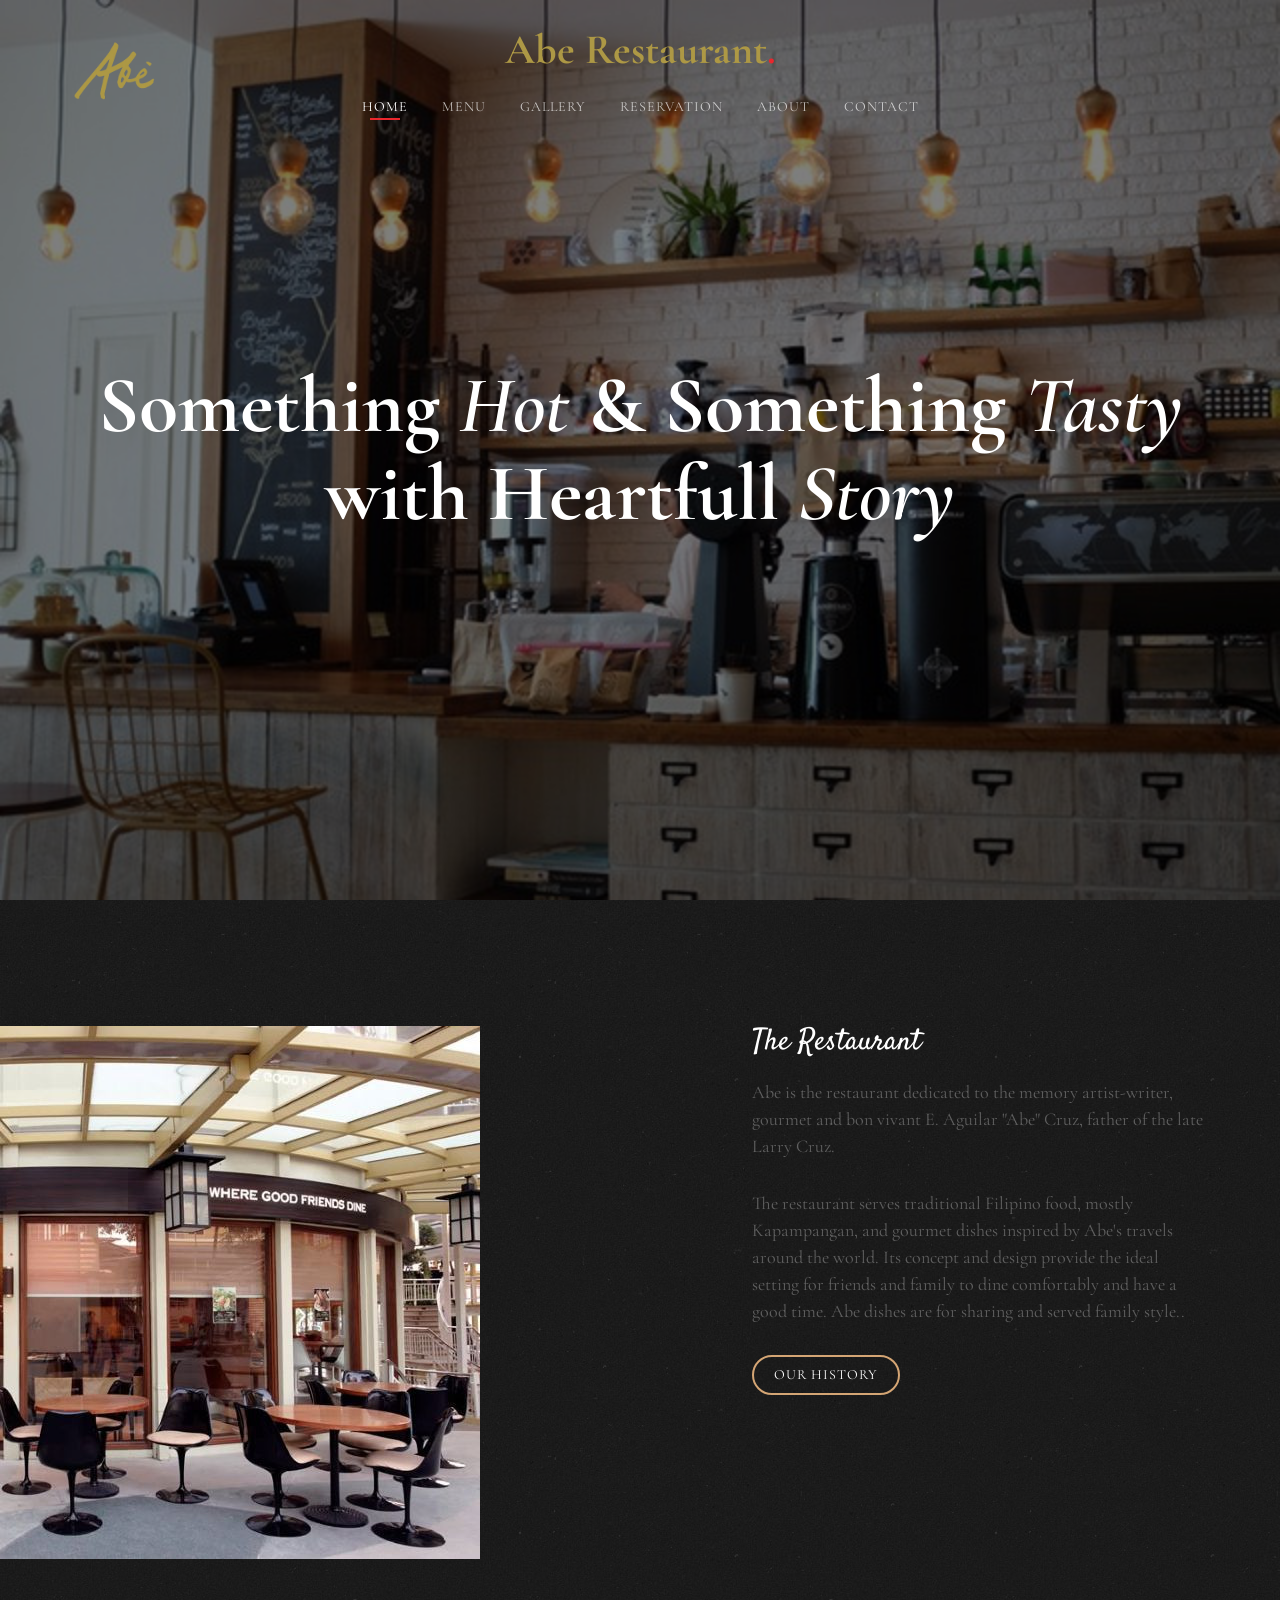
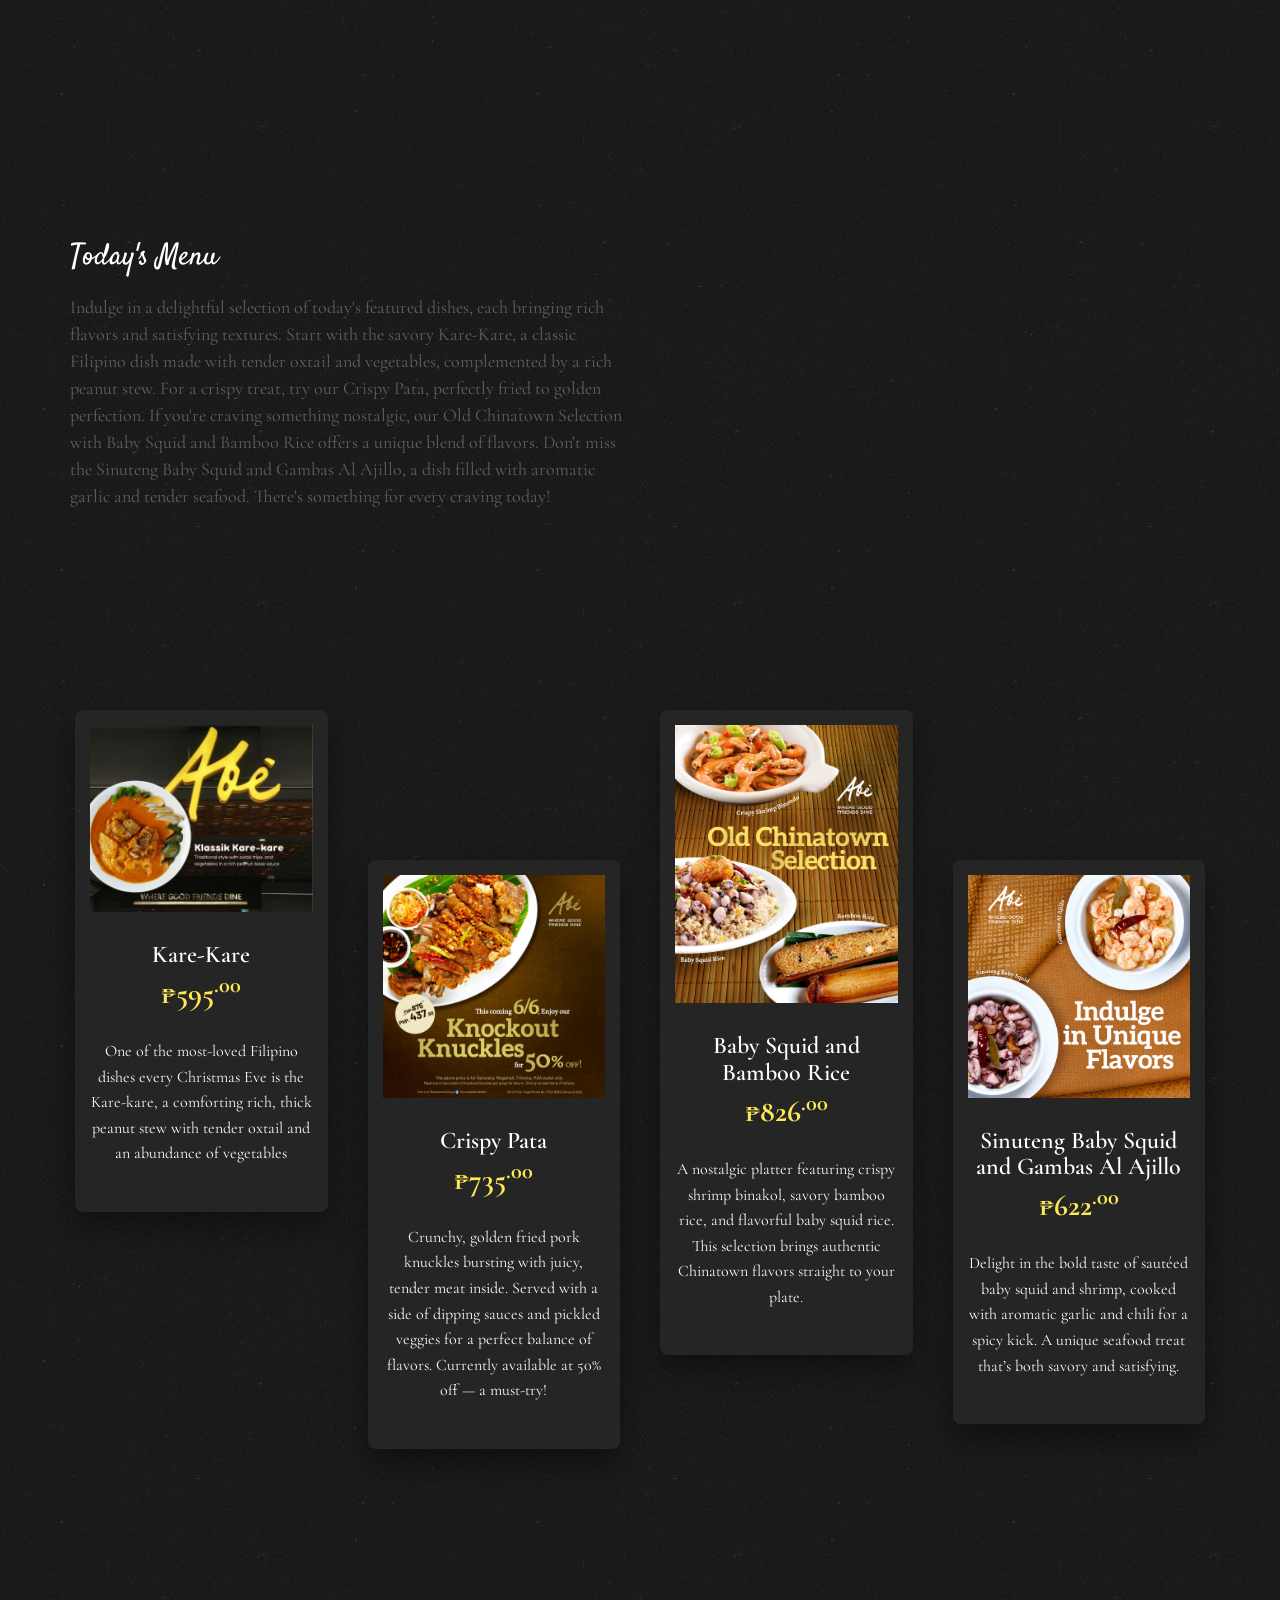
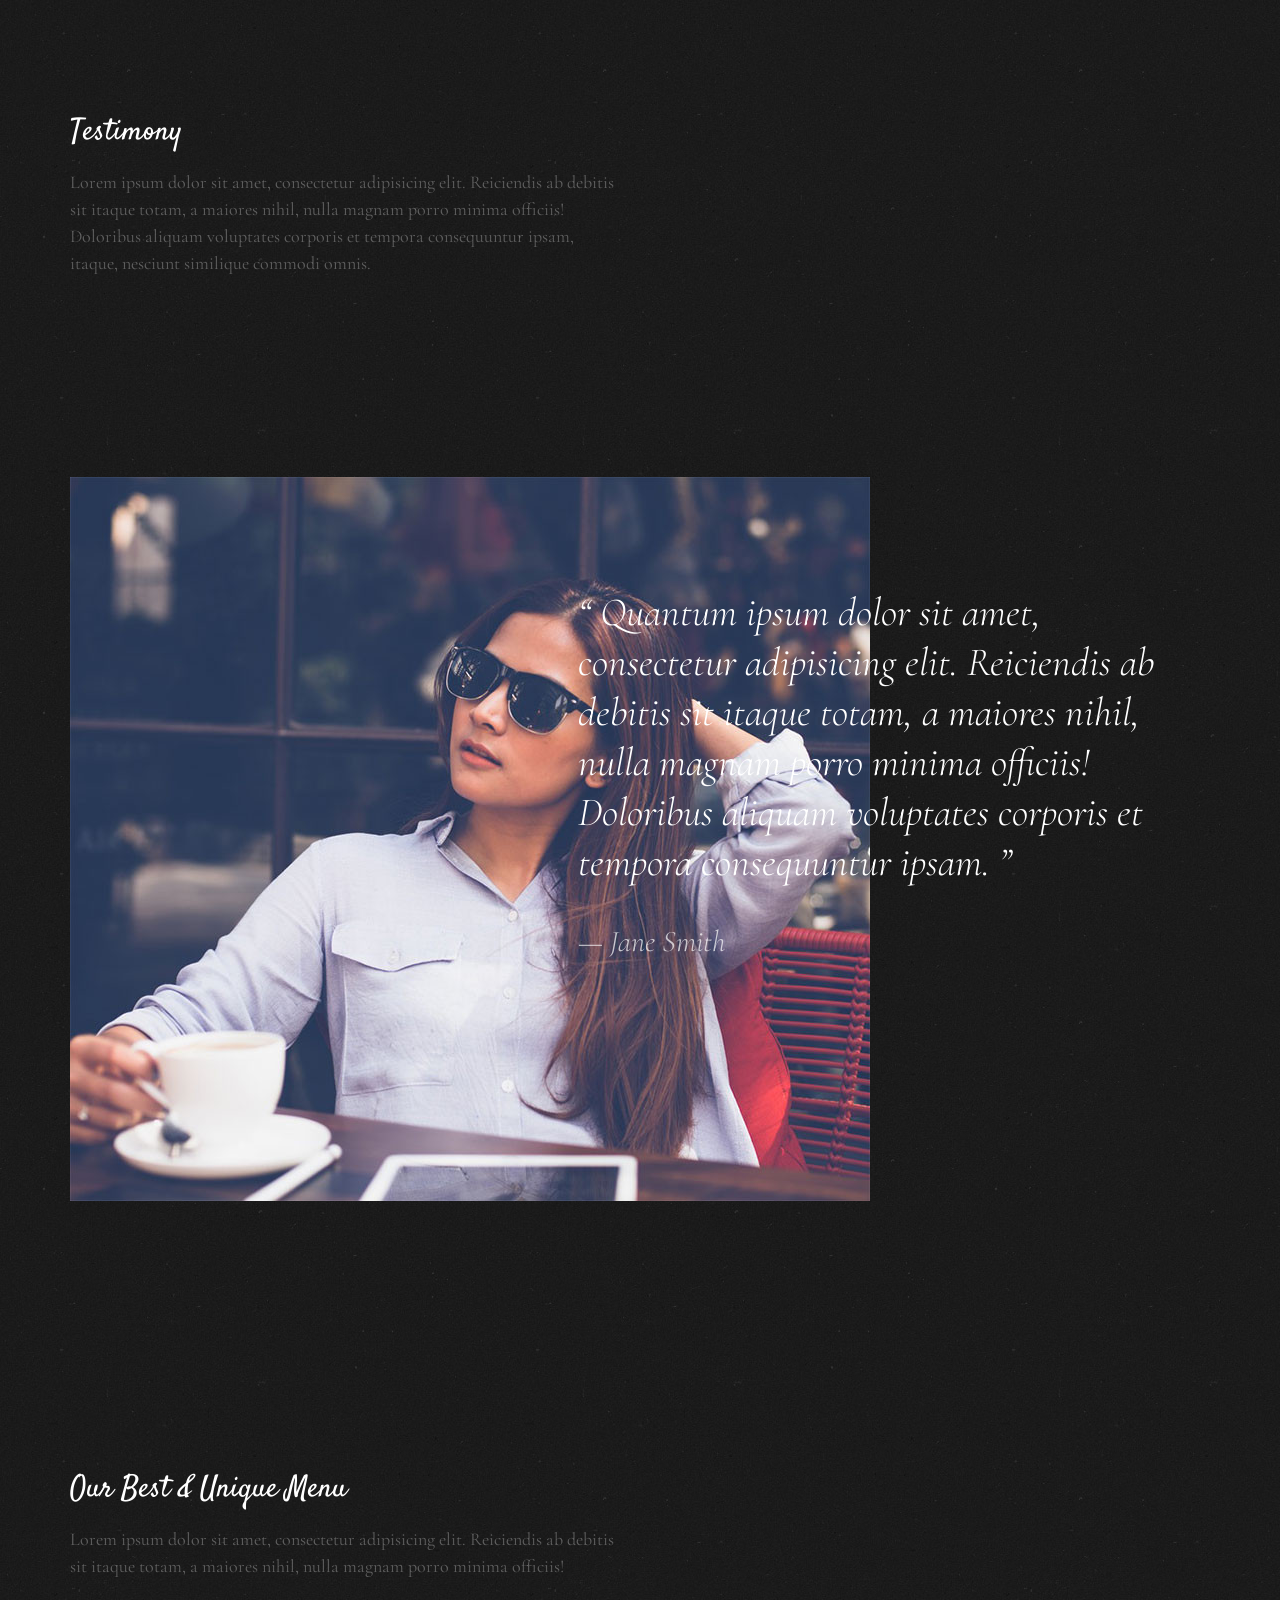
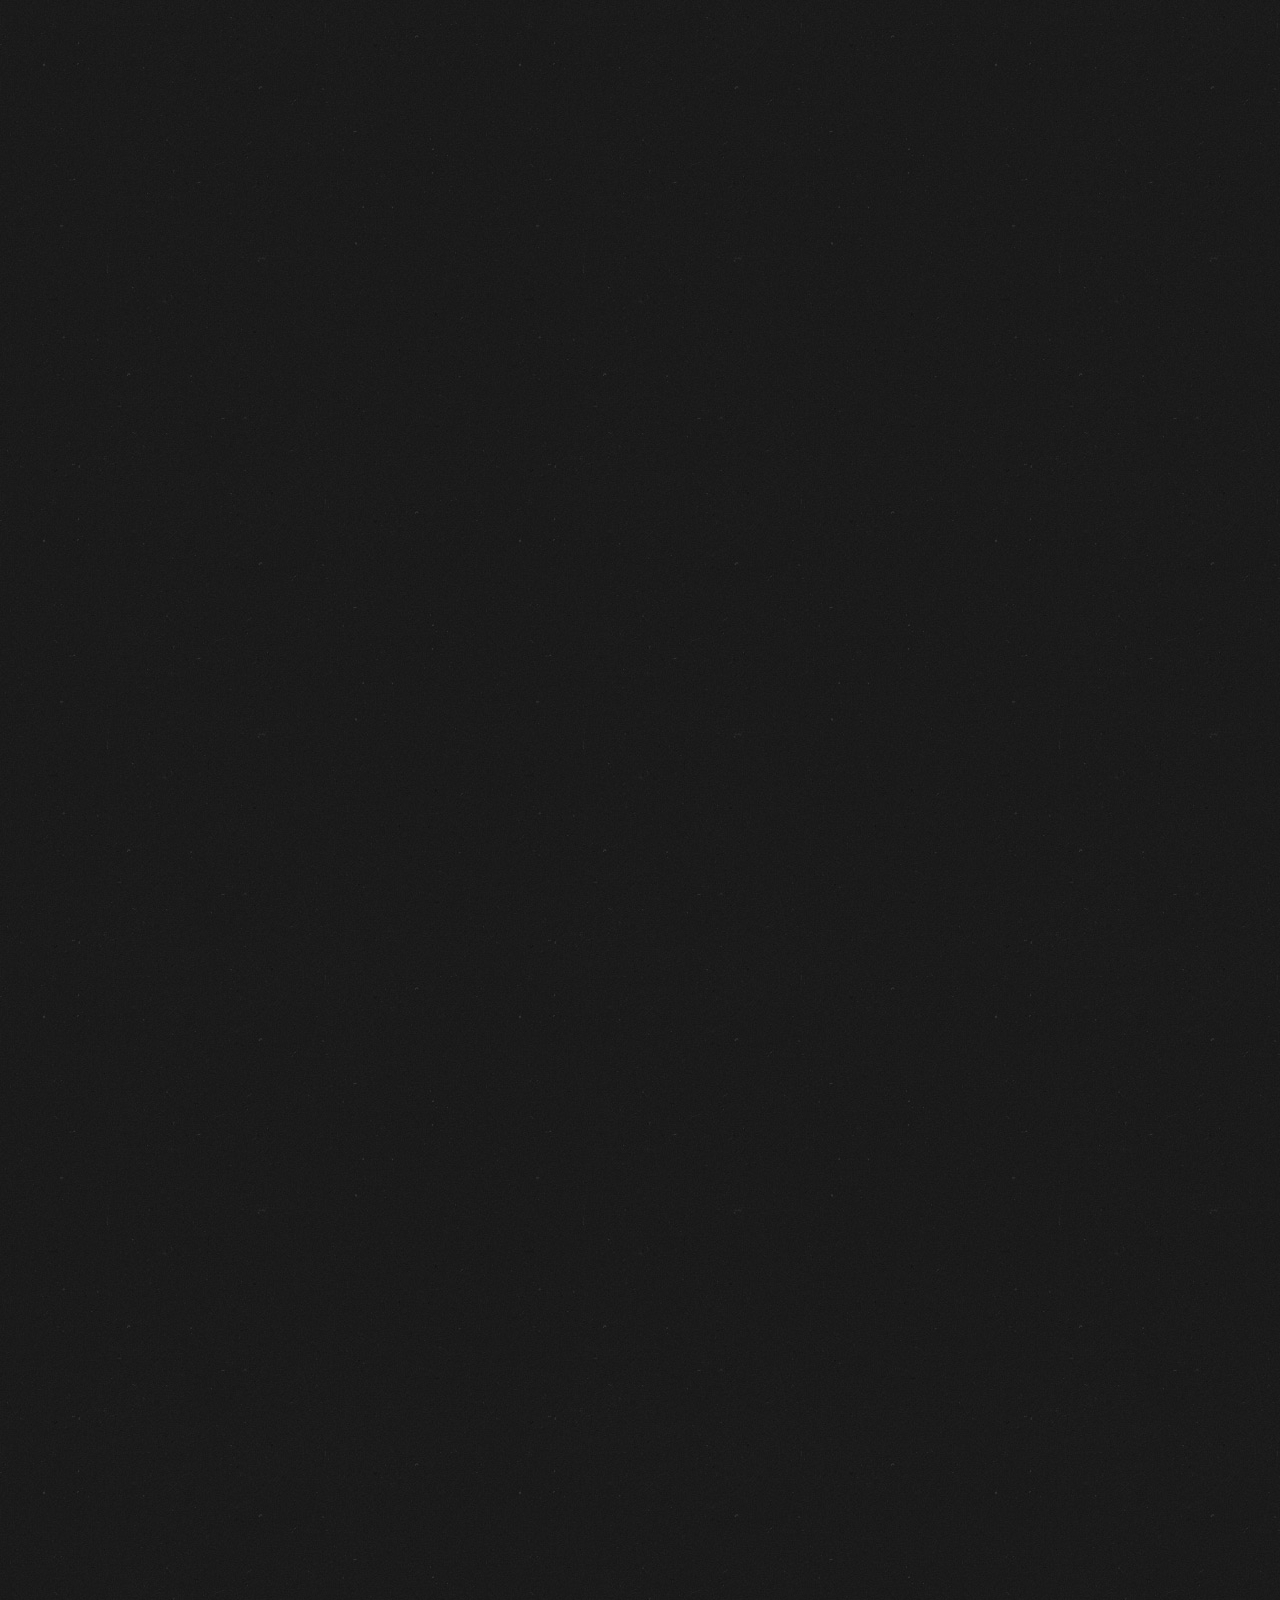
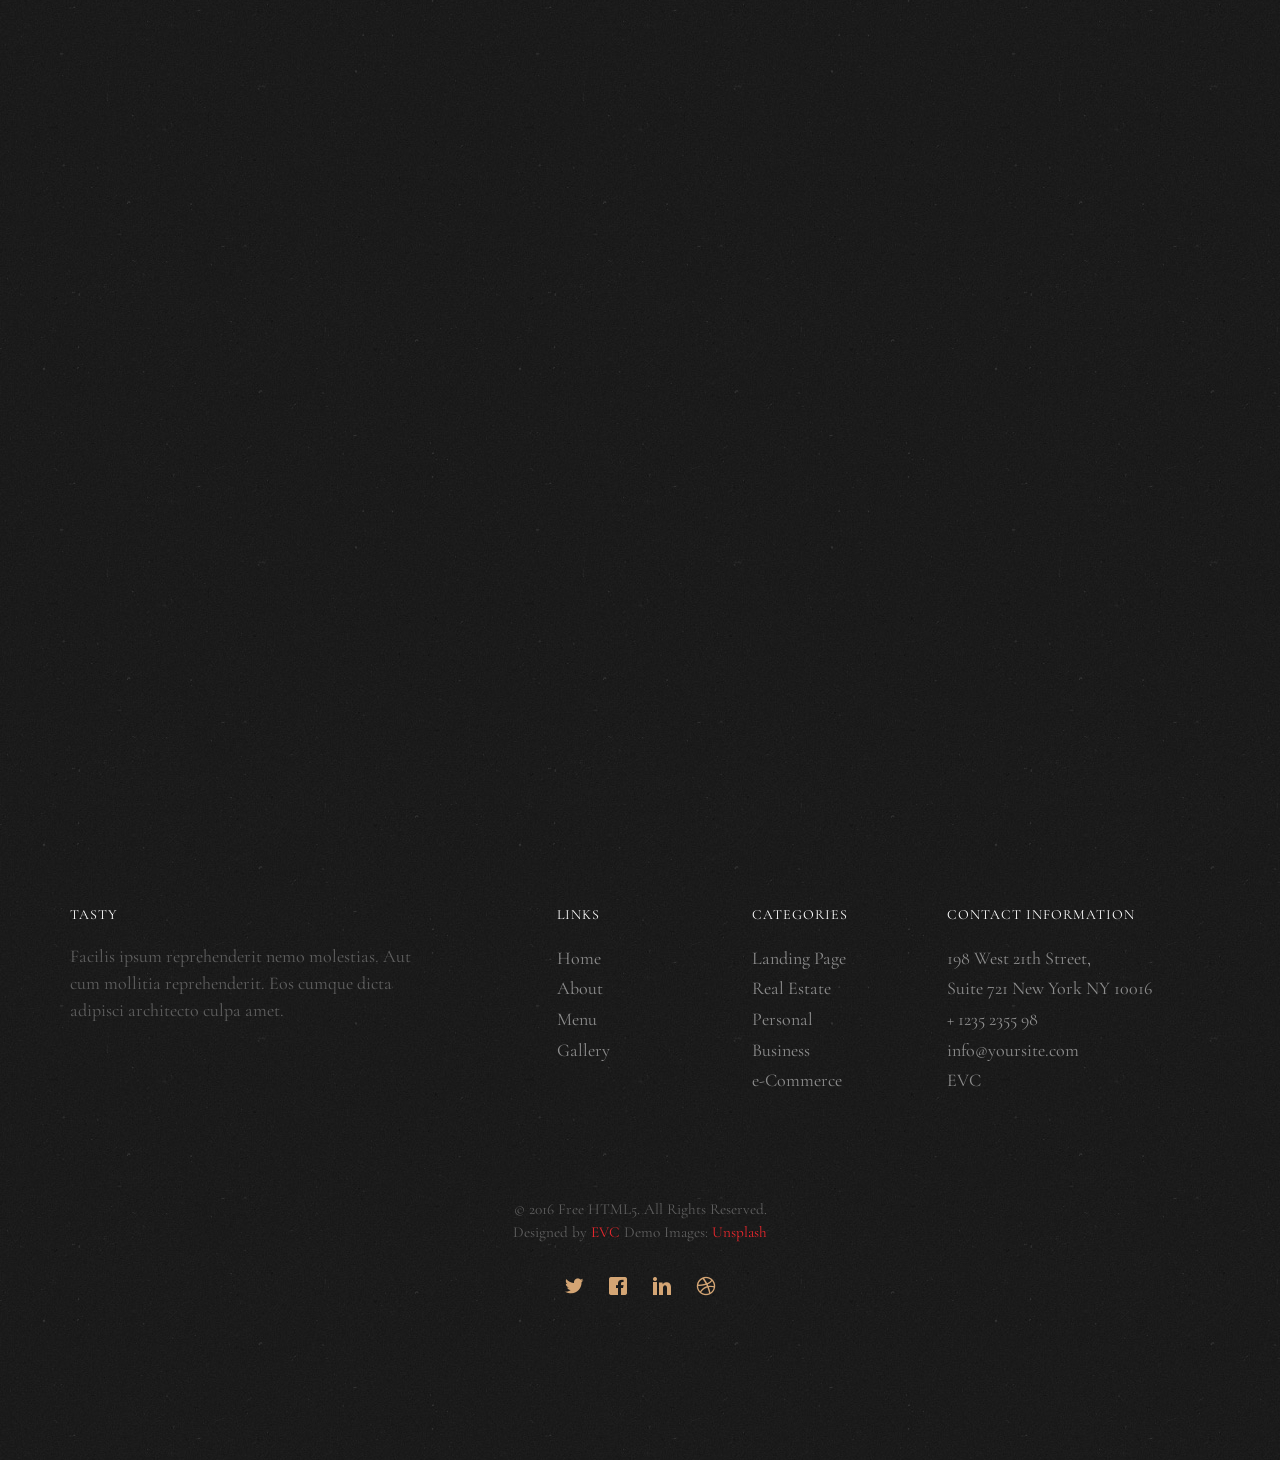
<file: index.html>
<!DOCTYPE HTML>
<html>
	<head>
	<meta charset="utf-8">
	<meta http-equiv="X-UA-Compatible" content="IE=edge">
	<title>Abe Restaurant</title>
	<meta name="viewport" content="width=device-width, initial-scale=1">
	<meta name="description" content="Free HTML5 Website Template by EVC" />
	<meta name="keywords" content="free website templates, free html5, free template, free bootstrap, free website template, html5, css3, mobile first, responsive" />
	<meta name="author" content="EVC" />

	<!-- 
	//////////////////////////////////////////////////////

	FREE HTML5 TEMPLATE 
	DESIGNED & DEVELOPED by EVC
		
	Website: 		http://EVC/
	Email: 			info@EVC
	Twitter: 		http://twitter.com/fh5co
	Facebook: 		https://www.facebook.com/fh5co

	//////////////////////////////////////////////////////
	 -->

  	<!-- Facebook and Twitter integration -->
	<meta property="og:title" content=""/>
	<meta property="og:image" content=""/>
	<meta property="og:url" content=""/>
	<meta property="og:site_name" content=""/>
	<meta property="og:description" content=""/>
	<meta name="twitter:title" content="" />
	<meta name="twitter:image" content="" />
	<meta name="twitter:url" content="" />
	<meta name="twitter:card" content="" />

	<link href="https://fonts.googleapis.com/css?family=Cormorant+Garamond:300,300i,400,400i,500,600i,700" rel="stylesheet">
	<link href="https://fonts.googleapis.com/css?family=Satisfy" rel="stylesheet">
	
	<!-- Animate.css -->
	<link rel="stylesheet" href="css/animate.css">
	<!-- Icomoon Icon Fonts-->
	<link rel="stylesheet" href="css/icomoon.css">
	<!-- Bootstrap  -->
	<link rel="stylesheet" href="css/bootstrap.css">
	<!-- Flexslider  -->
	<link rel="stylesheet" href="css/flexslider.css">

	<!-- Theme style  -->
	<link rel="stylesheet" href="css/style.css">

	<!-- Modernizr JS -->
	<script src="js/modernizr-2.6.2.min.js"></script>
	<!-- FOR IE9 below -->
	<!--[if lt IE 9]>
	<script src="js/respond.min.js"></script>
	<![endif]-->

	</head>
	<body>
		
	<div class="fh5co-loader"></div>
	
	<div id="page">
	<nav class="fh5co-nav" role="navigation">
		<!-- <div class="top-menu"> -->
			<div class="container">
				<div class="row">
					<div class="col-xs-12 text-center logo-wrap">
						<a href="index.html"><img src="images/newlogo.png" alt="logo" style="width: 100px; vertical-align: middle; position: absolute; top: 10px; left: 10px;"></a>
						<div id="fh5co-logo"><a href="index.html">Abe Restaurant<span>.</span></a></div>
					</div>
					<div class="col-xs-12 text-center menu-1 menu-wrap">
						<ul>
							<li class="active"><a href="index.html">Home</a></li>
							<li><a href="menu.html">Menu</a></li>
							<li class="has-dropdown">
								<a href="gallery.html">Gallery</a>
								<ul class="dropdown">
									<li><a href="#">Events</a></li>
									<li><a href="#">Food</a></li>
									<li><a href="#">Coffees</a></li>
								</ul>
							</li>
							<li><a href="reservation.html">Reservation</a></li>
							<li><a href="about.html">About</a></li>
							<li><a href="contact.html">Contact</a></li>
						</ul>
					</div>
				</div>
				
			</div>
		<!-- </div> -->
	</nav>

	<header id="fh5co-header" class="fh5co-cover js-fullheight" role="banner" style="background-image: url(images/hero_1.jpeg);" data-stellar-background-ratio="0.5">
		<div class="overlay"></div>
		<div class="container">
			<div class="row">
				<div class="col-md-12 text-center">
					<div class="display-t js-fullheight">
						<div class="display-tc js-fullheight animate-box" data-animate-effect="fadeIn">
							<h1>Something <em>Hot</em> & Something <em>Tasty</em> with Heartfull <em>Story</em></h1>
						</div>
					</div>
				</div>
			</div>
		</div>
	</header>

	<div id="fh5co-about" class="fh5co-section">
		<div class="container">
			<div class="row">
				<div class="col-md-6 col-md-pull-4 img-wrap animate-box" data-animate-effect="fadeInLeft">
					<img src="images/abe-change-image2.jpg" alt="abe" width="800px">
				</div>
				<div class="col-md-5 col-md-push-1 animate-box">
					<div class="section-heading">
						<h2>The Restaurant</h2>
						<p>Abe is the restaurant dedicated to the memory artist-writer, gourmet and bon vivant E. Aguilar "Abe" Cruz, father of the late Larry Cruz.</p>
						<p>The restaurant serves traditional Filipino food, mostly Kapampangan, and gourmet dishes inspired by Abe's travels around the world. Its concept and design provide the ideal setting for friends and family to dine comfortably and have a good time. Abe dishes are for sharing and served family style..</p>
						<p><a href="#" class="btn btn-primary btn-outline">Our History</a></p>
					</div>
				</div>
			</div>
		</div>
	</div>

	<div id="fh5co-featured-menu" class="fh5co-section">
		<div class="container">
			<div class="row">
				<div class="col-md-12 fh5co-heading animate-box">
					<h2>Today's Menu</h2>
					<div class="row">
						<div class="col-md-6">
							<p>Indulge in a delightful selection of today's featured dishes, each bringing rich flavors and satisfying textures. Start with the savory Kare-Kare, a classic Filipino dish made with tender oxtail and vegetables, complemented by a rich peanut stew. For a crispy treat, try our Crispy Pata, perfectly fried to golden perfection. If you're craving something nostalgic, our Old Chinatown Selection with Baby Squid and Bamboo Rice offers a unique blend of flavors. Don't miss the Sinuteng Baby Squid and Gambas Al Ajillo, a dish filled with aromatic garlic and tender seafood. There's something for every craving today!</p>
						</div>
					</div>
				</div>
				
				<div class="col-md-3 col-sm-6 col-xs-6 col-xxs-12 fh5co-item-wrap animate-box">
					<div class="fh5co-item content-menu">
						<img src="images/1.png" class="img-responsive" alt="Free Restaurant Bootstrap Website Template by EVC">
						<h3>Kare-Kare</h3>
						<span class="fh5co-price">₱595<sup>.00</sup></span>
						<p>One of the most-loved Filipino dishes every Christmas Eve is the Kare-kare, a comforting rich, thick peanut stew with tender oxtail and an abundance of vegetables</p>
					</div>
				</div>
				<div class="col-md-3 col-sm-6 col-xs-6 col-xxs-12 fh5co-item-wrap animate-box">
					<div class="fh5co-item margin_top content-menu">
						<img src="images/2.jpg" class="img-responsive" alt="Free Restaurant Bootstrap Website Template by EVC">
						<h3>Crispy Pata</h3>
						<span class="fh5co-price">₱735<sup>.00</sup></span>
						<p>Crunchy, golden fried pork knuckles bursting with juicy, tender meat inside. Served with a side of dipping sauces and pickled veggies for a perfect balance of flavors. Currently available at 50% off — a must-try!</p>
					</div>
				</div>
				<div class="clearfix visible-sm-block visible-xs-block"></div>
				<div class="col-md-3 col-sm-6 col-xs-6 col-xxs-12 fh5co-item-wrap animate-box">
					<div class="fh5co-item content-menu">
						<img src="images/3.jpg" class="img-responsive" alt="Free Restaurant Bootstrap Website Template by EVC">
						<h3>Baby Squid and Bamboo Rice</h3>
						<span class="fh5co-price">₱826<sup>.00</sup></span>
						<p>A nostalgic platter featuring crispy shrimp binakol, savory bamboo rice, and flavorful baby squid rice. This selection brings authentic Chinatown flavors straight to your plate.</p>
					</div>
				</div>
				<div class="col-md-3 col-sm-6 col-xs-6 col-xxs-12 fh5co-item-wrap animate-box">
					<div class="fh5co-item margin_top content-menu">
						<img src="images/4.jpg" class="img-responsive" alt="Free Restaurant Bootstrap Website Template by EVC">
						<h3>Sinuteng Baby Squid and Gambas Al Ajillo</h3>
						<span class="fh5co-price">₱622<sup>.00</sup></span>
						<p>Delight in the bold taste of sautéed baby squid and shrimp, cooked with aromatic garlic and chili for a spicy kick. A unique seafood treat that’s both savory and satisfying.</p>
					</div>
				</div>
			</div>
		</div>
	</div>

	<div id="fh5co-featured-testimony" class="fh5co-section">
		<div class="container">
			<div class="row">
				<div class="col-md-12 fh5co-heading animate-box">
					<h2>Testimony</h2>
					<div class="row">
						<div class="col-md-6">
							<p>Lorem ipsum dolor sit amet, consectetur adipisicing elit. Reiciendis ab debitis sit itaque totam, a maiores nihil, nulla magnam porro minima officiis! Doloribus aliquam voluptates corporis et tempora consequuntur ipsam, itaque, nesciunt similique commodi omnis.</p>
						</div>
					</div>
				</div>

				<div class="col-md-5 animate-box img-to-responsive animate-box" data-animate-effect="fadeInLeft">
						<img src="images/person_1.jpg" alt="">
				</div>
				<div class="col-md-7 animate-box" data-animate-effect="fadeInRight">
					<blockquote>
						<p> &ldquo; Quantum ipsum dolor sit amet, consectetur adipisicing elit. Reiciendis ab debitis sit itaque totam, a maiores nihil, nulla magnam porro minima officiis! Doloribus aliquam voluptates corporis et tempora consequuntur ipsam. &rdquo;</p>
						<p class="author"><cite>&mdash; Jane Smith</cite></p>
					</blockquote>
				</div>
			</div>
		</div>
	</div>

	<div id="fh5co-slider" class="fh5co-section animate-box">
		<div class="container">
			<div class="row">
				<div class="col-md-6 animate-box">
					<div class="fh5co-heading">
						<h2>Our Best <em>&amp;</em> Unique Menu</h2>
						<p>Lorem ipsum dolor sit amet, consectetur adipisicing elit. Reiciendis ab debitis sit itaque totam, a maiores nihil, nulla magnam porro minima officiis!</p>
					</div>
				</div>
				<div class="col-md-6 col-md-push-1 animate-box">
					<aside id="fh5co-slider-wrwap">
					<div class="flexslider">
						<ul class="slides">
					   	<li style="background-image: url(images/gallery_7.jpeg);">
					   		<div class="overlay-gradient"></div>
					   		<div class="container-fluid">
					   			<div class="row">
						   			<div class="col-md-12 col-md-offset-0 col-md-pull-10 slider-text slider-text-bg">
						   				<div class="slider-text-inner">
						   					<div class="desc">
													<h2>Crab <em>with</em> Curry Sources</h2>
													<p>Lorem ipsum dolor sit amet, consectetur adipisicing elit. Sunt eveniet quae, numquam magnam doloribus eligendi ratione rem, consequatur quos natus voluptates est totam magni! Nobis a temporibus, ipsum repudiandae dolorum.</p>
													<p><a href="#" class="btn btn-primary btn-outline">Learn More</a></p>
						   					</div>
						   				</div>
						   			</div>
						   		</div>
					   		</div>
					   	</li>
					   	<li style="background-image: url(images/gallery_6.jpeg);">
					   		<div class="overlay-gradient"></div>
					   		<div class="container-fluid">
					   			<div class="row">
						   			<div class="col-md-12 col-md-offset-0 col-md-pull-10 slider-text slider-text-bg">
						   				<div class="slider-text-inner">
						   					<div class="desc">
													<h2>Tuna <em>&amp;</em> Roast Beef</h2>
													<p>Ink is a free html5 bootstrap and a multi-purpose template perfect for any type of websites. A combination of a minimal and modern design template. The features are big slider on homepage, smooth animation, product listing and many more</p>
													<p><a href="#" class="btn btn-primary btn-outline">Learn More</a></p>
						   					</div>
						   				</div>
						   			</div>
						   		</div>
					   		</div>
					   	</li>
					   	<li style="background-image: url(images/gallery_5.jpeg);">
					   		<div class="overlay-gradient"></div>
					   		<div class="container-fluid">
					   			<div class="row">
						   			<div class="col-md-12 col-md-offset-0 col-md-pull-10 slider-text slider-text-bg">
						   				<div class="slider-text-inner">
						   					<div class="desc">
													<h2>Egg <em>with</em> Mushroom</h2>
													<p>Ink is a free html5 bootstrap and a multi-purpose template perfect for any type of websites. A combination of a minimal and modern design template. The features are big slider on homepage, smooth animation, product listing and many more</p>
													<p><a href="#" class="btn btn-primary btn-outline">Learn More</a></p>
						   					</div>
						   				</div>
						   			</div>
						   		</div>
					   		</div>
					   	</li>		   	
					  	</ul>
				  	</div>
				</aside>
				</div>
			</div>
		</div>
	</div>

	<div id="fh5co-blog" class="fh5co-section">
		<div class="container">
			<div class="row animate-box">
				<div class="col-md-8 col-md-offset-2 text-center fh5co-heading animate-box">
					<h2>Events</h2>
					<p>Lorem ipsum dolor sit amet, consectetur adipisicing elit. Eius, consequatur. Aliquam quaerat pariatur repellendus veniam nemo, saepe, culpa eius aspernatur cumque suscipit quae nobis illo tempora. Eum veniam necessitatibus, blanditiis facilis quidem dolore! Dolorem, molestiae.</p>
				</div>
			</div>
			<div class="row">
				<div class="col-md-4">
					<div class="fh5co-blog animate-box">
						<a href="#" class="blog-bg" style="background-image: url(images/gallery_1.jpeg);"></a>
						<div class="blog-text">
							<span class="posted_on">Feb. 15th 2016</span>
							<h3><a href="#">Photoshoot On The Street</a></h3>
							<p>Far far away, behind the word mountains, far from the countries Vokalia and Consonantia, there live the blind texts.</p>
							<ul class="stuff">
								<li><i class="icon-heart2"></i>1.2K</li>
								<li><i class="icon-eye2"></i>2K</li>
								<li><a href="#">Read More<i class="icon-arrow-right22"></i></a></li>
							</ul>
						</div> 
					</div>
				</div>
				<div class="col-md-4">
					<div class="fh5co-blog animate-box">
						<a href="#" class="blog-bg" style="background-image: url(images/gallery_2.jpeg);"></a>
						<div class="blog-text">
							<span class="posted_on">Feb. 15th 2016</span>
							<h3><a href="#">Surfing at Philippines</a></h3>
							<p>Far far away, behind the word mountains, far from the countries Vokalia and Consonantia, there live the blind texts.</p>
							<ul class="stuff">
								<li><i class="icon-heart2"></i>1.2K</li>
								<li><i class="icon-eye2"></i>2K</li>
								<li><a href="#">Read More<i class="icon-arrow-right22"></i></a></li>
							</ul>
						</div> 
					</div>
				</div>
				<div class="col-md-4">
					<div class="fh5co-blog animate-box">
						<a href="#" class="blog-bg" style="background-image: url(images/gallery_3.jpeg);"></a>
						<div class="blog-text">
							<span class="posted_on">Feb. 15th 2016</span>
							<h3><a href="#">Focus On Uderwater</a></h3>
							<p>Far far away, behind the word mountains, far from the countries Vokalia and Consonantia, there live the blind texts.</p>
							<ul class="stuff">
								<li><i class="icon-heart2"></i>1.2K</li>
								<li><i class="icon-eye2"></i>2K</li>
								<li><a href="#">Read More<i class="icon-arrow-right22"></i></a></li>
							</ul>
						</div> 
					</div>
				</div>
			</div>
		</div>
	</div>
	
	<div id="fh5co-started" class="fh5co-section animate-box" style="background-image: url(images/hero_1.jpeg);" data-stellar-background-ratio="0.5">
		<div class="overlay"></div>
		<div class="container">
			<div class="row animate-box">
				<div class="col-md-8 col-md-offset-2 text-center fh5co-heading">
					<h2>Book a Table</h2>
					<p>Lorem ipsum dolor sit amet, consectetur adipisicing elit. Recusandae enim quae vitae cupiditate, sequi quam ea id dolor reiciendis consectetur repudiandae. Rem quam, repellendus veniam ipsa fuga maxime odio? Eaque!</p>
					<p><a href="reservation.html" class="btn btn-primary btn-outline">Book Now</a></p>
				</div>
			</div>
		</div>
	</div>

	<footer id="fh5co-footer" role="contentinfo" class="fh5co-section">
		<div class="container">
			<div class="row row-pb-md">
				<div class="col-md-4 fh5co-widget">
					<h4>Tasty</h4>
					<p>Facilis ipsum reprehenderit nemo molestias. Aut cum mollitia reprehenderit. Eos cumque dicta adipisci architecto culpa amet.</p>
				</div>
				<div class="col-md-2 col-md-push-1 fh5co-widget">
					<h4>Links</h4>
					<ul class="fh5co-footer-links">
						<li><a href="#">Home</a></li>
						<li><a href="#">About</a></li>
						<li><a href="#">Menu</a></li>
						<li><a href="#">Gallery</a></li>
					</ul>
				</div>

				<div class="col-md-2 col-md-push-1 fh5co-widget">
					<h4>Categories</h4>
					<ul class="fh5co-footer-links">
						<li><a href="#">Landing Page</a></li>
						<li><a href="#">Real Estate</a></li>
						<li><a href="#">Personal</a></li>
						<li><a href="#">Business</a></li>
						<li><a href="#">e-Commerce</a></li>
					</ul>
				</div>

				<div class="col-md-4 col-md-push-1 fh5co-widget">
					<h4>Contact Information</h4>
					<ul class="fh5co-footer-links">
						<li>198 West 21th Street, <br> Suite 721 New York NY 10016</li>
						<li><a href="tel://1234567920">+ 1235 2355 98</a></li>
						<li><a href="mailto:info@yoursite.com">info@yoursite.com</a></li>
						<li><a href="http://https://EVC">EVC</a></li>
					</ul>
				</div>

			</div>

			<div class="row copyright">
				<div class="col-md-12 text-center">
					<p>
						<small class="block">&copy; 2016 Free HTML5. All Rights Reserved.</small> 
						<small class="block">Designed by <a href="http://EVC/" target="_blank">EVC</a> Demo Images: <a href="http://unsplash.co/" target="_blank">Unsplash</a></small>
					</p>
					<p>
						<ul class="fh5co-social-icons">
							<li><a href="#"><i class="icon-twitter2"></i></a></li>
							<li><a href="#"><i class="icon-facebook2"></i></a></li>
							<li><a href="#"><i class="icon-linkedin2"></i></a></li>
							<li><a href="#"><i class="icon-dribbble2"></i></a></li>
						</ul>
					</p>
				</div>
			</div>

		</div>
	</footer>
	</div>

	<div class="gototop js-top">
		<a href="#" class="js-gotop"><i class="icon-arrow-up22"></i></a>
	</div>
	
	<!-- jQuery -->
	<script src="js/jquery.min.js"></script>
	<!-- jQuery Easing -->
	<script src="js/jquery.easing.1.3.js"></script>
	<!-- Bootstrap -->
	<script src="js/bootstrap.min.js"></script>
	<!-- Waypoints -->
	<script src="js/jquery.waypoints.min.js"></script>
	<!-- Waypoints -->
	<script src="js/jquery.stellar.min.js"></script>
	<!-- Flexslider -->
	<script src="js/jquery.flexslider-min.js"></script>
	<!-- Main -->
	<script src="js/main.js"></script>

	</body>
</html>
</file>
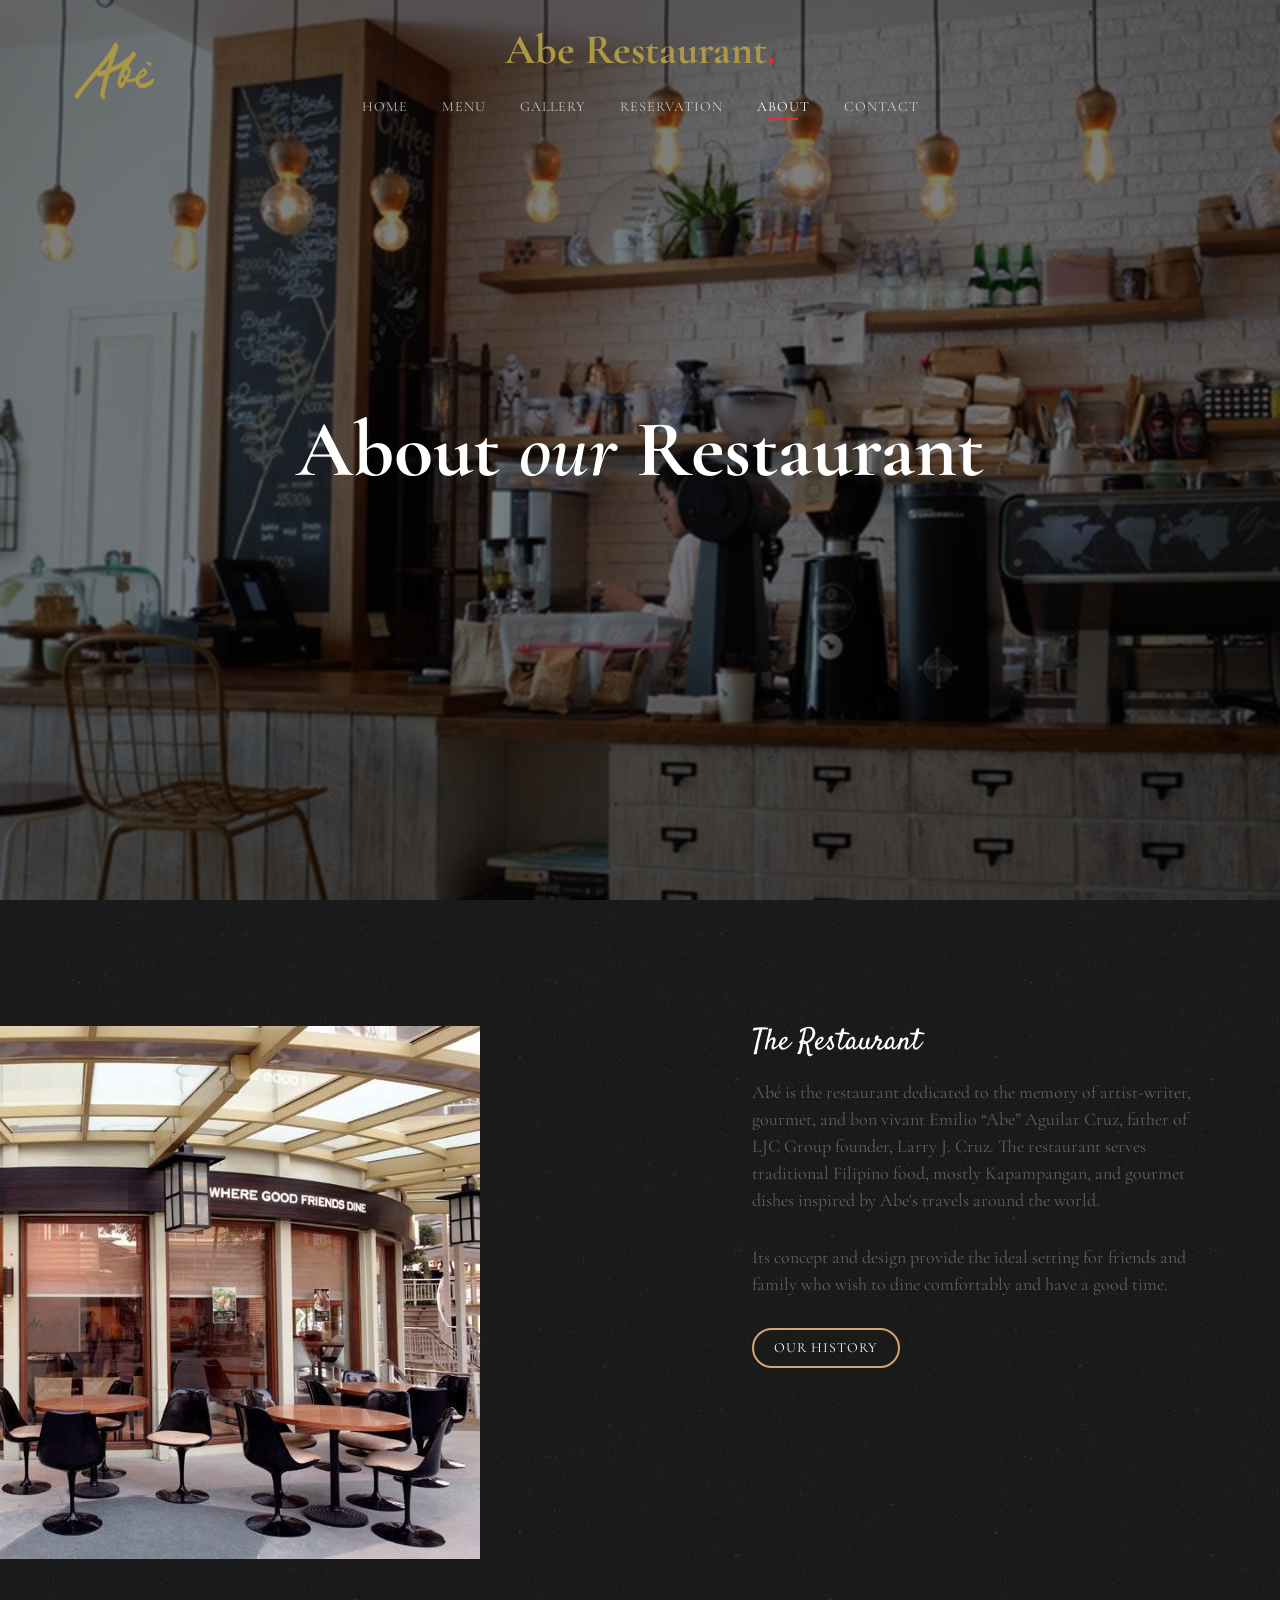
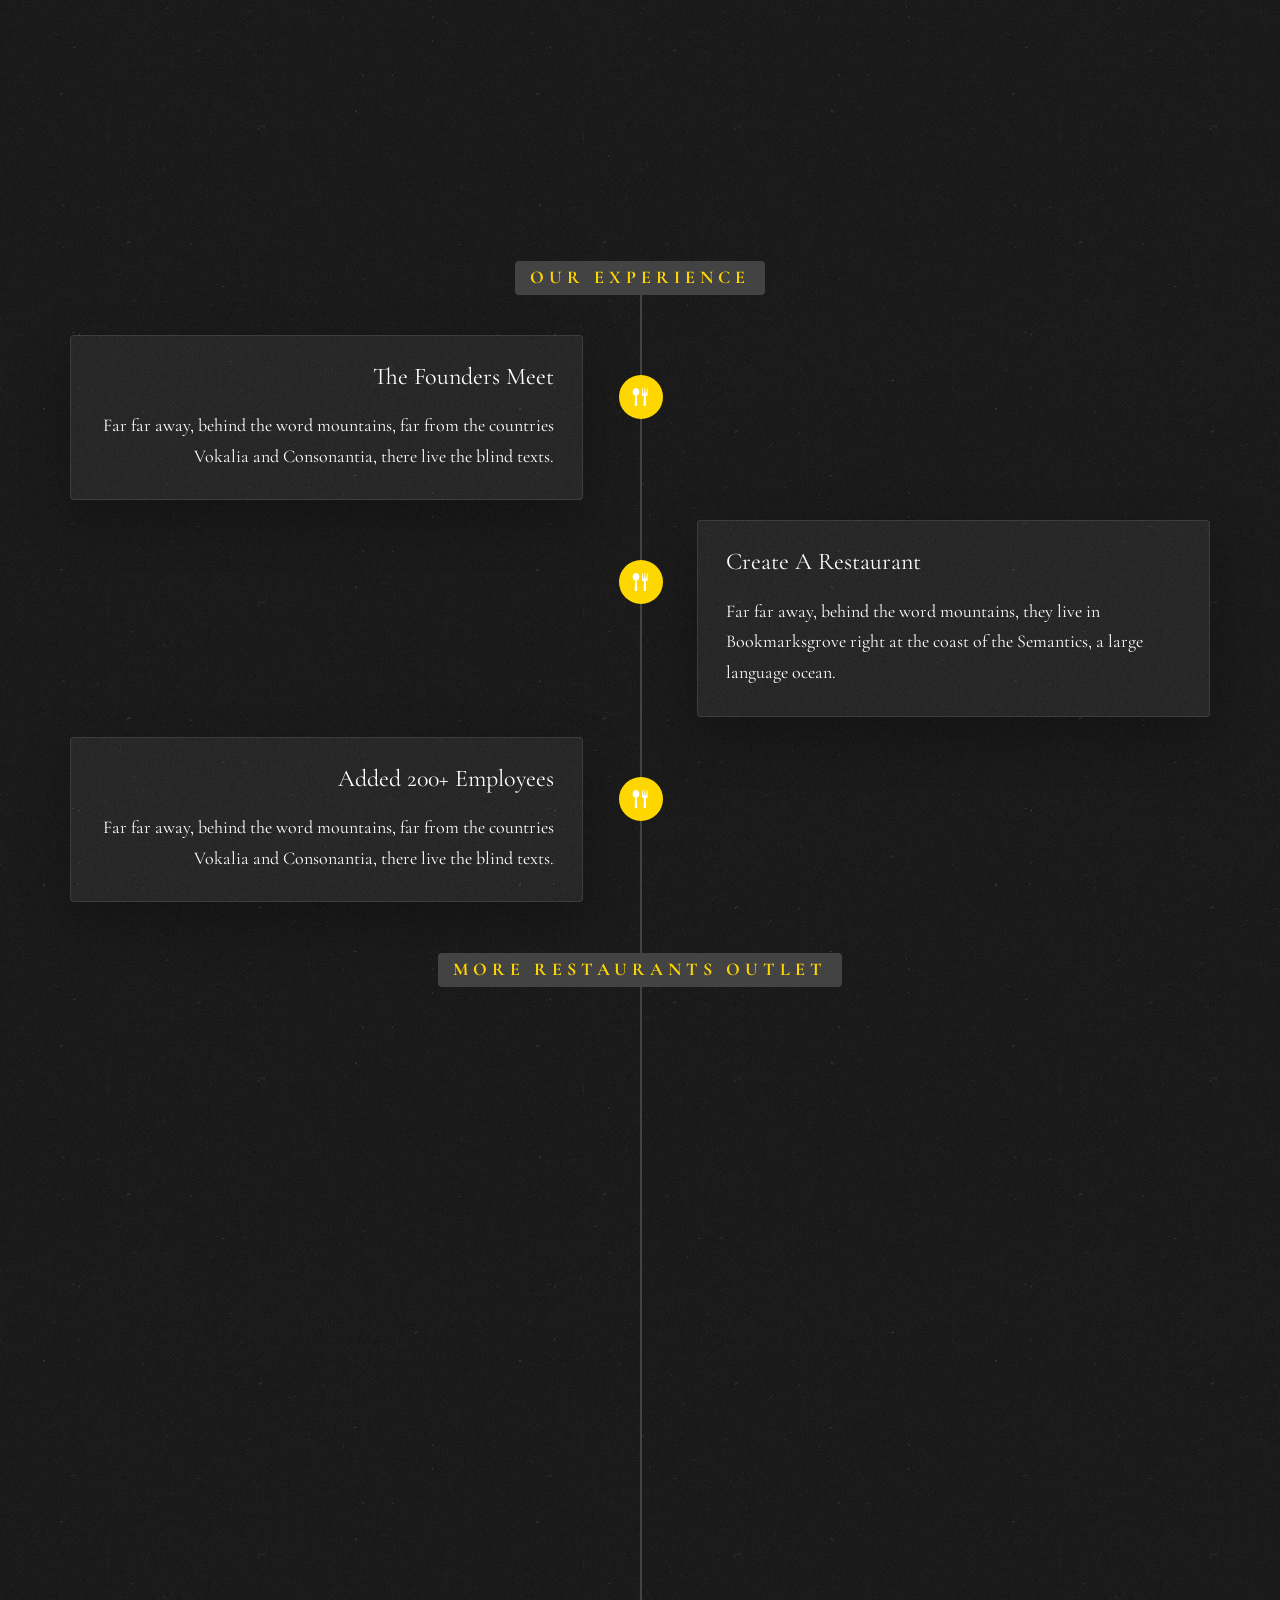
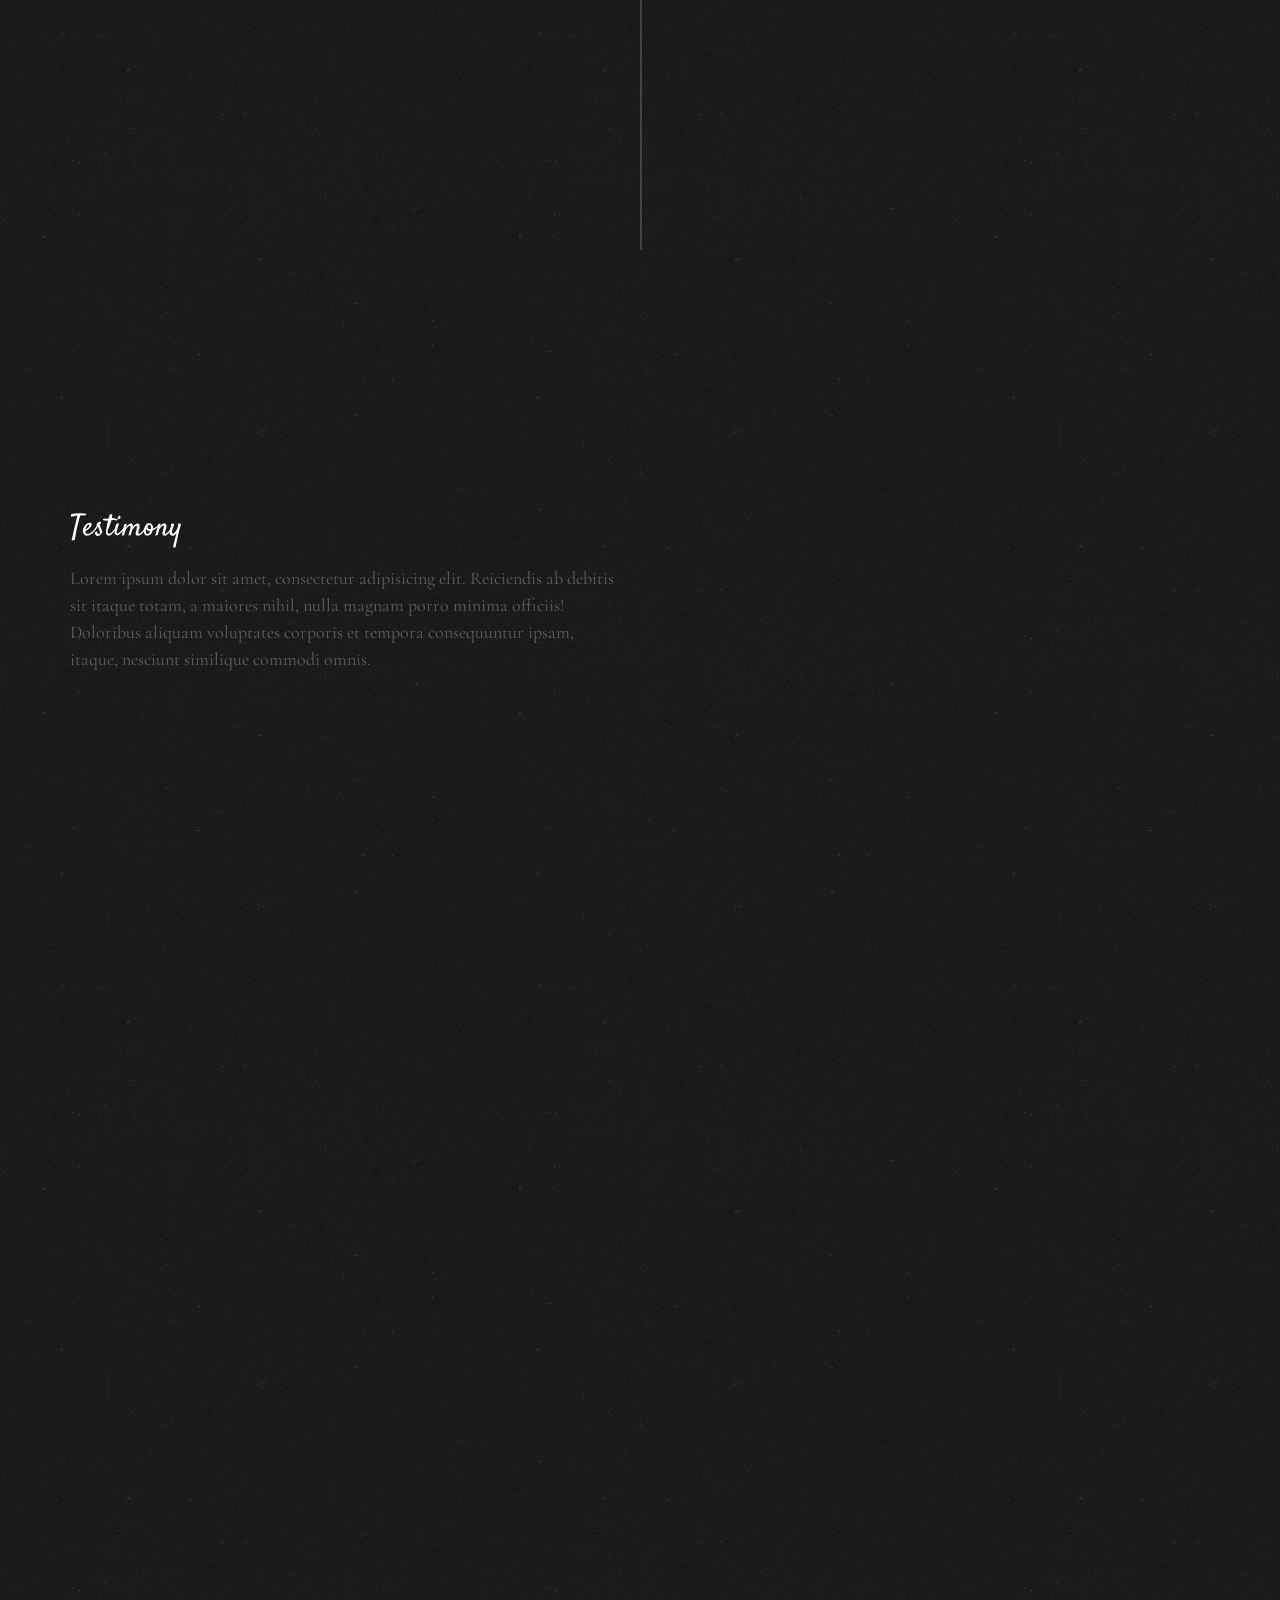
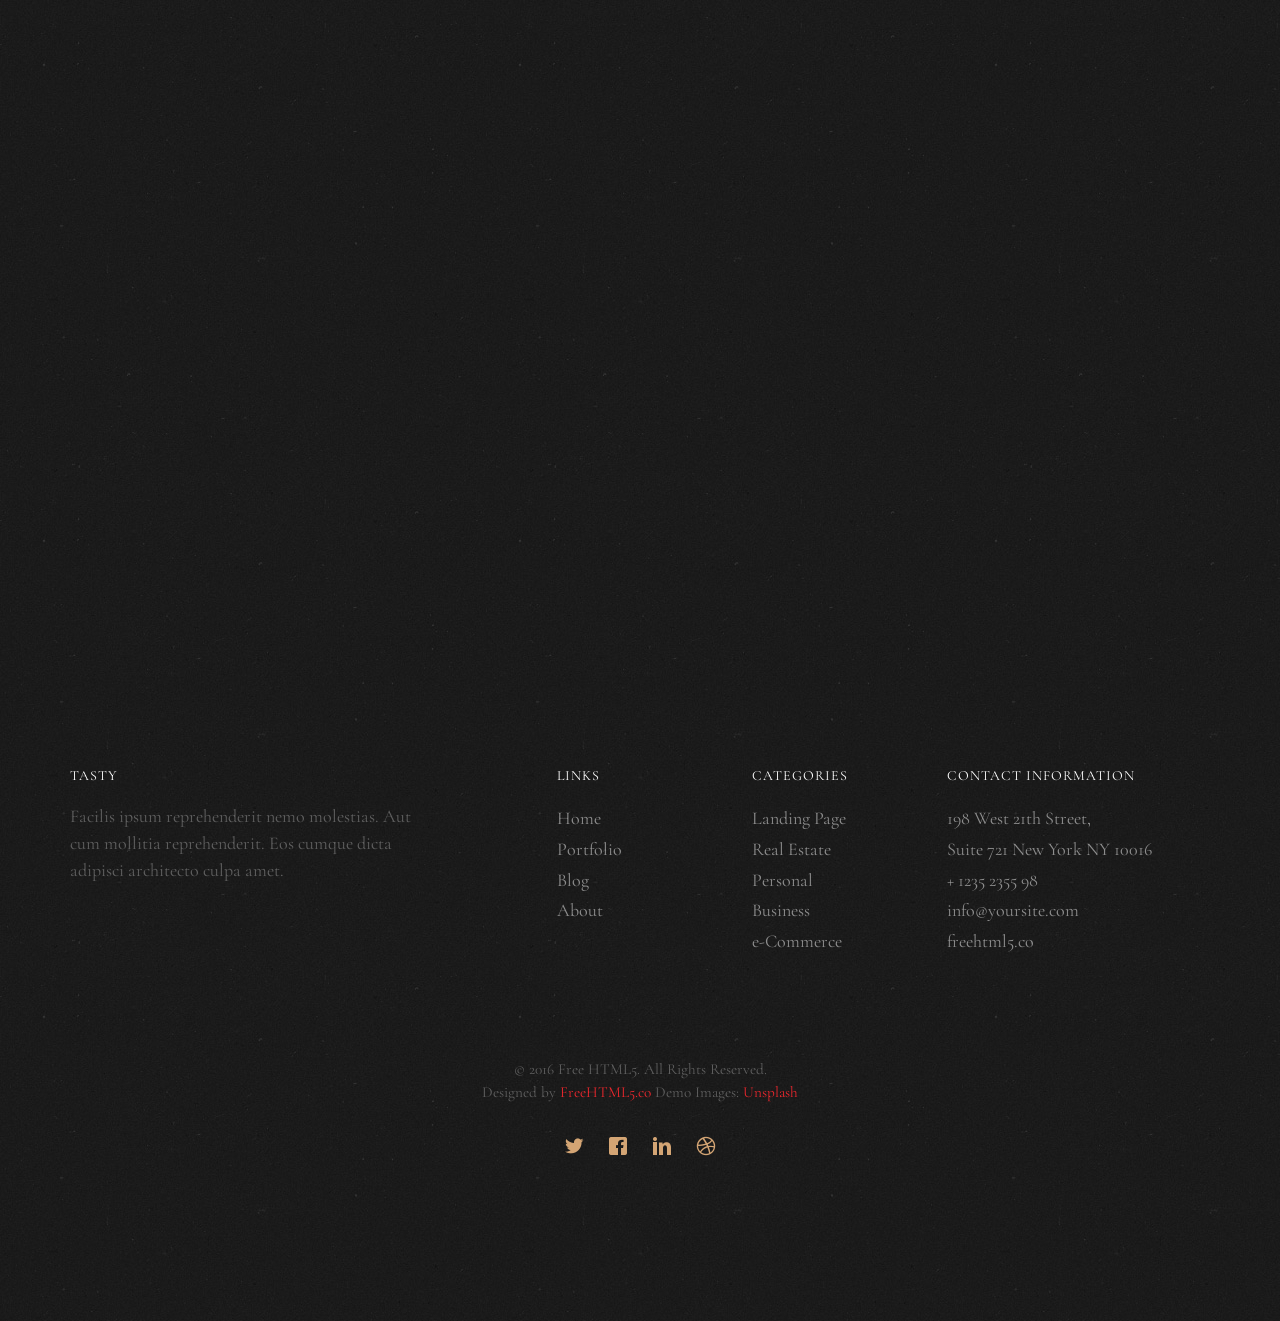
<file: about.html>
<!DOCTYPE HTML>
<html>
	<head>
	<meta charset="utf-8">
	<meta http-equiv="X-UA-Compatible" content="IE=edge">
	<title>Abe Restaurant</title>
	<meta name="viewport" content="width=device-width, initial-scale=1">
	<meta name="description" content="Free HTML5 Website Template by freehtml5.co" />
	<meta name="keywords" content="free website templates, free html5, free template, free bootstrap, free website template, html5, css3, mobile first, responsive" />
	<meta name="author" content="freehtml5.co" />

	<!-- 
	//////////////////////////////////////////////////////

	FREE HTML5 TEMPLATE 
	DESIGNED & DEVELOPED by FreeHTML5.co
		
	Website: 		http://freehtml5.co/
	Email: 			info@freehtml5.co
	Twitter: 		http://twitter.com/fh5co
	Facebook: 		https://www.facebook.com/fh5co

	//////////////////////////////////////////////////////
	 -->

  	<!-- Facebook and Twitter integration -->
	<meta property="og:title" content=""/>
	<meta property="og:image" content=""/>
	<meta property="og:url" content=""/>
	<meta property="og:site_name" content=""/>
	<meta property="og:description" content=""/>
	<meta name="twitter:title" content="" />
	<meta name="twitter:image" content="" />
	<meta name="twitter:url" content="" />
	<meta name="twitter:card" content="" />

	<link href="https://fonts.googleapis.com/css?family=Cormorant+Garamond:300,300i,400,400i,500,600i,700" rel="stylesheet">
	<link href="https://fonts.googleapis.com/css?family=Satisfy" rel="stylesheet">
	
	<!-- Animate.css -->
	<link rel="stylesheet" href="css/animate.css">
	<!-- Icomoon Icon Fonts-->
	<link rel="stylesheet" href="css/icomoon.css">
	<!-- Bootstrap  -->
	<link rel="stylesheet" href="css/bootstrap.css">
	<!-- Flexslider  -->
	<link rel="stylesheet" href="css/flexslider.css">

	<!-- Theme style  -->
	<link rel="stylesheet" href="css/style.css">

	<!-- Modernizr JS -->
	<script src="js/modernizr-2.6.2.min.js"></script>
	<!-- FOR IE9 below -->
	<!--[if lt IE 9]>
	<script src="js/respond.min.js"></script>
	<![endif]-->

	</head>
	<body>
		
	<div class="fh5co-loader"></div>
	
	<div id="page">
	<nav class="fh5co-nav" role="navigation">
		<!-- <div class="top-menu"> -->
			<div class="container">
				<div class="row">
					<div class="col-xs-12 text-center logo-wrap"><a href="index.html"><img src="images/newlogo.png" alt="logo" style="width: 100px; vertical-align: middle; position: absolute; top: 10px; left: 10px;"></a>
						<div id="fh5co-logo"><a href="index.html">Abe Restaurant<span>.</span></a></div>
					<div class="col-xs-12 text-center menu-1 menu-wrap">
						<ul>
							<li><a href="index.html">Home</a></li>
							<li><a href="menu.html">Menu</a></li>
							<li class="has-dropdown">
								<a href="gallery.html">Gallery</a>
								<ul class="dropdown">
									<li><a href="#">Events</a></li>
									<li><a href="#">Food</a></li>
									<li><a href="#">Coffees</a></li>
								</ul>
							</li>
							<li><a href="reservation.html">Reservation</a></li>
							<li class="active"><a href="about.html">About</a></li>
							<li><a href="contact.html">Contact</a></li>
						</ul>
					</div>
				</div>
				
			</div>
		<!-- </div> -->
	</nav>

	<header id="fh5co-header" class="fh5co-cover js-fullheight" role="banner" style="background-image: url(images/hero_1.jpeg);" data-stellar-background-ratio="0.5">
		<div class="overlay"></div>
		<div class="container">
			<div class="row">
				<div class="col-md-12 text-center">
					<div class="display-t js-fullheight">
						<div class="display-tc js-fullheight animate-box" data-animate-effect="fadeIn">
							<h1>About <em>our</em> Restaurant</h1>
						</div>
					</div>
				</div>
			</div>
		</div>
	</header>

	<div id="fh5co-about" class="fh5co-section">
		<div class="container">
			<div class="row">
				<div class="col-md-6 col-md-pull-4 img-wrap animate-box" data-animate-effect="fadeInLeft">
					<img src="images/abe-change-image2.jpg" alt="abe" width="800px">
				</div>
				<div class="col-md-5 col-md-push-1 animate-box">
					<div class="section-heading">
						<h2>The Restaurant</h2>
						<p>Abé is the restaurant dedicated to the memory of artist-writer, gourmet, and bon vivant Emilio “Abe” Aguilar Cruz, father of LJC Group founder, Larry J. Cruz. The restaurant serves traditional Filipino food, mostly Kapampangan, and gourmet dishes inspired by Abe's travels around the world.</p>
						<p>Its concept and design provide the ideal setting for friends and family who wish to dine comfortably and have a good time.</p>
						<p><a href="#" class="btn btn-primary btn-outline">Our History</a></p>
					</div>
				</div>
			</div>
		</div>
	</div>

	<div id="fh5co-timeline">
		<div class="container">
			<div class="row">
				<div class="col-md-12 col-md-offset-0">
					<ul class="timeline animate-box">
						<li class="timeline-heading text-center animate-box">
							<div><h3>Our Experience</h3></div>
						</li>
						<li class="animate-box timeline-unverted">
							<div class="timeline-badge"><i class="icon-spoon-knife"></i></div>
							<div class="timeline-panel timeline-card">
								<div class="timeline-heading">
									<h3 class="timeline-title">The Founders Meet</h3>
								
								</div>
								<div class="timeline-body">
									<p>Far far away, behind the word mountains, far from the countries Vokalia and Consonantia, there live the blind texts.</p>
								</div>
							</div>
						</li>
						<li class="timeline-inverted animate-box">
							<div class="timeline-badge"><i class="icon-spoon-knife"></i></div>
							<div class="timeline-panel timeline-card">
								<div class="timeline-heading">
									<h3 class="timeline-title">Create A Restaurant</h3>
								</div>
								<div class="timeline-body">
									<p>Far far away, behind the word mountains, they live in Bookmarksgrove right at the coast of the Semantics, a large language ocean.</p>
								</div>
							</div>
						</li>
						<li class="animate-box timeline-unverted">
							<div class="timeline-badge"><i class="icon-spoon-knife"></i></div>
							<div class="timeline-panel timeline-card">
								<div class="timeline-heading">
									<h3 class="timeline-title">Added 200+ Employees</h3>
								</div>
								<div class="timeline-body">
									<p>Far far away, behind the word mountains, far from the countries Vokalia and Consonantia, there live the blind texts.</p>
								</div>
							</div>
						</li>

						<br>
						<li class="timeline-heading text-center animate-box">
							<div><h3>More Restaurants Outlet</h3></div>
						</li>
						<li class="timeline-inverted animate-box">
							<div class="timeline-badge"><i class="icon-spoon-knife"></i></div>
							<div class="timeline-panel timeline-card">
								<div class="timeline-heading">
									<h3 class="timeline-title">Stablished Restaurant in Europe</h3>
								</div>
								<div class="timeline-body">
									<p>Far far away, behind the word mountains, they live in Bookmarksgrove right at the coast of the Semantics, a large language ocean.</p>
								</div>
							</div>
						</li>
						<li class="animate-box timeline-unverted">
							<div class="timeline-badge"><i class="icon-spoon-knife"></i></div>
							<div class="timeline-panel timeline-card">
								<div class="timeline-heading">
									<h3 class="timeline-title">Franchise Restaurants Brooklyn</h3>
								</div>
								<div class="timeline-body">
									<p>Far far away, behind the word mountains, far from the countries Vokalia and Consonantia, there live the blind texts.</p>
								</div>
							</div>
						</li>
						<li class="timeline-inverted animate-box">
							<div class="timeline-badge"><i class="icon-spoon-knife"></i></div>
							<div class="timeline-panel timeline-card">
								<div class="timeline-heading">
									<h3 class="timeline-title">Added 100K More Employees</h3>
								</div>
								<div class="timeline-body">
									<p>Far far away, behind the word mountains, they live in Bookmarksgrove right at the coast of the Semantics, a large language ocean.</p>
								</div>
							</div>
						</li>
						<li class="animate-box timeline-unverted">
							<div class="timeline-badge"><i class="icon-spoon-knife"></i></div>
							<div class="timeline-panel timeline-card">
								<div class="timeline-heading">
									<h3 class="timeline-title">Stablished Marketing</h3>
								</div>
								<div class="timeline-body">
									<p>Far far away, behind the word mountains, far from the countries Vokalia and Consonantia, there live the blind texts.</p>
								</div>
							</div>
						</li>
			    	</ul>
				</div>
			</div>
		</div>
	</div>

	<div id="fh5co-featured-testimony" class="fh5co-section">
		<div class="container">
			<div class="row">
				<div class="col-md-12 fh5co-heading">
					<h2>Testimony</h2>
					<div class="row">
						<div class="col-md-6">
							<p>Lorem ipsum dolor sit amet, consectetur adipisicing elit. Reiciendis ab debitis sit itaque totam, a maiores nihil, nulla magnam porro minima officiis! Doloribus aliquam voluptates corporis et tempora consequuntur ipsam, itaque, nesciunt similique commodi omnis.</p>
						</div>
					</div>
				</div>

				<div class="col-md-5 animate-box img-to-responsive">
						<img src="images/person_1.jpg" alt="">
				</div>
				<div class="col-md-7 animate-box">
					<blockquote>
						<p> &ldquo; Quantum ipsum dolor sit amet, consectetur adipisicing elit. Reiciendis ab debitis sit itaque totam, a maiores nihil, nulla magnam porro minima officiis! Doloribus aliquam voluptates corporis et tempora consequuntur ipsam. &rdquo;</p>
						<p class="author"><cite>&mdash; Jane Smith</cite></p>
					</blockquote>
				</div>
			</div>
		</div>
	</div>

	
	<div id="fh5co-started" class="fh5co-section animate-box" style="background-image: url(images/hero_1.jpeg);" data-stellar-background-ratio="0.5">
		<div class="overlay"></div>
		<div class="container">
			<div class="row animate-box">
				<div class="col-md-8 col-md-offset-2 text-center fh5co-heading">
					<h2>Book a Table</h2>
					<p>Lorem ipsum dolor sit amet, consectetur adipisicing elit. Recusandae enim quae vitae cupiditate, sequi quam ea id dolor reiciendis consectetur repudiandae. Rem quam, repellendus veniam ipsa fuga maxime odio? Eaque!</p>
					<p><a href="mailto:info@yourdomainname.com" class="btn btn-primary btn-outline">Contact Us</a></p>
				</div>
			</div>
		</div>
	</div>

	<footer id="fh5co-footer" role="contentinfo" class="fh5co-section">
		<div class="container">
			<div class="row row-pb-md">
				<div class="col-md-4 fh5co-widget">
					<h4>Tasty</h4>
					<p>Facilis ipsum reprehenderit nemo molestias. Aut cum mollitia reprehenderit. Eos cumque dicta adipisci architecto culpa amet.</p>
				</div>
				<div class="col-md-2 col-md-push-1 fh5co-widget">
					<h4>Links</h4>
					<ul class="fh5co-footer-links">
						<li><a href="#">Home</a></li>
						<li><a href="#">Portfolio</a></li>
						<li><a href="#">Blog</a></li>
						<li><a href="#">About</a></li>
					</ul>
				</div>

				<div class="col-md-2 col-md-push-1 fh5co-widget">
					<h4>Categories</h4>
					<ul class="fh5co-footer-links">
						<li><a href="#">Landing Page</a></li>
						<li><a href="#">Real Estate</a></li>
						<li><a href="#">Personal</a></li>
						<li><a href="#">Business</a></li>
						<li><a href="#">e-Commerce</a></li>
					</ul>
				</div>

				<div class="col-md-4 col-md-push-1 fh5co-widget">
					<h4>Contact Information</h4>
					<ul class="fh5co-footer-links">
						<li>198 West 21th Street, <br> Suite 721 New York NY 10016</li>
						<li><a href="tel://1234567920">+ 1235 2355 98</a></li>
						<li><a href="mailto:info@yoursite.com">info@yoursite.com</a></li>
						<li><a href="http://https://freehtml5.co">freehtml5.co</a></li>
					</ul>
				</div>

			</div>

			<div class="row copyright">
				<div class="col-md-12 text-center">
					<p>
						<small class="block">&copy; 2016 Free HTML5. All Rights Reserved.</small> 
						<small class="block">Designed by <a href="http://freehtml5.co/" target="_blank">FreeHTML5.co</a> Demo Images: <a href="http://unsplash.co/" target="_blank">Unsplash</a></small>
					</p>
					<p>
						<ul class="fh5co-social-icons">
							<li><a href="#"><i class="icon-twitter2"></i></a></li>
							<li><a href="#"><i class="icon-facebook2"></i></a></li>
							<li><a href="#"><i class="icon-linkedin2"></i></a></li>
							<li><a href="#"><i class="icon-dribbble2"></i></a></li>
						</ul>
					</p>
				</div>
			</div>

		</div>
	</footer>
	</div>

	<div class="gototop js-top">
		<a href="#" class="js-gotop"><i class="icon-arrow-up22"></i></a>
	</div>
	
	<!-- jQuery -->
	<script src="js/jquery.min.js"></script>
	<!-- jQuery Easing -->
	<script src="js/jquery.easing.1.3.js"></script>
	<!-- Bootstrap -->
	<script src="js/bootstrap.min.js"></script>
	<!-- Waypoints -->
	<script src="js/jquery.waypoints.min.js"></script>
	<!-- Waypoints -->
	<script src="js/jquery.stellar.min.js"></script>
	<!-- Flexslider -->
	<script src="js/jquery.flexslider-min.js"></script>
	<!-- Main -->
	<script src="js/main.js"></script>

	</body>
</html>
</file>
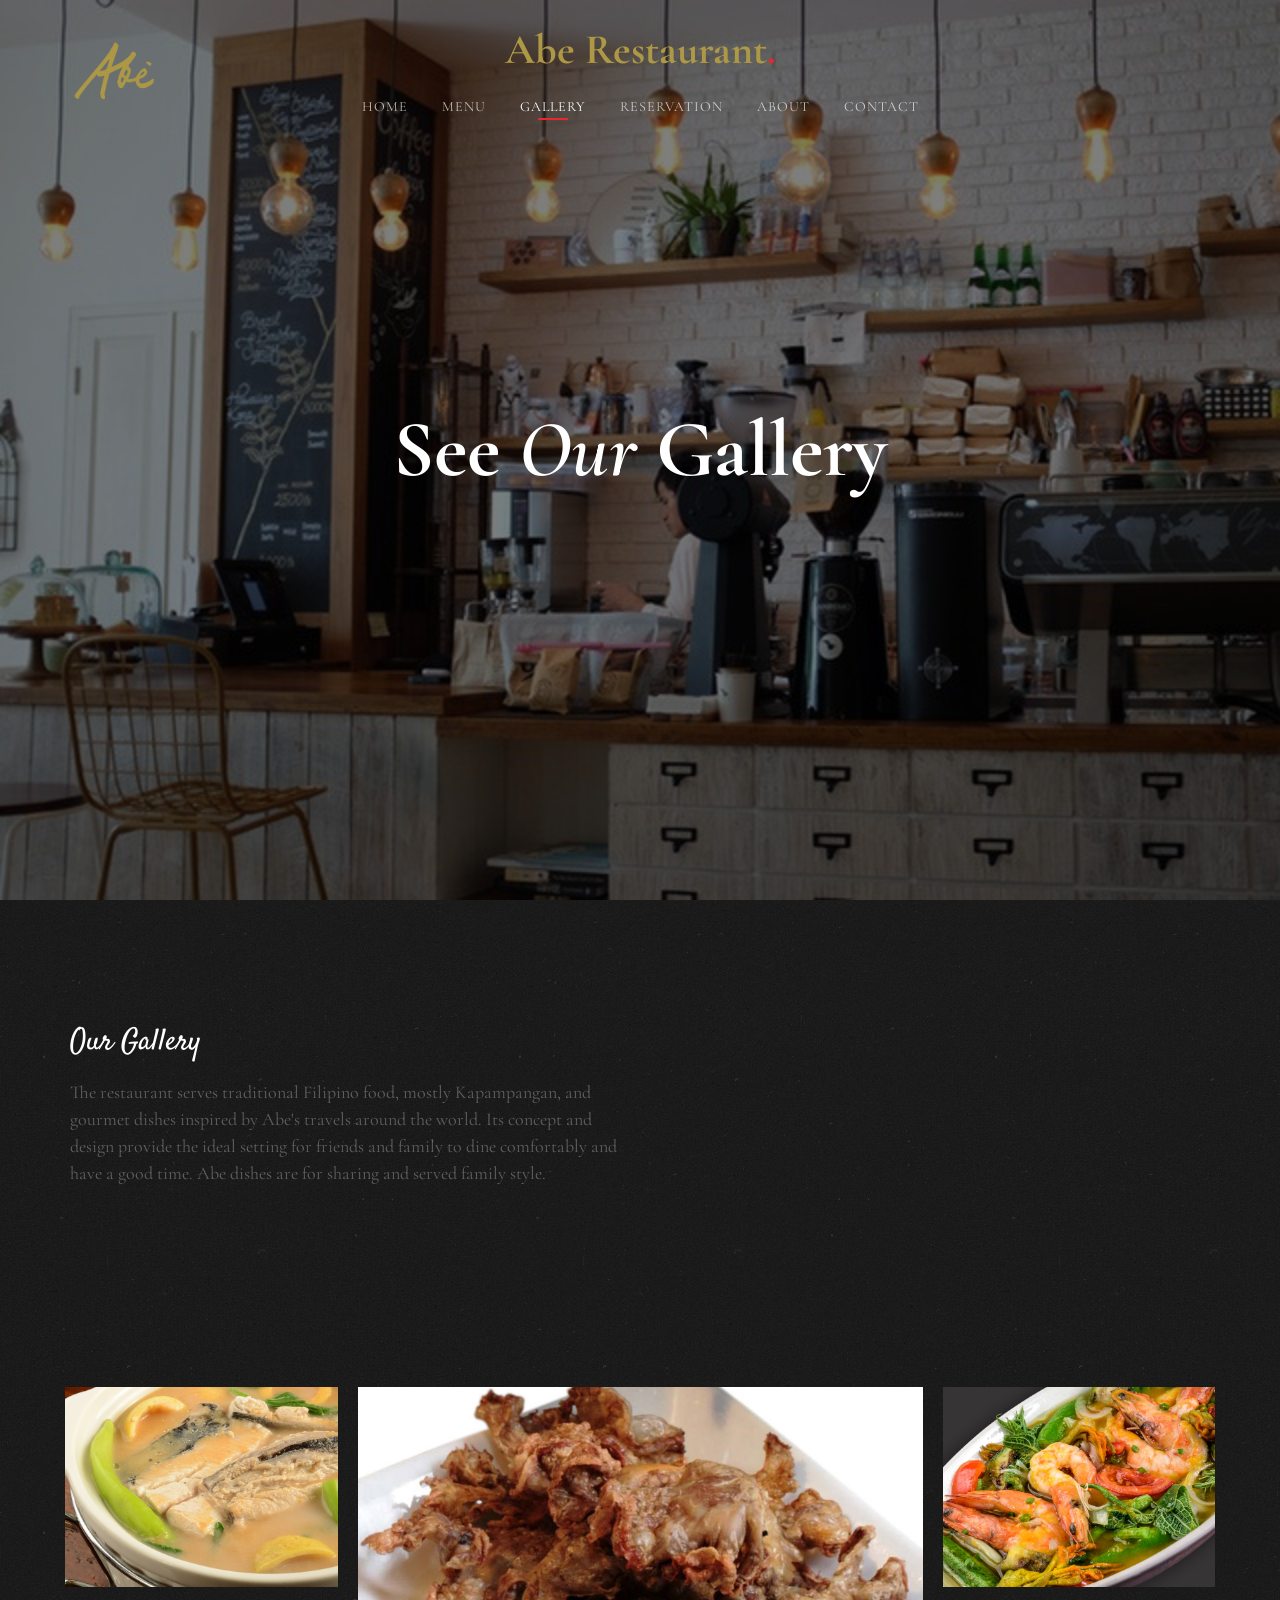
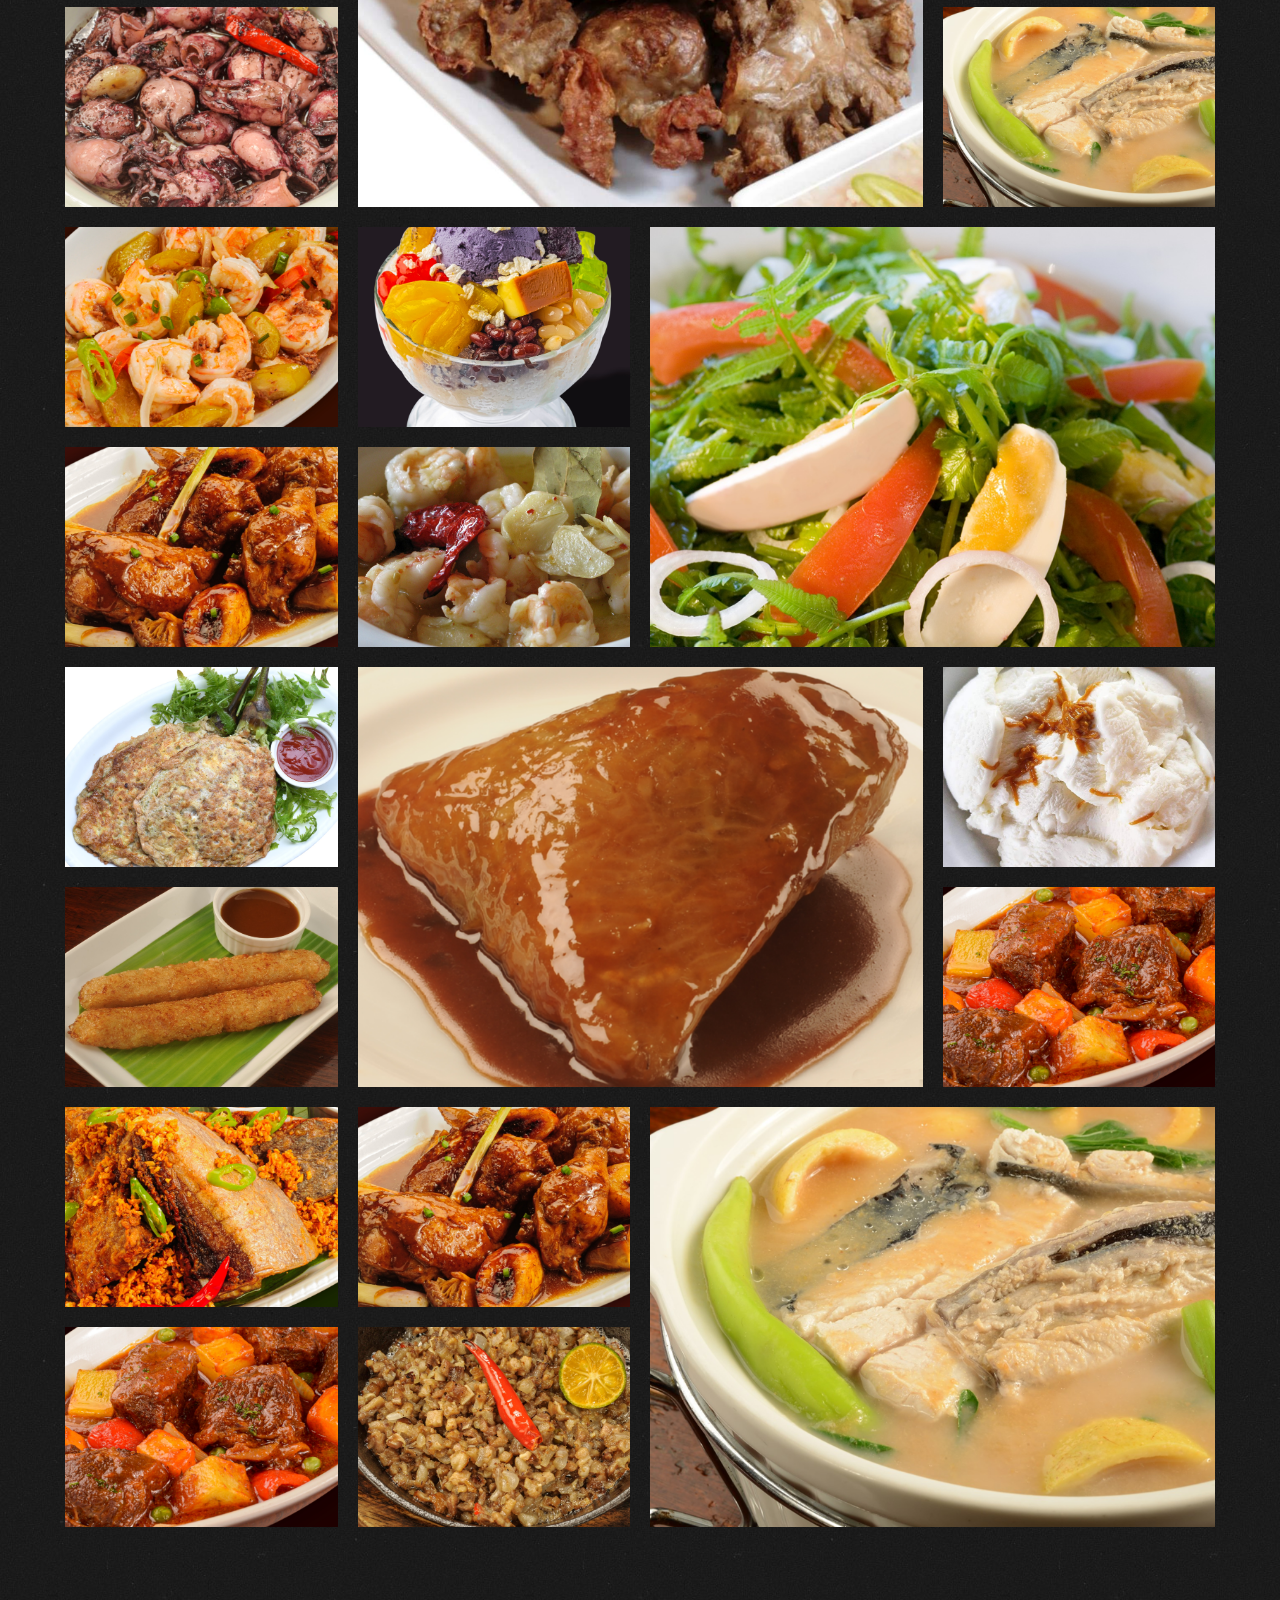
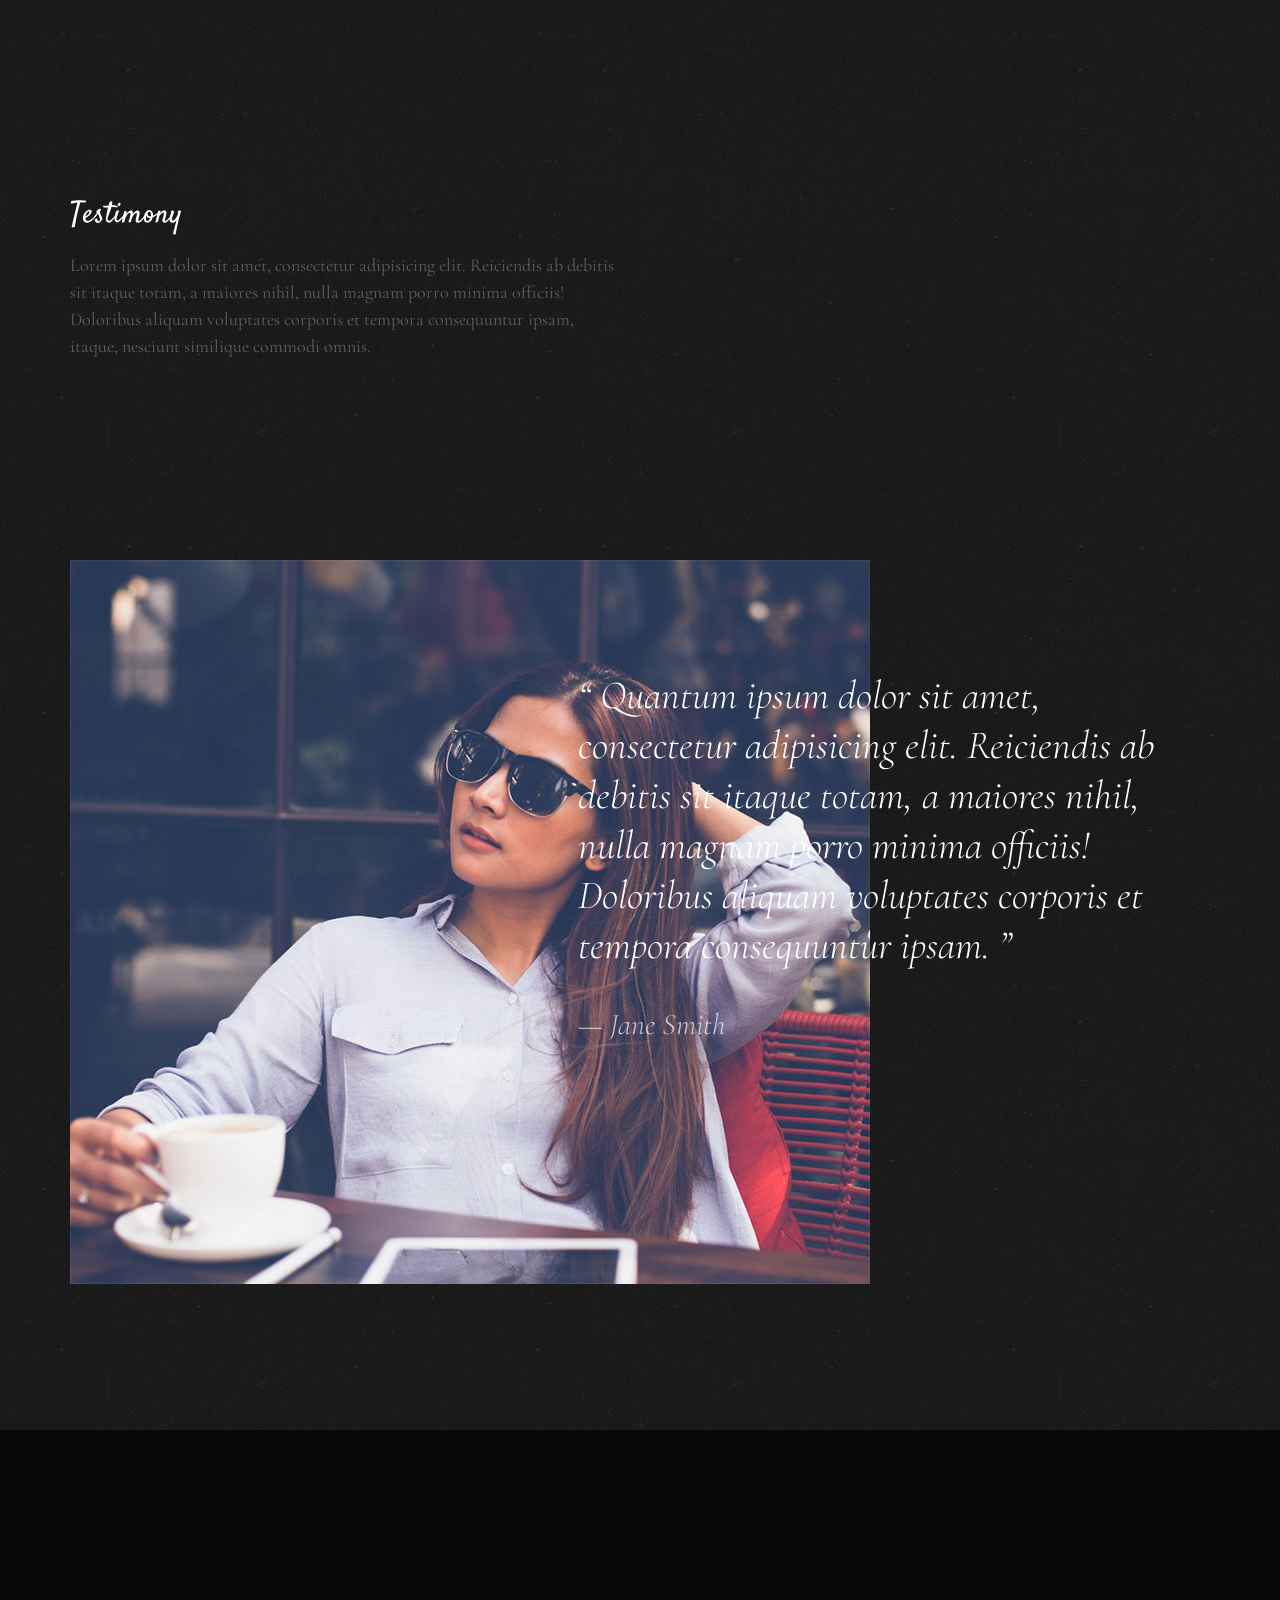
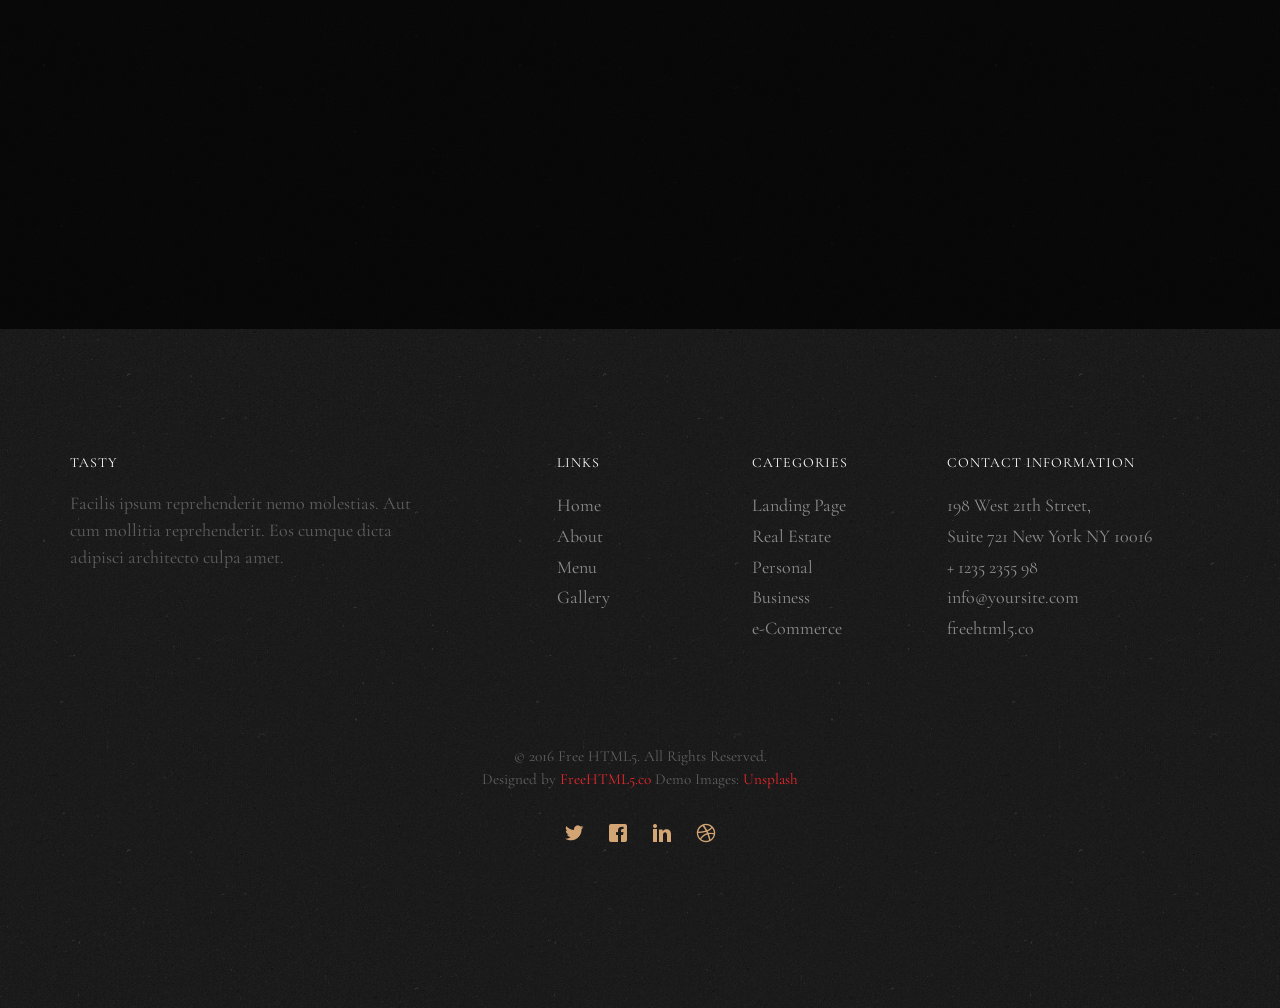
<file: gallery.html>
<!DOCTYPE HTML>
<html>
	<head>
	<meta charset="utf-8">
	<meta http-equiv="X-UA-Compatible" content="IE=edge">
	<title>Abe Restaurant</title>
	<meta name="viewport" content="width=device-width, initial-scale=1">
	<meta name="description" content="Free HTML5 Website Template by freehtml5.co" />
	<meta name="keywords" content="free website templates, free html5, free template, free bootstrap, free website template, html5, css3, mobile first, responsive" />
	<meta name="author" content="freehtml5.co" />

	<!-- 
	//////////////////////////////////////////////////////

	FREE HTML5 TEMPLATE 
	DESIGNED & DEVELOPED by FreeHTML5.co
		
	Website: 		http://freehtml5.co/
	Email: 			info@freehtml5.co
	Twitter: 		http://twitter.com/fh5co
	Facebook: 		https://www.facebook.com/fh5co

	//////////////////////////////////////////////////////
	 -->

  	<!-- Facebook and Twitter integration -->
	<meta property="og:title" content=""/>
	<meta property="og:image" content=""/>
	<meta property="og:url" content=""/>
	<meta property="og:site_name" content=""/>
	<meta property="og:description" content=""/>
	<meta name="twitter:title" content="" />
	<meta name="twitter:image" content="" />
	<meta name="twitter:url" content="" />
	<meta name="twitter:card" content="" />

	<link href="https://fonts.googleapis.com/css?family=Cormorant+Garamond:300,300i,400,400i,500,600i,700" rel="stylesheet">
	<link href="https://fonts.googleapis.com/css?family=Satisfy" rel="stylesheet">
	
	<!-- Animate.css -->
	<link rel="stylesheet" href="css/animate.css">
	<!-- Icomoon Icon Fonts-->
	<link rel="stylesheet" href="css/icomoon.css">
	<!-- Bootstrap  -->
	<link rel="stylesheet" href="css/bootstrap.css">

	<!-- Flexslider  -->
	<link rel="stylesheet" href="css/flexslider.css">

	<!-- Theme style  -->
	<link rel="stylesheet" href="css/style.css">

	<!-- Modernizr JS -->
	<script src="js/modernizr-2.6.2.min.js"></script>
	<!-- FOR IE9 below -->
	<!--[if lt IE 9]>
	<script src="js/respond.min.js"></script>
	<![endif]-->

	</head>
	<body>
		
	<div class="fh5co-loader"></div>
	
	<div id="page">
	<nav class="fh5co-nav" role="navigation">
		<!-- <div class="top-menu"> -->
			<div class="container">
				<div class="row">
					<div class="col-xs-12 text-center logo-wrap">
						<a href="index.html"><img src="images/newlogo.png" alt="logo" style="width: 100px; vertical-align: middle; position: absolute; top: 10px; left: 10px;"></a>
						<div id="fh5co-logo"><a href="index.html">Abe Restaurant<span>.</span></a></div>
					</div>
					<div class="col-xs-12 text-center menu-1 menu-wrap">
						<ul>
							<li><a href="index.html">Home</a></li>
							<li><a href="menu.html">Menu</a></li>
							<li class="has-dropdown active">
								<a href="gallery.html">Gallery</a>
								<ul class="dropdown">
									<li><a href="#">Events</a></li>
									<li><a href="#">Food</a></li>
									<li><a href="#">Coffees</a></li>
								</ul>
							</li>
							<li><a href="reservation.html">Reservation</a></li>
							<li><a href="about.html">About</a></li>
							<li><a href="contact.html">Contact</a></li>
						</ul>
					</div>
				</div>
				
			</div>
		<!-- </div> -->
	</nav>

	<header id="fh5co-header" class="fh5co-cover js-fullheight" role="banner" style="background-image: url(images/hero_1.jpeg);" data-stellar-background-ratio="0.5">
		<div class="overlay"></div>
		<div class="container">
			<div class="row">
				<div class="col-md-12 text-center">
					<div class="display-t js-fullheight">
						<div class="display-tc js-fullheight animate-box" data-animate-effect="fadeIn">
							<h1>See <em>Our</em> Gallery</h1>
						</div>
					</div>
				</div>
			</div>
		</div>
	</header>

	
	<div id="fh5co-gallery" class="fh5co-section">
		<div class="container">
			<div class="row">
				<div class="col-md-12 fh5co-heading animate-box">
					<h2>Our Gallery</h2>
					<div class="row">
						<div class="col-md-6">
							<p>The restaurant serves traditional Filipino food, mostly Kapampangan, and gourmet dishes inspired by Abe's travels around the world. Its concept and design provide the ideal setting for friends and family to dine comfortably and have a good time. Abe dishes are for sharing and served family style.</p>
						</div>
					</div>
				</div>
				

				<div class="col-md-3 col-sm-3 fh5co-gallery_item">
					<div class="fh5co-bg-img" style="background-image: url(images/bangus.png);" data-trigger="zoomerang"></div>
					<div class="fh5co-bg-img" style="background-image: url(images/bsquid.png);" data-trigger="zoomerang"></div>
				</div>
				<div class="col-md-6 col-sm-6 fh5co-gallery_item">
					<div class="fh5co-bg-img fh5co-gallery_big" style="background-image: url(images/cbulaklak.png);" data-trigger="zoomerang"></div>
				</div>
				<div class="col-md-3 col-sm-3 fh5co-gallery_item">
					<div class="fh5co-bg-img" style="background-image: url(images/dinengdeng.png);" data-trigger="zoomerang"></div>
					<div class="fh5co-bg-img" style="background-image: url(images/bangus.png);" data-trigger="zoomerang"></div>
				</div>

				<div class="col-md-3 col-sm-3 fh5co-gallery_item">
					<div class="fh5co-bg-img" style="background-image: url(images/maindishHipon.png);" data-trigger="zoomerang"></div>
					<div class="fh5co-bg-img" style="background-image: url(images/maindishChicken.png);" data-trigger="zoomerang"></div>
				</div>
				<div class="col-md-3 col-sm-3 fh5co-gallery_item">
					<div class="fh5co-bg-img" style="background-image: url(images/halo.png);" data-trigger="zoomerang"></div>
					<div class="fh5co-bg-img" style="background-image: url(images/gambas.jpg);" data-trigger="zoomerang"></div>
				</div>
				<div class="col-md-6 col-sm-6 fh5co-gallery_item">
					<div class="fh5co-bg-img fh5co-gallery_big" style="background-image: url(images/paco.png);" data-trigger="zoomerang"></div>
				</div>

				<div class="col-md-3 col-sm-3 fh5co-gallery_item">
					<div class="fh5co-bg-img" style="background-image: url(images/torta-talong.png);" data-trigger="zoomerang"></div>
					<div class="fh5co-bg-img" style="background-image: url(images/suman.png);" data-trigger="zoomerang"></div>
				</div>
				<div class="col-md-6 col-sm-6 fh5co-gallery_item">
					<div class="fh5co-bg-img fh5co-gallery_big" style="background-image: url(images/sumanlatik.png);" data-trigger="zoomerang"></div>
				</div>
				<div class="col-md-3 col-sm-3 fh5co-gallery_item">
					<div class="fh5co-bg-img" style="background-image: url(images/sikreto.png);" data-trigger="zoomerang"></div>
					<div class="fh5co-bg-img" style="background-image: url(images/maindishKaldereta.png);" data-trigger="zoomerang"></div>
				</div>

				<div class="col-md-3 col-sm-3 fh5co-gallery_item">
					<div class="fh5co-bg-img" style="background-image: url(images/maindishTuna.png);" data-trigger="zoomerang"></div>
					<div class="fh5co-bg-img" style="background-image: url(images/menu7.png);" data-trigger="zoomerang"></div>
				</div>
				<div class="col-md-3 col-sm-3 fh5co-gallery_item">
					<div class="fh5co-bg-img" style="background-image: url(images/menu4.png);" data-trigger="zoomerang"></div>
					<div class="fh5co-bg-img" style="background-image: url(images/sisig.png);" data-trigger="zoomerang"></div>
				</div>
				<div class="col-md-6 col-sm-6 fh5co-gallery_item">
					<div class="fh5co-bg-img fh5co-gallery_big" style="background-image: url(images/bangus.png);" data-trigger="zoomerang"></div>
				</div>
			</div>
		</div>
	</div>

	<div id="fh5co-featured-testimony" class="fh5co-section">
		<div class="container">
			<div class="row">
				<div class="col-md-12 fh5co-heading animate-box">
					<h2>Testimony</h2>
					<div class="row">
						<div class="col-md-6">
							<p>Lorem ipsum dolor sit amet, consectetur adipisicing elit. Reiciendis ab debitis sit itaque totam, a maiores nihil, nulla magnam porro minima officiis! Doloribus aliquam voluptates corporis et tempora consequuntur ipsam, itaque, nesciunt similique commodi omnis.</p>
						</div>
					</div>
				</div>

				<div class="col-md-5 animate-box img-to-responsive animate-box" data-animate-effect="fadeInLeft">
						<img src="images/person_1.jpg" alt="">
				</div>
				<div class="col-md-7 animate-box" data-animate-effect="fadeInRight">
					<blockquote>
						<p> &ldquo; Quantum ipsum dolor sit amet, consectetur adipisicing elit. Reiciendis ab debitis sit itaque totam, a maiores nihil, nulla magnam porro minima officiis! Doloribus aliquam voluptates corporis et tempora consequuntur ipsam. &rdquo;</p>
						<p class="author"><cite>&mdash; Jane Smith</cite></p>
					</blockquote>
				</div>
			</div>
		</div>
	</div>
	
	<div id="fh5co-started" class="fh5co-section animate-box" style="background-image: url(images/hero_1.jpeg);" data-stellar-background-ratio="0.5">
		<div class="overlay"></div>
		<div class="container">
			<div class="row animate-box">
				<div class="col-md-8 col-md-offset-2 text-center fh5co-heading">
					<h2>Book a Table</h2>
					<p>Lorem ipsum dolor sit amet, consectetur adipisicing elit. Recusandae enim quae vitae cupiditate, sequi quam ea id dolor reiciendis consectetur repudiandae. Rem quam, repellendus veniam ipsa fuga maxime odio? Eaque!</p>
					<p><a href="mailto:info@yourdomainname.com" class="btn btn-primary btn-outline">Contact Us</a></p>
				</div>
			</div>
		</div>
	</div>

	<footer id="fh5co-footer" role="contentinfo" class="fh5co-section">
		<div class="container">
			<div class="row row-pb-md">
				<div class="col-md-4 fh5co-widget">
					<h4>Tasty</h4>
					<p>Facilis ipsum reprehenderit nemo molestias. Aut cum mollitia reprehenderit. Eos cumque dicta adipisci architecto culpa amet.</p>
				</div>
				<div class="col-md-2 col-md-push-1 fh5co-widget">
					<h4>Links</h4>
					<ul class="fh5co-footer-links">
						<li><a href="#">Home</a></li>
						<li><a href="#">About</a></li>
						<li><a href="#">Menu</a></li>
						<li><a href="#">Gallery</a></li>
					</ul>
				</div>

				<div class="col-md-2 col-md-push-1 fh5co-widget">
					<h4>Categories</h4>
					<ul class="fh5co-footer-links">
						<li><a href="#">Landing Page</a></li>
						<li><a href="#">Real Estate</a></li>
						<li><a href="#">Personal</a></li>
						<li><a href="#">Business</a></li>
						<li><a href="#">e-Commerce</a></li>
					</ul>
				</div>

				<div class="col-md-4 col-md-push-1 fh5co-widget">
					<h4>Contact Information</h4>
					<ul class="fh5co-footer-links">
						<li>198 West 21th Street, <br> Suite 721 New York NY 10016</li>
						<li><a href="tel://1234567920">+ 1235 2355 98</a></li>
						<li><a href="mailto:info@yoursite.com">info@yoursite.com</a></li>
						<li><a href="http://https://freehtml5.co">freehtml5.co</a></li>
					</ul>
				</div>

			</div>

			<div class="row copyright">
				<div class="col-md-12 text-center">
					<p>
						<small class="block">&copy; 2016 Free HTML5. All Rights Reserved.</small> 
						<small class="block">Designed by <a href="http://freehtml5.co/" target="_blank">FreeHTML5.co</a> Demo Images: <a href="http://unsplash.co/" target="_blank">Unsplash</a></small>
					</p>
					<p>
						<ul class="fh5co-social-icons">
							<li><a href="#"><i class="icon-twitter2"></i></a></li>
							<li><a href="#"><i class="icon-facebook2"></i></a></li>
							<li><a href="#"><i class="icon-linkedin2"></i></a></li>
							<li><a href="#"><i class="icon-dribbble2"></i></a></li>
						</ul>
					</p>
				</div>
			</div>

		</div>
	</footer>
	</div>

	<div class="gototop js-top">
		<a href="#" class="js-gotop"><i class="icon-arrow-up22"></i></a>
	</div>
	
	<!-- jQuery -->
	<script src="js/jquery.min.js"></script>
	<!-- jQuery Easing -->
	<script src="js/jquery.easing.1.3.js"></script>
	<!-- Bootstrap -->
	<script src="js/bootstrap.min.js"></script>
	<!-- Waypoints -->
	<script src="js/jquery.waypoints.min.js"></script>
	<!-- Waypoints -->
	<script src="js/jquery.stellar.min.js"></script>
	<!-- Flexslider -->
	<script src="js/jquery.flexslider-min.js"></script>
	<script src="js/zoomerang.js"></script>
	<!-- Main -->
	<script src="js/main.js"></script>

	<script>
		Zoomerang
      .config({
        maxHeight: 600,
        maxWidth: 900,
        bgColor: '#000',
        bgOpacity: .85
      })
      .listen('[data-trigger="zoomerang"]')
	</script>

	</body>
</html>
</file>
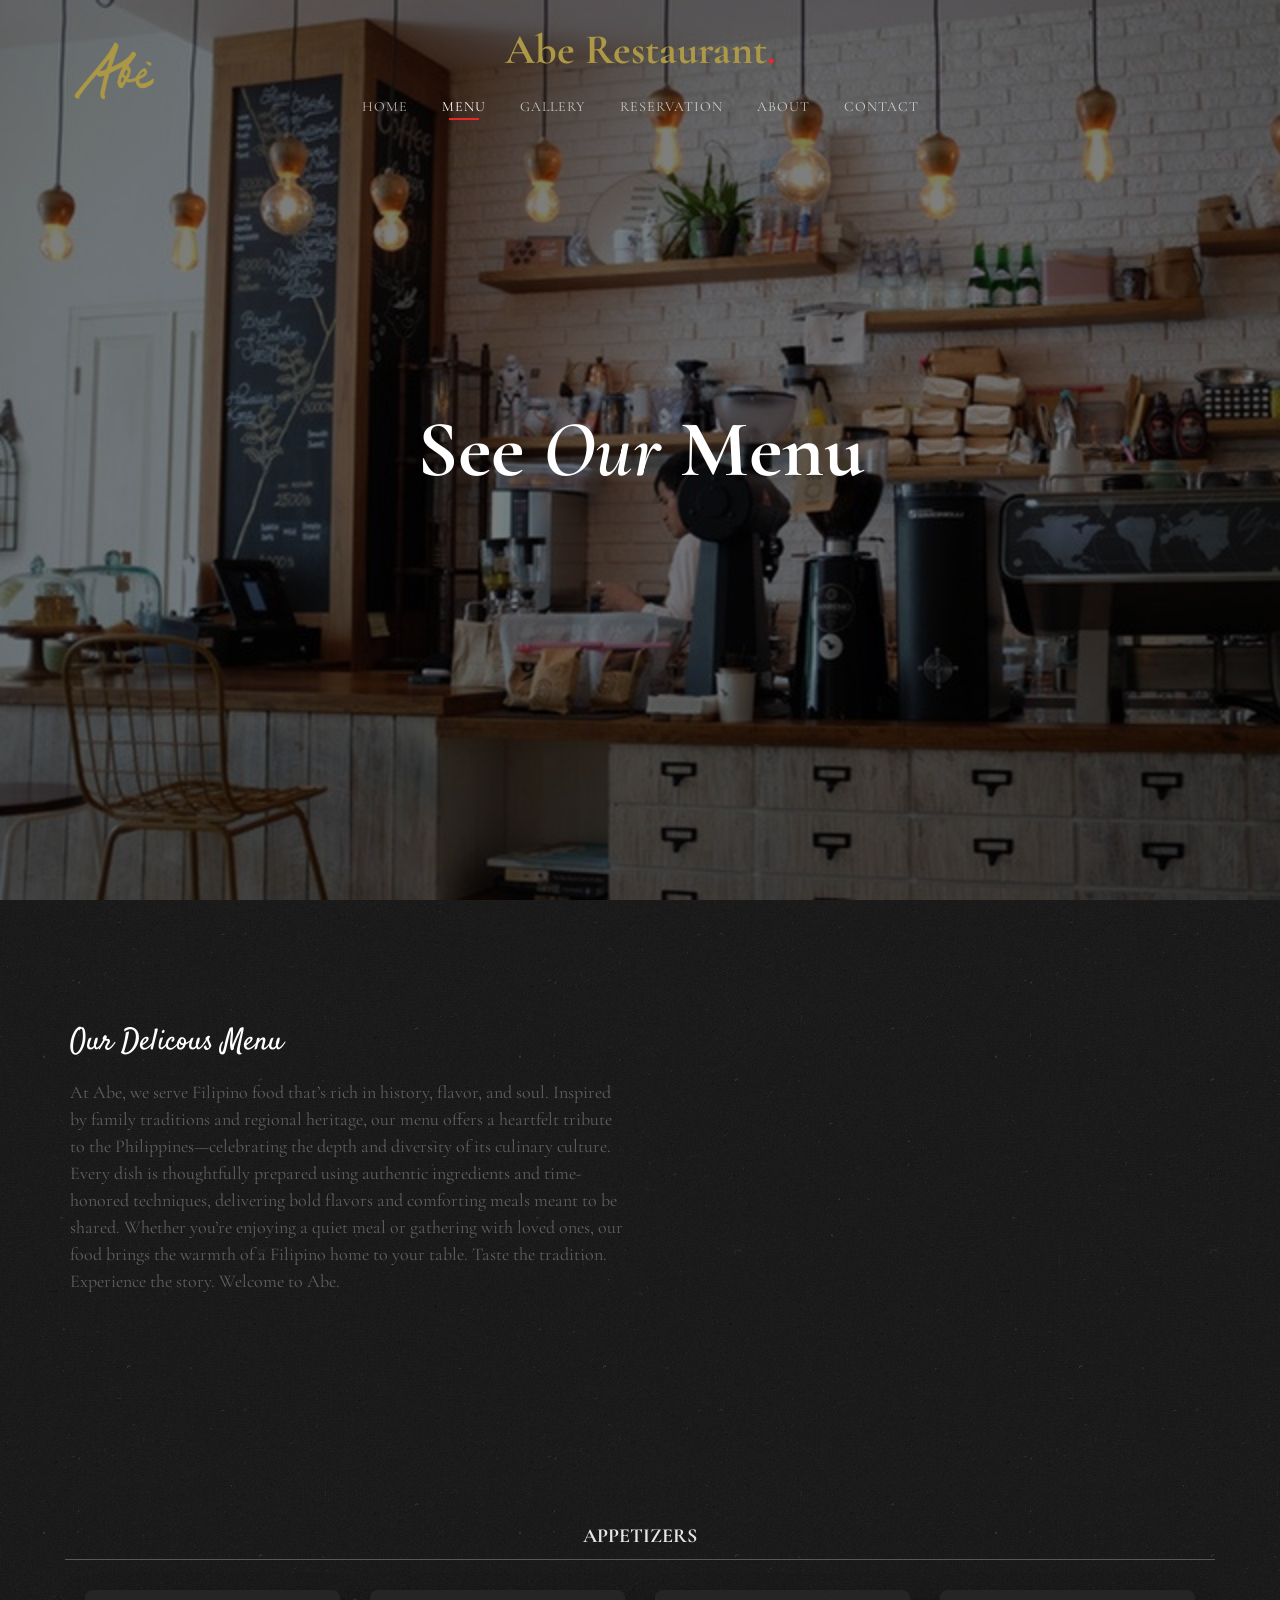
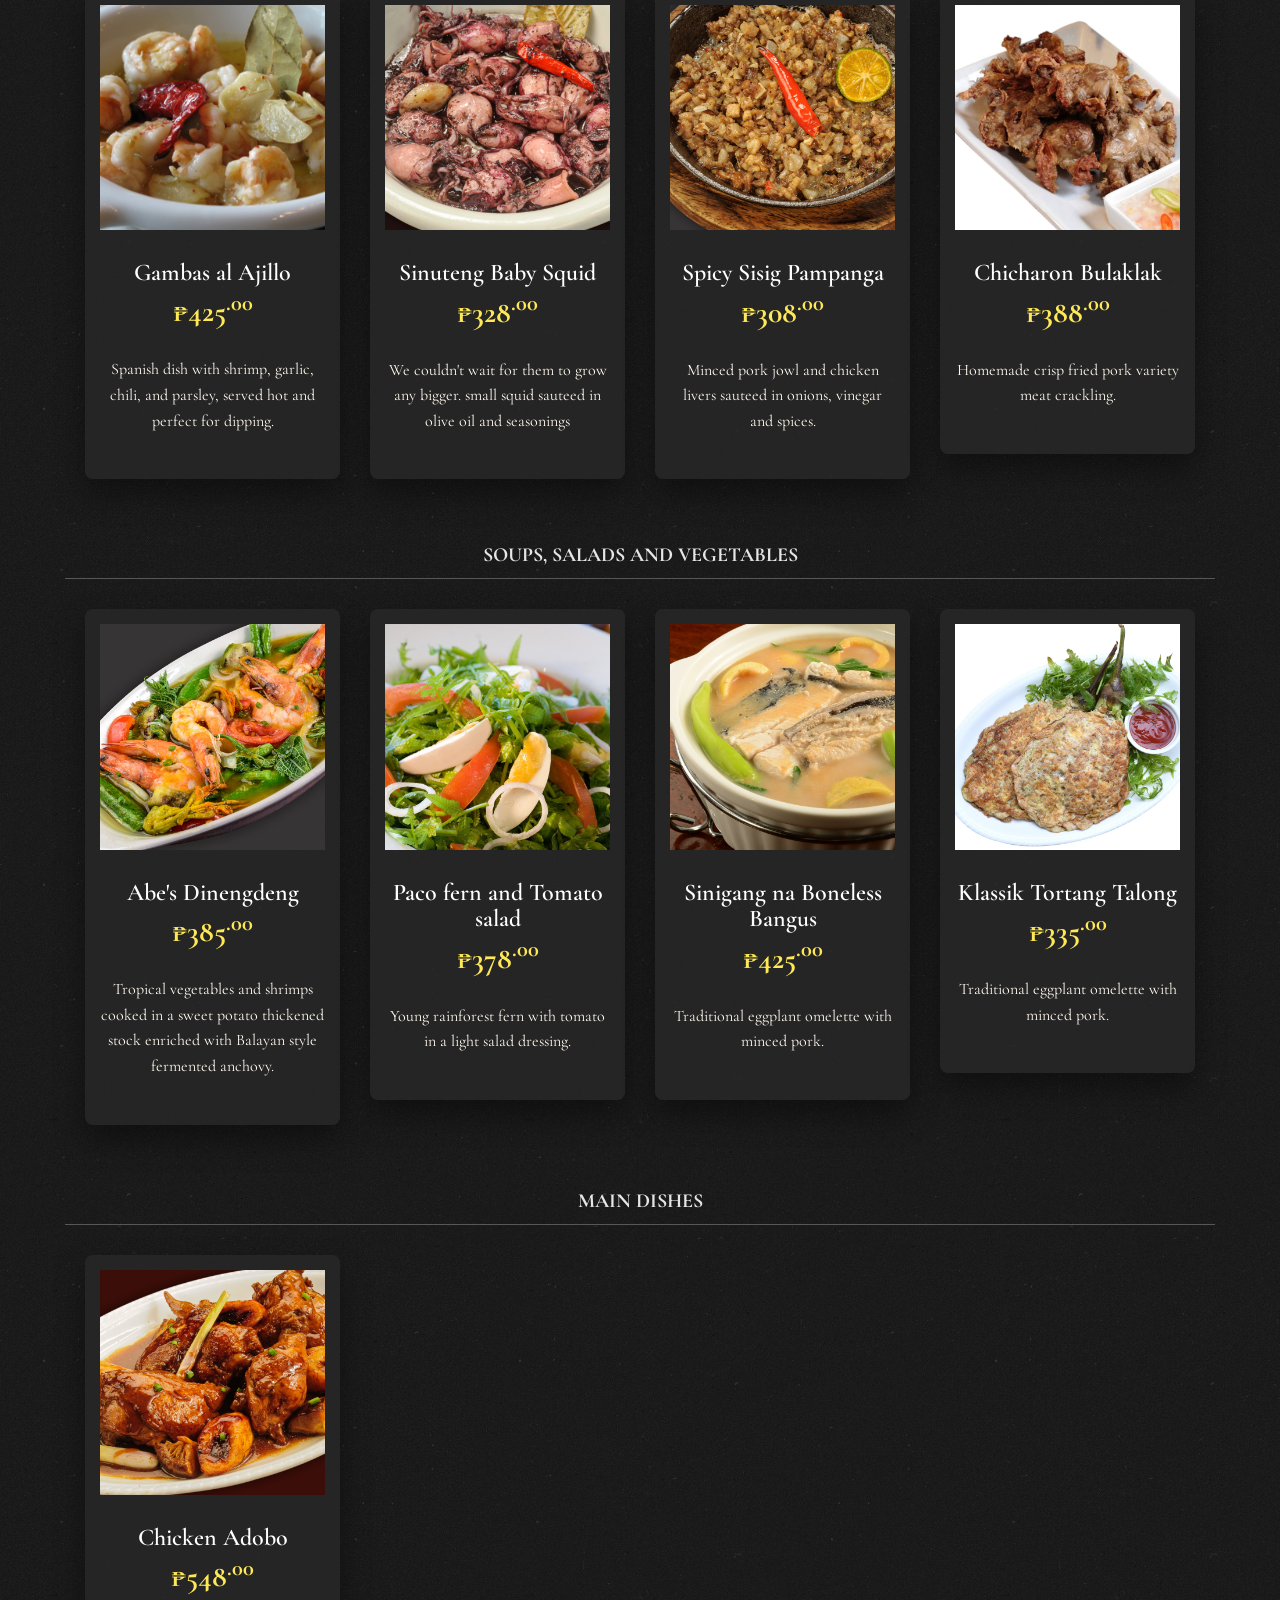
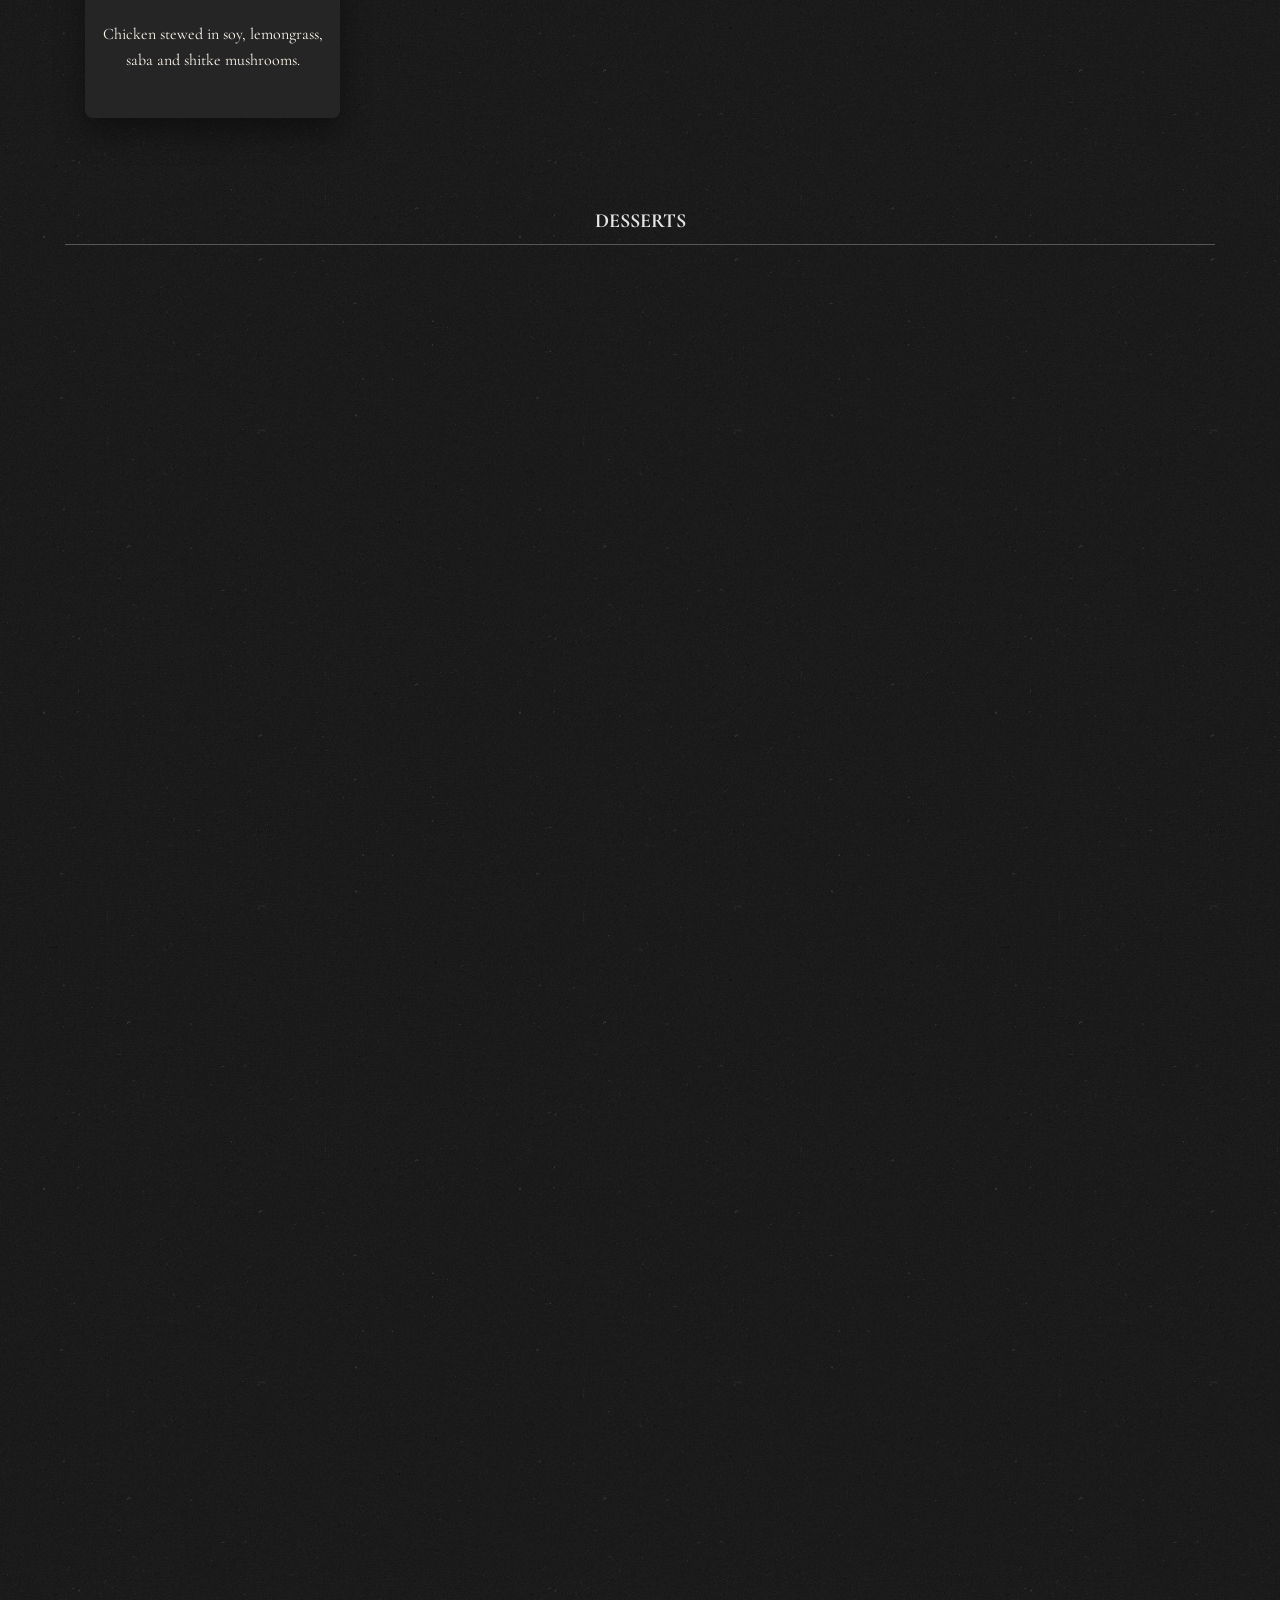
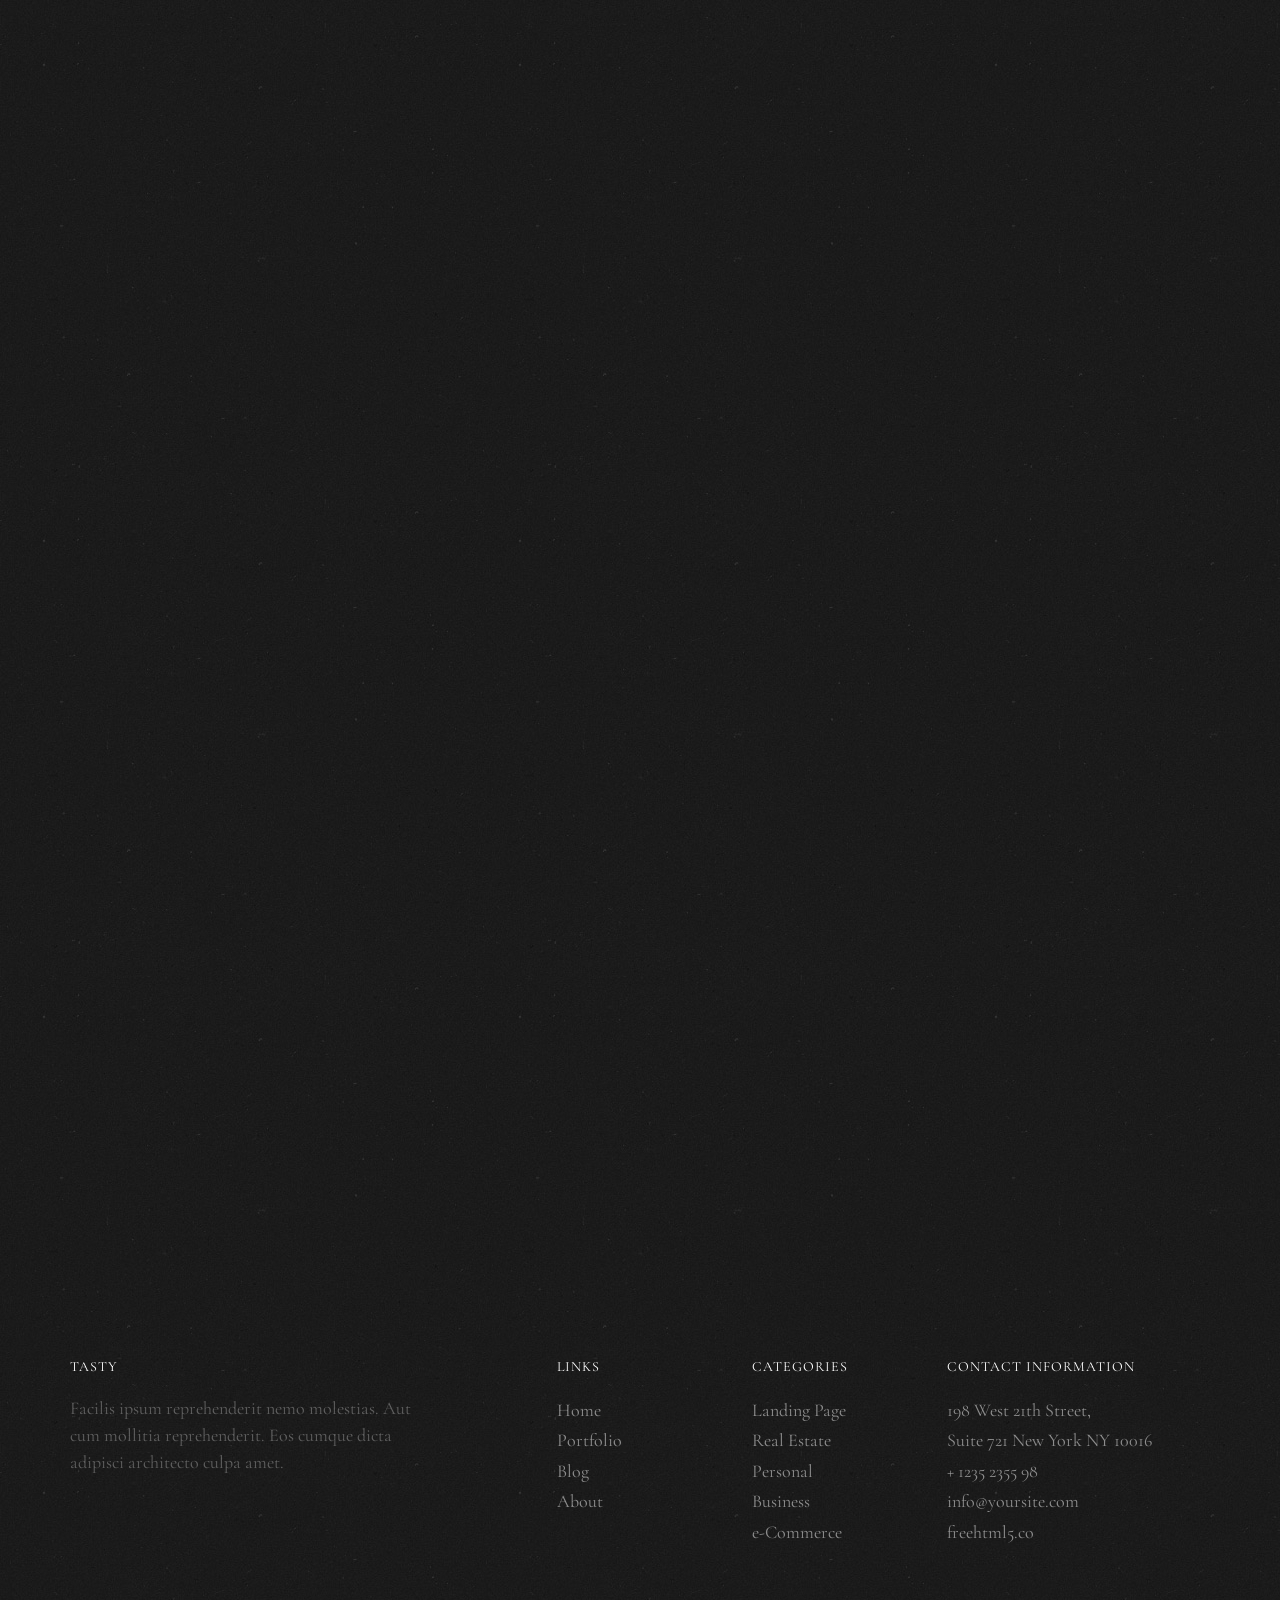
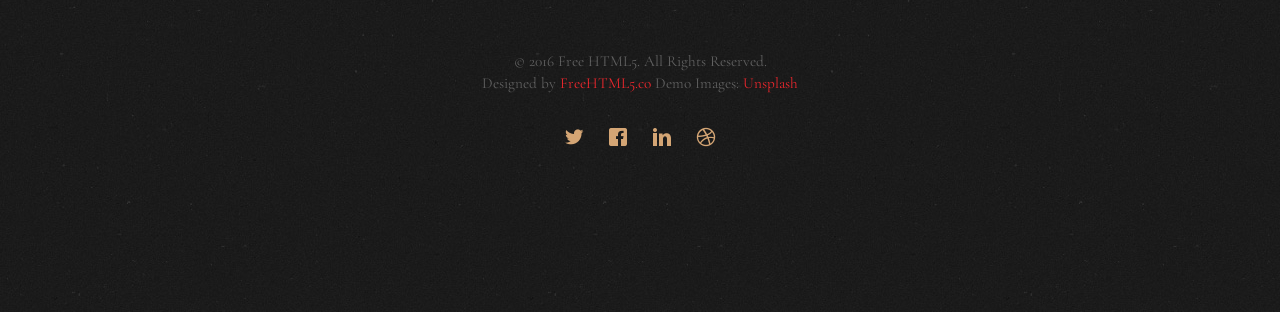
<file: menu.html>
<!DOCTYPE HTML>
<html>
	<head>
	<meta charset="utf-8">
	<meta http-equiv="X-UA-Compatible" content="IE=edge">
	<title>Abe Restaurant</title>
	<meta name="viewport" content="width=device-width, initial-scale=1">
	<meta name="description" content="Free HTML5 Website Template by freehtml5.co" />
	<meta name="keywords" content="free website templates, free html5, free template, free bootstrap, free website template, html5, css3, mobile first, responsive" />
	<meta name="author" content="freehtml5.co" />

	<!-- 
	//////////////////////////////////////////////////////

	FREE HTML5 TEMPLATE 
	DESIGNED & DEVELOPED by FreeHTML5.co
		
	Website: 		http://freehtml5.co/
	Email: 			info@freehtml5.co
	Twitter: 		http://twitter.com/fh5co
	Facebook: 		https://www.facebook.com/fh5co

	//////////////////////////////////////////////////////
	 -->

  	<!-- Facebook and Twitter integration -->
	<meta property="og:title" content=""/>
	<meta property="og:image" content=""/>
	<meta property="og:url" content=""/>
	<meta property="og:site_name" content=""/>
	<meta property="og:description" content=""/>
	<meta name="twitter:title" content="" />
	<meta name="twitter:image" content="" />
	<meta name="twitter:url" content="" />
	<meta name="twitter:card" content="" />

	<link href="https://fonts.googleapis.com/css?family=Cormorant+Garamond:300,300i,400,400i,500,600i,700" rel="stylesheet">
	<link href="https://fonts.googleapis.com/css?family=Satisfy" rel="stylesheet">
	
	<!-- Animate.css -->
	<link rel="stylesheet" href="css/animate.css">
	<!-- Icomoon Icon Fonts-->
	<link rel="stylesheet" href="css/icomoon.css">
	<!-- Bootstrap  -->
	<link rel="stylesheet" href="css/bootstrap.css">
	<!-- Flexslider  -->
	<link rel="stylesheet" href="css/flexslider.css">

	<!-- Theme style  -->
	<link rel="stylesheet" href="css/style.css">

	<!-- Modernizr JS -->
	<script src="js/modernizr-2.6.2.min.js"></script>
	<!-- FOR IE9 below -->
	<!--[if lt IE 9]>
	<script src="js/respond.min.js"></script>
	<![endif]-->

	</head>
	<body>
		
	<div class="fh5co-loader"></div>
	
	<div id="page">
	<nav class="fh5co-nav" role="navigation">
		<!-- <div class="top-menu"> -->
			<div class="container">
				<div class="row">
					<div class="col-xs-12 text-center logo-wrap">
						<a href="index.html"><img src="images/newlogo.png" alt="logo" style="width: 100px; vertical-align: middle; position: absolute; top: 10px; left: 10px;"></a>
						<div id="fh5co-logo"><a href="index.html">Abe Restaurant<span>.</span></a></div>
					</div>
					<div class="col-xs-12 text-center menu-1 menu-wrap">
						<ul>
							<li><a href="index.html">Home</a></li>
							<li class="active"><a href="menu.html">Menu</a></li>
							<li class="has-dropdown">
								<a href="gallery.html">Gallery</a>
								<ul class="dropdown">
									<li><a href="#">Events</a></li>
									<li><a href="#">Food</a></li>
									<li><a href="#">Coffees</a></li>
								</ul>
							</li>
							<li><a href="reservation.html">Reservation</a></li>
							<li><a href="about.html">About</a></li>
							<li><a href="contact.html">Contact</a></li>
						</ul>
					</div>
				</div>
				
			</div>
		<!-- </div> -->
	</nav>

	<header id="fh5co-header" class="fh5co-cover js-fullheight" role="banner" style="background-image: url(images/hero_1.jpeg);" data-stellar-background-ratio="0.5">
		<div class="overlay"></div>
		<div class="container">
			<div class="row">
				<div class="col-md-12 text-center">
					<div class="display-t js-fullheight">
						<div class="display-tc js-fullheight animate-box" data-animate-effect="fadeIn">
							<h1>See <em>Our</em> Menu</h1>
						</div>
					</div>
				</div>
			</div>
		</div>
	</header>

	<div id="fh5co-featured-menu" class="fh5co-section">
		<div class="container">
			<div class="row">
				<div class="col-md-12 fh5co-heading animate-box">
					<h2>Our Delicous Menu</h2>
					<div class="row">
						<div class="col-md-6">
							<p>At Abe, we serve Filipino food that’s rich in history, flavor, and soul. Inspired by family traditions and regional heritage, our menu offers a heartfelt tribute to the Philippines—celebrating the depth and diversity of its culinary culture. Every dish is thoughtfully prepared using authentic ingredients and time-honored techniques, delivering bold flavors and comforting meals meant to be shared. Whether you’re enjoying a quiet meal or gathering with loved ones, our food brings the warmth of a Filipino home to your table. Taste the tradition. Experience the story. Welcome to Abe.</p>
						</div>
					</div>
				</div>
					<div class="menus">
						<h2 class="section-header">APPETIZERS</h2>
						<div class="col-md-12 col-sm-12 col-xs-12 col-xxs-12 fh5co-item-wrap menu-card">
							<div class="fh5co-item animate-box">
								<div class="content-menu">
									<img src="images/gambas.jpg" class="img-responsive" alt="Free Restaurant Bootstrap Website Template by FreeHTML5.co">
									<h3>Gambas al Ajillo</h3>
									<span class="fh5co-price">₱425<sup>.00</sup></span>
									<p>Spanish dish with shrimp, garlic, chili, and parsley, served hot and perfect for dipping.</p>
								</div>
							</div>
							
							<div class="fh5co-item animate-box box-m">
								<div class="content-menu">
									<img src="images/bsquid.png" class="img-responsive" alt="Free Restaurant Bootstrap Website Template by FreeHTML5.co">
									<h3>Sinuteng Baby Squid</h3>
									<span class="fh5co-price">₱328<sup>.00</sup></span>
									<p>We couldn't wait for them to grow any bigger. small squid sauteed in olive oil and seasonings</p>
								</div>
							</div>
							<div class="fh5co-item animate-box box-m">
								<div class="content-menu">
									<img src="images/sisig.png" class="img-responsive" alt="Free Restaurant Bootstrap Website Template by FreeHTML5.co">
									<h3>Spicy Sisig Pampanga</h3>
									<span class="fh5co-price">₱308<sup>.00</sup></span>
									<p>Minced pork jowl and chicken livers sauteed in onions, vinegar and spices.</p>
								</div>
							</div>
							<div class="fh5co-item animate-box box-m">
								<div class="content-menu">
									<img src="images/cbulaklak.png" class="img-responsive" alt="Free Restaurant Bootstrap Website Template by FreeHTML5.co">
									<h3>Chicharon Bulaklak</h3>
									<span class="fh5co-price">₱388<sup>.00</sup></span>
									<p>Homemade crisp fried pork variety meat crackling.</p>
								</div>
							</div>
						</div>
					</div>

					<div class="menus">
						<h2 class="section-header">SOUPS, SALADS AND VEGETABLES</h2> 
						<div class="col-md-12 col-sm-12 col-xs-12 col-xxs-12 fh5co-item-wrap menu-card">
							<div class="fh5co-item animate-box">
								<div class="content-menu">
									<img src="images/dinengdeng.png" class="img-responsive" alt="Free Restaurant Bootstrap Website Template by FreeHTML5.co">
									<h3>Abe's Dinengdeng</h3>
									<span class="fh5co-price">₱385<sup>.00</sup></span>
									<p>Tropical vegetables and shrimps cooked in a sweet potato thickened stock enriched with Balayan style fermented anchovy.</p>
								</div>
							</div>
							<div class="fh5co-item animate-box">
								<div class="content-menu">
									<img src="images/paco.png" class="img-responsive" alt="Free Restaurant Bootstrap Website Template by FreeHTML5.co">
									<h3>Paco fern and Tomato salad</h3>
									<span class="fh5co-price">₱378<sup>.00</sup></span>
									<p>Young rainforest fern with tomato in a light salad dressing.</p>
								</div>
							</div>
							<div class="fh5co-item animate-box">
								<div class="content-menu">
									<img src="images/bangus.png" class="img-responsive" alt="Free Restaurant Bootstrap Website Template by FreeHTML5.co">
									<h3>Sinigang na Boneless Bangus</h3>
									<span class="fh5co-price">₱425<sup>.00</sup></span>
									<p>Traditional eggplant omelette with minced pork.</p>
								</div>
							</div>
							<div class="fh5co-item animate-box">
								<div class="content-menu">
									<img src="images/torta.png" class="img-responsive" alt="Free Restaurant Bootstrap Website Template by FreeHTML5.co">
									<h3>Klassik Tortang Talong</h3>
									<span class="fh5co-price">₱335<sup>.00</sup></span>
									<p>Traditional eggplant omelette with minced pork.</p>
								</div>
							</div>
						</div>
					</div>

					<div class="clearfix visible-sm-block visible-xs-block"></div>

					<div class="menus">
						<h2 class="section-header">MAIN DISHES</h2> 
						<div class="col-md-12 col-sm-12 col-xs-12 col-xxs-12 fh5co-item-wrap menu-card">
							<div class="fh5co-item animate-box">
								<div class="content-menu">
									<img src="images/menu4.png" class="img-responsive" alt="Free Restaurant Bootstrap Website Template by FreeHTML5.co">
									<h3>Chicken Adobo</h3>
									<span class="fh5co-price">₱548<sup>.00</sup></span>
									<p>Chicken stewed in soy, lemongrass, saba and shitke mushrooms.</p>
								</div>
							</div>
							<div class="fh5co-item animate-box">
								<div class="content-menu">
									<img src="images/menu5.png" class="img-responsive" alt="Free Restaurant Bootstrap Website Template by FreeHTML5.co">
									<h3>Tuna Panga sa Bawang</h3>
									<span class="fh5co-price">₱468<sup>.00</sup></span>
									<p>Fried tuna jaw with spicy seasoned garlic topping.</p>
								</div>
							</div>
							<div class="fh5co-item animate-box">
								<div class="content-menu">
									<img src="images/menu6.png" class="img-responsive" alt="Free Restaurant Bootstrap Website Template by FreeHTML5.co">
									<h3>Guisadong Hipon sa Kamias</h3>
									<span class="fh5co-price">₱535<sup>.00</sup></span>
									<p>Sauteed shrimps with sliced kamias and shrimp paste.</p>
								</div>
							</div>
							<div class="fh5co-item animate-box">
								<div class="content-menu">
									<img src="images/menu7.png" class="img-responsive" alt="Free Restaurant Bootstrap Website Template by FreeHTML5.co">
									<h3>Klasik Kaldereta</h3>
									<span class="fh5co-price">₱698<sup>.00</sup></span>
									<p>Philippine king of stews made of tender top blade morsels with vegetables and tomatoes.</p>
								</div>
							</div>
						</div>
					</div>

					<div class="menus">
						<h2 class="section-header">DESSERTS</h2> 
						<div class="col-md-12 col-sm-12 col-xs-12 col-xxs-12 fh5co-item-wrap menu-card">
							<div class="fh5co-item animate-box">
								<div class="content-menu">
									<img src="images/halo.png" class="img-responsive" alt="Free Restaurant Bootstrap Website Template by FreeHTML5.co">
									<h3>Halo-Halo</h3>
									<span class="fh5co-price">₱265<sup>.00</sup></span>
									<p>Cool down with a taste of home! Abe's Halo-Halo is here to beat the heat with all homemade ingredients. Perfectly sweet, icy, and refreshing!</p>
								</div>
							</div>
							<div class="fh5co-item animate-box">
								<div class="content-menu">
									<img src="images/sikreto.png" class="img-responsive" alt="Free Restaurant Bootstrap Website Template by FreeHTML5.co">
									<h3>Sikreto ni Maria Clara</h3>
									<span class="fh5co-price">₱328<sup>.00</sup></span>
									<p>Abe's creamilicious Sikreto ni Maria gives a unique twist to an old classic.</p>
								</div>
							</div>
							<div class="fh5co-item animate-box">
								<div class="content-menu">
									<img src="images/suman.png" class="img-responsive" alt="Free Restaurant Bootstrap Website Template by FreeHTML5.co">
									<h3>Suman Bilyunaryo</h3>
									<span class="fh5co-price">₱175<sup>.00</sup></span>
									<p>Fried suman served with palm sugar dipping sauce.</p>
								</div>
							</div>
							<div class="fh5co-item animate-box">
								<div class="content-menu">
									<img src="images/sumanlatik.png" class="img-responsive" alt="Free Restaurant Bootstrap Website Template by FreeHTML5.co">
									<h3>Suman sa Lihiya with Latik</h3>
									<span class="fh5co-price">₱208<sup>.00</sup></span>
									<p>This Filipino treat is made with sticky rice and coconut milk and topped with a sweet and savory latik sauce.</p>
								</div>
							</div>
						</div>
					</div>

			</div>
		</div>
	</div>

	<div id="fh5co-featured-testimony" class="fh5co-section">
		<div class="container">
			<div class="row">
				<div class="col-md-12 fh5co-heading animate-box">
					<h2>Testimony</h2>
					<div class="row">
						<div class="col-md-6">
							<p>Lorem ipsum dolor sit amet, consectetur adipisicing elit. Reiciendis ab debitis sit itaque totam, a maiores nihil, nulla magnam porro minima officiis! Doloribus aliquam voluptates corporis et tempora consequuntur ipsam, itaque, nesciunt similique commodi omnis.</p>
						</div>
					</div>
				</div>

				<div class="col-md-5 animate-box img-to-responsive">
						<img src="images/person_1.jpg" alt="">
				</div>
				<div class="col-md-7 animate-box">
					<blockquote>
						<p> &ldquo; Quantum ipsum dolor sit amet, consectetur adipisicing elit. Reiciendis ab debitis sit itaque totam, a maiores nihil, nulla magnam porro minima officiis! Doloribus aliquam voluptates corporis et tempora consequuntur ipsam. &rdquo;</p>
						<p class="author"><cite>&mdash; Jane Smith</cite></p>
					</blockquote>
				</div>
			</div>
		</div>
	</div>

	
	<div id="fh5co-started" class="fh5co-section animate-box" style="background-image: url(images/hero_1.jpeg);" data-stellar-background-ratio="0.5">
		<div class="overlay"></div>
		<div class="container">
			<div class="row animate-box">
				<div class="col-md-8 col-md-offset-2 text-center fh5co-heading">
					<h2>Book a Table</h2>
					<p>Lorem ipsum dolor sit amet, consectetur adipisicing elit. Recusandae enim quae vitae cupiditate, sequi quam ea id dolor reiciendis consectetur repudiandae. Rem quam, repellendus veniam ipsa fuga maxime odio? Eaque!</p>
					<p><a href="reservation.html" class="btn btn-primary btn-outline">Book Now</a></p>
				</div>
			</div>
		</div>
	</div>

	<footer id="fh5co-footer" role="contentinfo" class="fh5co-section">
		<div class="container">
			<div class="row row-pb-md">
				<div class="col-md-4 fh5co-widget">
					<h4>Tasty</h4>
					<p>Facilis ipsum reprehenderit nemo molestias. Aut cum mollitia reprehenderit. Eos cumque dicta adipisci architecto culpa amet.</p>
				</div>
				<div class="col-md-2 col-md-push-1 fh5co-widget">
					<h4>Links</h4>
					<ul class="fh5co-footer-links">
						<li><a href="#">Home</a></li>
						<li><a href="#">Portfolio</a></li>
						<li><a href="#">Blog</a></li>
						<li><a href="#">About</a></li>
					</ul>
				</div>

				<div class="col-md-2 col-md-push-1 fh5co-widget">
					<h4>Categories</h4>
					<ul class="fh5co-footer-links">
						<li><a href="#">Landing Page</a></li>
						<li><a href="#">Real Estate</a></li>
						<li><a href="#">Personal</a></li>
						<li><a href="#">Business</a></li>
						<li><a href="#">e-Commerce</a></li>
					</ul>
				</div>

				<div class="col-md-4 col-md-push-1 fh5co-widget">
					<h4>Contact Information</h4>
					<ul class="fh5co-footer-links">
						<li>198 West 21th Street, <br> Suite 721 New York NY 10016</li>
						<li><a href="tel://1234567920">+ 1235 2355 98</a></li>
						<li><a href="mailto:info@yoursite.com">info@yoursite.com</a></li>
						<li><a href="http://https://freehtml5.co">freehtml5.co</a></li>
					</ul>
				</div>

			</div>

			<div class="row copyright">
				<div class="col-md-12 text-center">
					<p>
						<small class="block">&copy; 2016 Free HTML5. All Rights Reserved.</small> 
						<small class="block">Designed by <a href="http://freehtml5.co/" target="_blank">FreeHTML5.co</a> Demo Images: <a href="http://unsplash.co/" target="_blank">Unsplash</a></small>
					</p>
					<p>
						<ul class="fh5co-social-icons">
							<li><a href="#"><i class="icon-twitter2"></i></a></li>
							<li><a href="#"><i class="icon-facebook2"></i></a></li>
							<li><a href="#"><i class="icon-linkedin2"></i></a></li>
							<li><a href="#"><i class="icon-dribbble2"></i></a></li>
						</ul>
					</p>
				</div>
			</div>

		</div>
	</footer>
	</div>

	<div class="gototop js-top">
		<a href="#" class="js-gotop"><i class="icon-arrow-up22"></i></a>
	</div>
	
	<!-- jQuery -->
	<script src="js/jquery.min.js"></script>
	<!-- jQuery Easing -->
	<script src="js/jquery.easing.1.3.js"></script>
	<!-- Bootstrap -->
	<script src="js/bootstrap.min.js"></script>
	<!-- Waypoints -->
	<script src="js/jquery.waypoints.min.js"></script>
	<!-- Waypoints -->
	<script src="js/jquery.stellar.min.js"></script>
	<!-- Flexslider -->
	<script src="js/jquery.flexslider-min.js"></script>
	<!-- Main -->
	<script src="js/main.js"></script>

	</body>
</html>
</file>
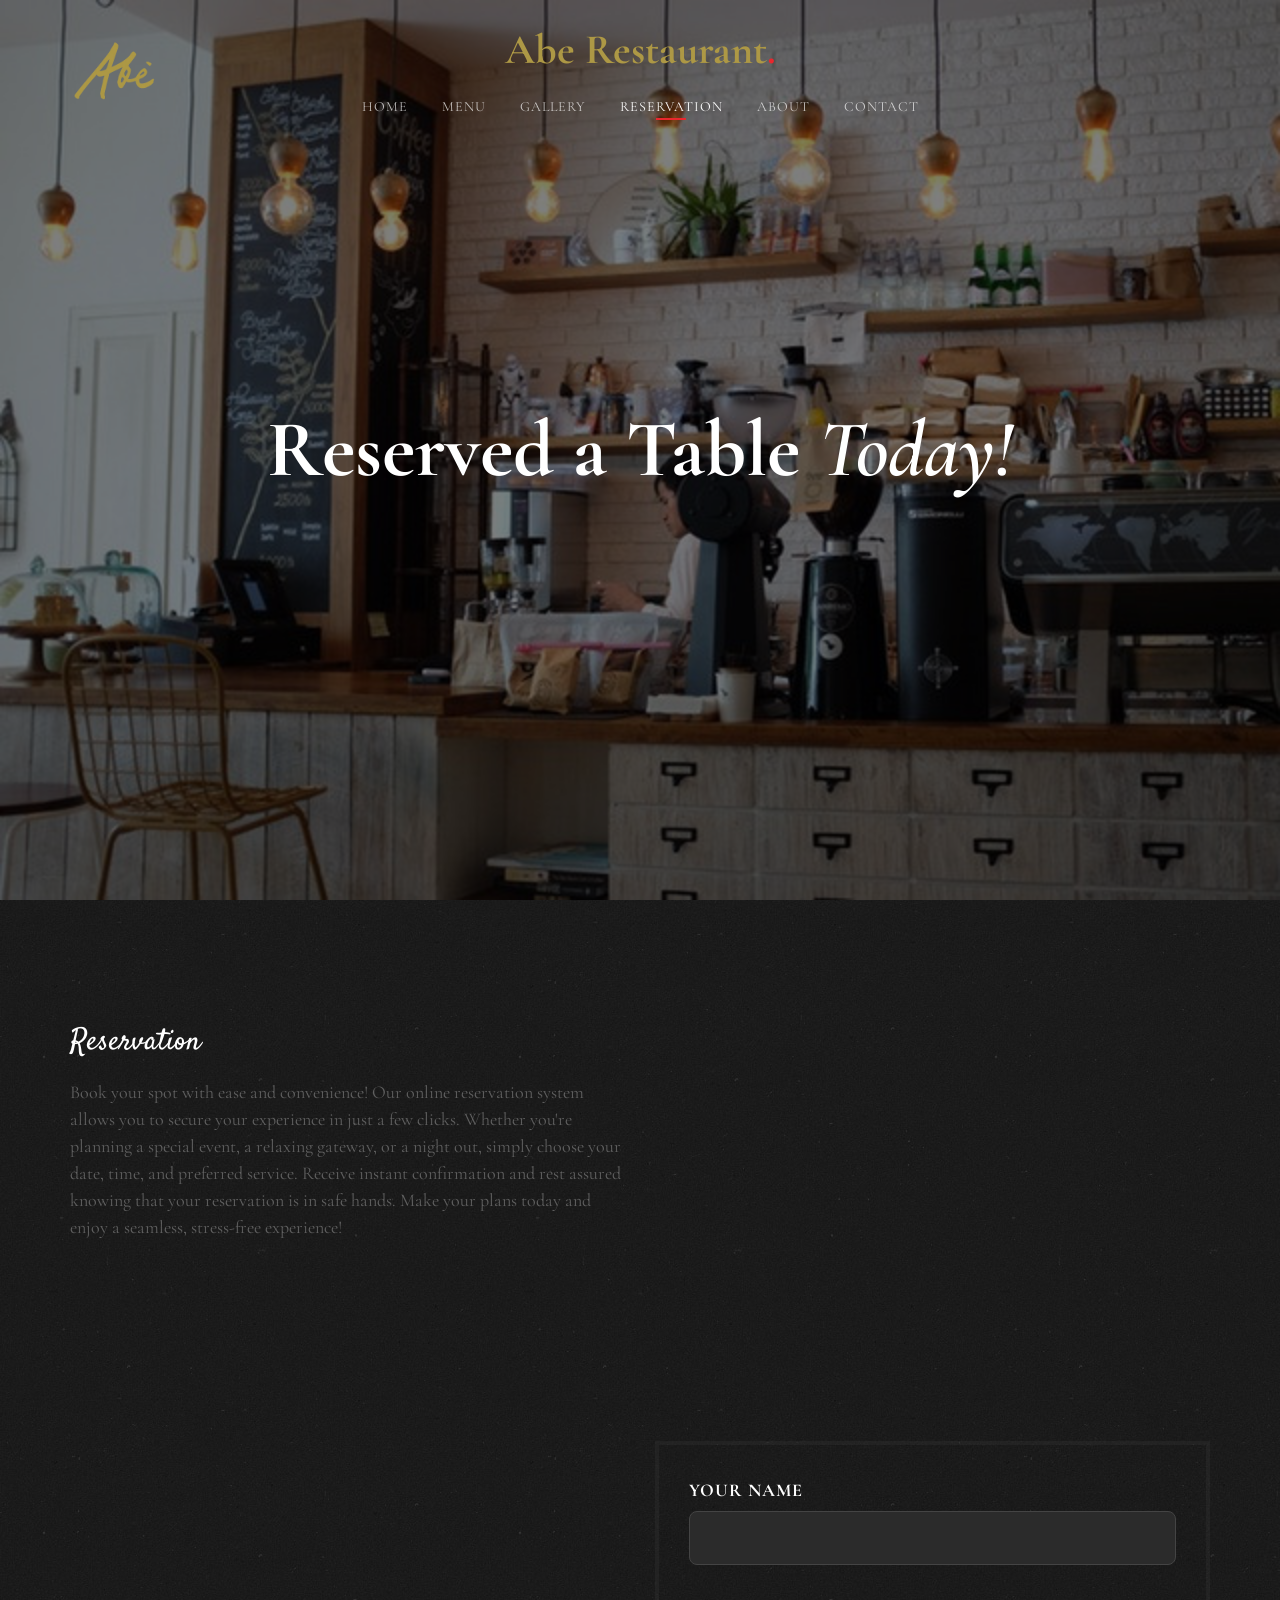
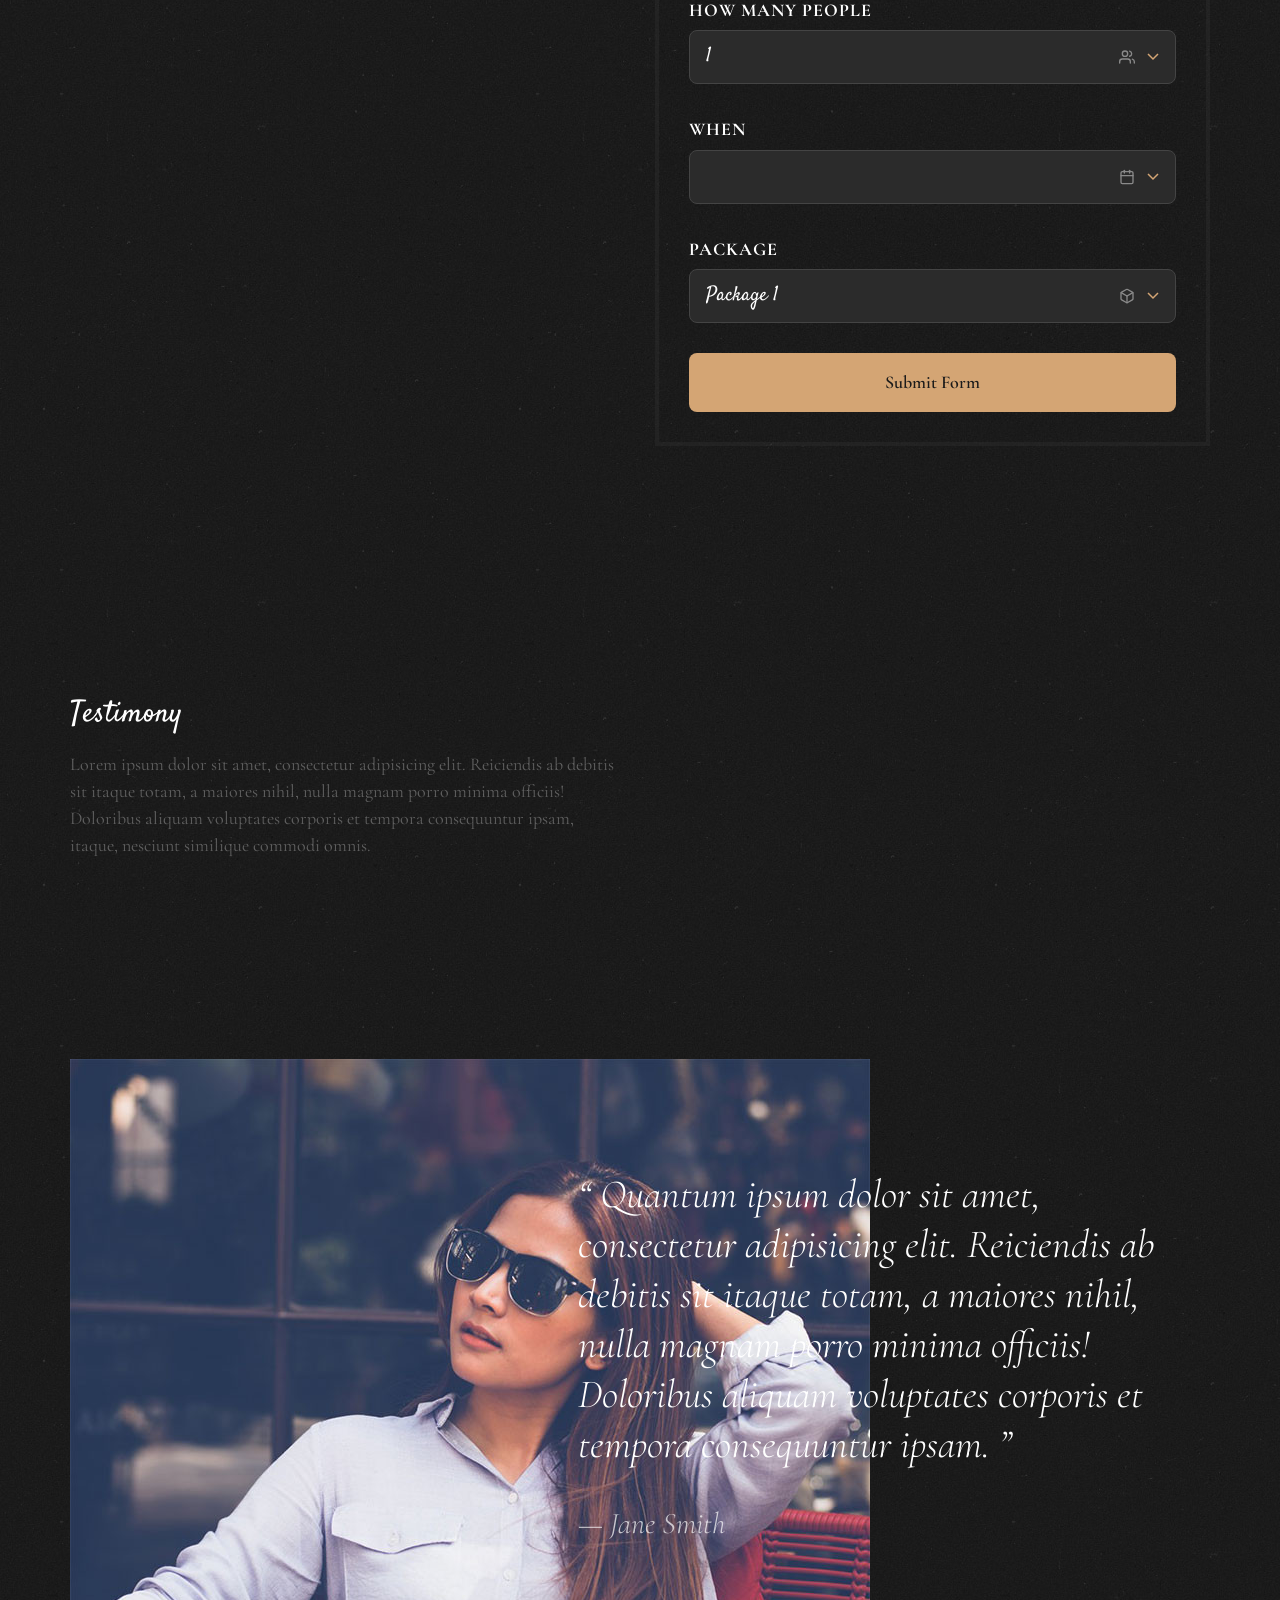
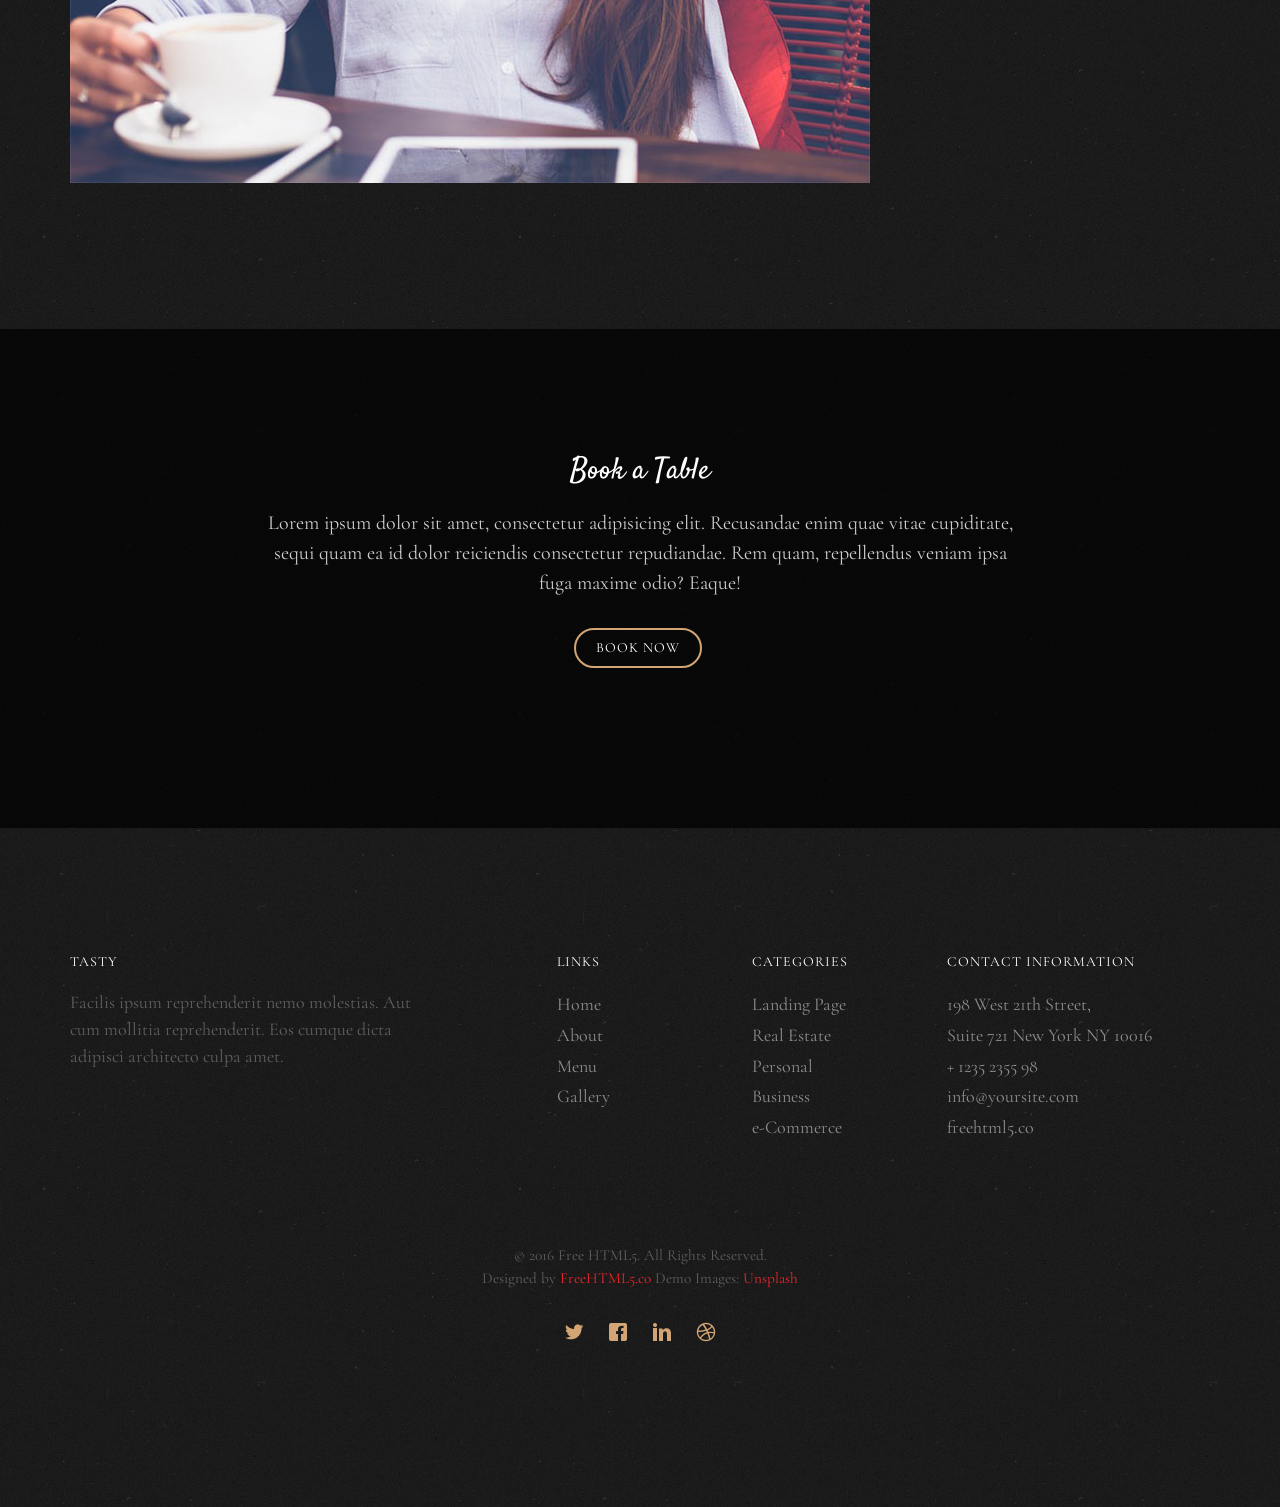
<file: reservation.html>
<!DOCTYPE HTML>
<html>
	<head>
	<meta charset="utf-8">
	<meta http-equiv="X-UA-Compatible" content="IE=edge">
	<title>Abe Restaurant</title>
	<meta name="viewport" content="width=device-width, initial-scale=1">
	<meta name="description" content="Free HTML5 Website Template by freehtml5.co" />
	<meta name="keywords" content="free website templates, free html5, free template, free bootstrap, free website template, html5, css3, mobile first, responsive" />
	<meta name="author" content="freehtml5.co" />

	<!-- 
	//////////////////////////////////////////////////////

	FREE HTML5 TEMPLATE 
	DESIGNED & DEVELOPED by FreeHTML5.co
		
	Website: 		http://freehtml5.co/
	Email: 			info@freehtml5.co
	Twitter: 		http://twitter.com/fh5co
	Facebook: 		https://www.facebook.com/fh5co

	//////////////////////////////////////////////////////
	 -->

  	<!-- Facebook and Twitter integration -->
	<meta property="og:title" content=""/>
	<meta property="og:image" content=""/>
	<meta property="og:url" content=""/>
	<meta property="og:site_name" content=""/>
	<meta property="og:description" content=""/>
	<meta name="twitter:title" content="" />
	<meta name="twitter:image" content="" />
	<meta name="twitter:url" content="" />
	<meta name="twitter:card" content="" />

	<link href="https://fonts.googleapis.com/css?family=Cormorant+Garamond:300,300i,400,400i,500,600i,700" rel="stylesheet">
	<link href="https://fonts.googleapis.com/css?family=Satisfy" rel="stylesheet">
	
	<!-- Animate.css -->
	<link rel="stylesheet" href="css/animate.css">
	<!-- Icomoon Icon Fonts-->
	<link rel="stylesheet" href="css/icomoon.css">
	<!-- Bootstrap  -->
	<link rel="stylesheet" href="css/bootstrap.css">

	<!-- Flexslider  -->
	<link rel="stylesheet" href="css/flexslider.css">
	<!-- Date Time -->
	<link rel="stylesheet" href="css/bootstrap-datetimepicker.min.css">

	<!-- Theme style  -->
	<link rel="stylesheet" href="css/style.css">

	<!-- Modernizr JS -->
	<script src="js/modernizr-2.6.2.min.js"></script>
	<!-- FOR IE9 below -->
	<!--[if lt IE 9]>
	<script src="js/respond.min.js"></script>
	<![endif]-->

	</head>
	<body>
		
	<div class="fh5co-loader"></div>
	
	<div id="page">
	<nav class="fh5co-nav" role="navigation">
		<!-- <div class="top-menu"> -->
			<div class="container">
				<div class="row">
					<div class="col-xs-12 text-center logo-wrap abe-logo"><a href="index.html"><img src="images/newlogo.png" alt="logo" style="width: 100px; vertical-align: middle; position: absolute; top: 10px; left: 10px;"></a>
						<div id="fh5co-logo"><a href="index.html">Abe Restaurant<span>.</span></a></div>
					</div>
					<div class="col-xs-12 text-center menu-1 menu-wrap">
						<ul>
							<li><a href="index.html">Home</a></li>
							<li><a href="menu.html">Menu</a></li>
							<li class="has-dropdown">
								<a href="gallery.html">Gallery</a>
								<ul class="dropdown">
									<li><a href="#">Events</a></li>
									<li><a href="#">Food</a></li>
									<li><a href="#">Coffees</a></li>
								</ul>
							</li>
							<li class="active"><a href="reservation.html">Reservation</a></li>
							<li><a href="about.html">About</a></li>
							<li><a href="contact.html">Contact</a></li>
						</ul>
					</div>
				</div>
				
			</div>
		<!-- </div> -->
	</nav>

	<header id="fh5co-header" class="fh5co-cover js-fullheight" role="banner" style="background-image: url(images/hero_1.jpeg);" data-stellar-background-ratio="0.5">
		<div class="overlay"></div>
		<div class="container">
			<div class="row">
				<div class="col-md-12 text-center">
					<div class="display-t js-fullheight">
						<div class="display-tc js-fullheight animate-box" data-animate-effect="fadeIn">
							<h1>Reserved a Table <em>Today!</em></h1>
						</div>
					</div>
				</div>
			</div>
		</div>
	</header>

	
	<div id="fh5co-reservation-form" class="fh5co-section">
		<div class="container">
			<div class="row">
				<div class="col-md-12 fh5co-heading animate-box">
					<h2>Reservation</h2>
					<div class="row">
						<div class="col-md-6">
							<p>Book your spot with ease and convenience! Our online reservation system allows you to secure your experience in just a few clicks. Whether you're planning a special event, a relaxing gateway, or a night out, simply choose your date, time, and preferred service. Receive instant confirmation and rest assured knowing that your reservation is in safe hands. Make your plans today and enjoy a seamless, stress-free experience!</p>
						</div>
					</div>
				</div>
				
				<div class="col-md-6 col-md-push-6 col-sm-6 col-sm-push-6">
					<form action="#" id="form-wrap">
						<div class="row form-group">
							<div class="col-md-12">
								<label for="name">Your Name</label>
								<input type="text" class="form-control form-design" id="name">
							</div>
						</div>
						<div class="row form-group">
							<div class="col-md-12">
								<label for="many">How Many People</label>
								<select name="many" id="many" class="form-control custom_select form-design">
									<option class="option" value="#">1</option>
									<option class="option" value="#">2</option>
									<option class="option" value="#">3</option>
									<option class="option" value="#">4+</option>
								</select>
							</div>
						</div>
						<div class="row form-group">
							<div class="col-md-12">
								<label for="taskdatetime">When</label>
								<input type="text" name="task-datetime" id="taskdatetime" class="form-control form-design" placeholder=""/>
							</div>
						</div>
						<div class="row form-group">
							<div class="col-md-12">
								<label for="package">Package</label>
								<select name="package" id="package" class="form-control custom_select form-design">
									<option class="option" value="#Package 1">Package 1</option>
									<option class="option" value="#Package 2">Package 2</option>
									<option class="option" value="#Package 3">Package 3</option>
									<option class="option" value="#Package 4">Package 4</option>
								</select>
							</div>
						</div>
						<div class="row form-group">
							<div class="col-md-12">
								<input type="submit" class="reserve-btn" value="Submit Form">
							</div>
						</div>

					</form>
				</div>
				
				
			</div>
		</div>
	</div>

	<div id="fh5co-featured-testimony" class="fh5co-section">
		<div class="container">
			<div class="row">
				<div class="col-md-12 fh5co-heading animate-box">
					<h2>Testimony</h2>
					<div class="row">
						<div class="col-md-6">
							<p>Lorem ipsum dolor sit amet, consectetur adipisicing elit. Reiciendis ab debitis sit itaque totam, a maiores nihil, nulla magnam porro minima officiis! Doloribus aliquam voluptates corporis et tempora consequuntur ipsam, itaque, nesciunt similique commodi omnis.</p>
						</div>
					</div>
				</div>

				<div class="col-md-5 animate-box img-to-responsive animate-box" data-animate-effect="fadeInLeft">
						<img src="images/person_1.jpg" alt="">
				</div>
				<div class="col-md-7 animate-box" data-animate-effect="fadeInRight">
					<blockquote>
						<p> &ldquo; Quantum ipsum dolor sit amet, consectetur adipisicing elit. Reiciendis ab debitis sit itaque totam, a maiores nihil, nulla magnam porro minima officiis! Doloribus aliquam voluptates corporis et tempora consequuntur ipsam. &rdquo;</p>
						<p class="author"><cite>&mdash; Jane Smith</cite></p>
					</blockquote>
				</div>
			</div>
		</div>
	</div>

	
	
	<div id="fh5co-started" class="fh5co-section animate-box" style="background-image: url(images/hero_1.jpeg);" data-stellar-background-ratio="0.5">
		<div class="overlay"></div>
		<div class="container">
			<div class="row animate-box">
				<div class="col-md-8 col-md-offset-2 text-center fh5co-heading">
					<h2>Book a Table</h2>
					<p>Lorem ipsum dolor sit amet, consectetur adipisicing elit. Recusandae enim quae vitae cupiditate, sequi quam ea id dolor reiciendis consectetur repudiandae. Rem quam, repellendus veniam ipsa fuga maxime odio? Eaque!</p>
					<p><a href="reservation.html" class="btn btn-primary btn-outline">Book Now</a></p>
				</div>
			</div>
		</div>
	</div>

	<footer id="fh5co-footer" role="contentinfo" class="fh5co-section">
		<div class="container">
			<div class="row row-pb-md">
				<div class="col-md-4 fh5co-widget">
					<h4>Tasty</h4>
					<p>Facilis ipsum reprehenderit nemo molestias. Aut cum mollitia reprehenderit. Eos cumque dicta adipisci architecto culpa amet.</p>
				</div>
				<div class="col-md-2 col-md-push-1 fh5co-widget">
					<h4>Links</h4>
					<ul class="fh5co-footer-links">
						<li><a href="#">Home</a></li>
						<li><a href="#">About</a></li>
						<li><a href="#">Menu</a></li>
						<li><a href="#">Gallery</a></li>
					</ul>
				</div>

				<div class="col-md-2 col-md-push-1 fh5co-widget">
					<h4>Categories</h4>
					<ul class="fh5co-footer-links">
						<li><a href="#">Landing Page</a></li>
						<li><a href="#">Real Estate</a></li>
						<li><a href="#">Personal</a></li>
						<li><a href="#">Business</a></li>
						<li><a href="#">e-Commerce</a></li>
					</ul>
				</div>

				<div class="col-md-4 col-md-push-1 fh5co-widget">
					<h4>Contact Information</h4>
					<ul class="fh5co-footer-links">
						<li>198 West 21th Street, <br> Suite 721 New York NY 10016</li>
						<li><a href="tel://1234567920">+ 1235 2355 98</a></li>
						<li><a href="mailto:info@yoursite.com">info@yoursite.com</a></li>
						<li><a href="http://https://freehtml5.co">freehtml5.co</a></li>
					</ul>
				</div>

			</div>

			<div class="row copyright">
				<div class="col-md-12 text-center">
					<p>
						<small class="block">&copy; 2016 Free HTML5. All Rights Reserved.</small> 
						<small class="block">Designed by <a href="http://freehtml5.co/" target="_blank">FreeHTML5.co</a> Demo Images: <a href="http://unsplash.co/" target="_blank">Unsplash</a></small>
					</p>
					<p>
						<ul class="fh5co-social-icons">
							<li><a href="#"><i class="icon-twitter2"></i></a></li>
							<li><a href="#"><i class="icon-facebook2"></i></a></li>
							<li><a href="#"><i class="icon-linkedin2"></i></a></li>
							<li><a href="#"><i class="icon-dribbble2"></i></a></li>
						</ul>
					</p>
				</div>
			</div>

		</div>
	</footer>
	</div>

	<div class="gototop js-top">
		<a href="#" class="js-gotop"><i class="icon-arrow-up22"></i></a>
	</div>
	
	<!-- jQuery -->
	<script src="js/jquery.min.js"></script>
	<!-- jQuery Easing -->
	<script src="js/jquery.easing.1.3.js"></script>
	<!-- Bootstrap -->
	<script src="js/bootstrap.min.js"></script>
	<!-- Waypoints -->
	<script src="js/jquery.waypoints.min.js"></script>
	<!-- Waypoints -->
	<script src="js/jquery.stellar.min.js"></script>
	<!-- Flexslider -->
	<script src="js/jquery.flexslider-min.js"></script>

	<!-- Date Time -->
	<script src="js/moment.min.js"></script>
	<script src="js/bootstrap-datetimepicker.js"></script>
	

	<!-- Main -->
	<script src="js/main.js"></script>

	</body>
</html>
</file>
<file: css/icomoon.css>
@font-face {
    font-family: 'icomoon';
    src:    url('fonts/icomoon.eot?1oniuf');
    src:    url('fonts/icomoon.eot?1oniuf#iefix') format('embedded-opentype'),
        url('fonts/icomoon.ttf?1oniuf') format('truetype'),
        url('fonts/icomoon.woff?1oniuf') format('woff'),
        url('fonts/icomoon.svg?1oniuf#icomoon') format('svg');
    font-weight: normal;
    font-style: normal;
}

[class^="icon-"], [class*=" icon-"] {
    /* use !important to prevent issues with browser extensions that change fonts */
    font-family: 'icomoon' !important;
    speak: none;
    font-style: normal;
    font-weight: normal;
    font-variant: normal;
    text-transform: none;
    line-height: 1;

    /* Better Font Rendering =========== */
    -webkit-font-smoothing: antialiased;
    -moz-osx-font-smoothing: grayscale;
}

.icon-mobile:before {
    content: "\e000";
}
.icon-laptop:before {
    content: "\e001";
}
.icon-desktop:before {
    content: "\e002";
}
.icon-tablet:before {
    content: "\e003";
}
.icon-phone:before {
    content: "\e004";
}
.icon-document:before {
    content: "\e005";
}
.icon-documents:before {
    content: "\e006";
}
.icon-search:before {
    content: "\e007";
}
.icon-clipboard:before {
    content: "\e008";
}
.icon-newspaper:before {
    content: "\e009";
}
.icon-notebook:before {
    content: "\e00a";
}
.icon-book-open:before {
    content: "\e00b";
}
.icon-browser:before {
    content: "\e00c";
}
.icon-calendar:before {
    content: "\e00d";
}
.icon-presentation:before {
    content: "\e00e";
}
.icon-picture:before {
    content: "\e00f";
}
.icon-pictures:before {
    content: "\e010";
}
.icon-video:before {
    content: "\e011";
}
.icon-camera:before {
    content: "\e012";
}
.icon-printer:before {
    content: "\e013";
}
.icon-toolbox:before {
    content: "\e014";
}
.icon-briefcase:before {
    content: "\e015";
}
.icon-wallet:before {
    content: "\e016";
}
.icon-gift:before {
    content: "\e017";
}
.icon-bargraph:before {
    content: "\e018";
}
.icon-grid:before {
    content: "\e019";
}
.icon-expand:before {
    content: "\e01a";
}
.icon-focus:before {
    content: "\e01b";
}
.icon-edit:before {
    content: "\e01c";
}
.icon-adjustments:before {
    content: "\e01d";
}
.icon-ribbon:before {
    content: "\e01e";
}
.icon-hourglass:before {
    content: "\e01f";
}
.icon-lock:before {
    content: "\e020";
}
.icon-megaphone:before {
    content: "\e021";
}
.icon-shield:before {
    content: "\e022";
}
.icon-trophy:before {
    content: "\e023";
}
.icon-flag:before {
    content: "\e024";
}
.icon-map:before {
    content: "\e025";
}
.icon-puzzle:before {
    content: "\e026";
}
.icon-basket:before {
    content: "\e027";
}
.icon-envelope:before {
    content: "\e028";
}
.icon-streetsign:before {
    content: "\e029";
}
.icon-telescope:before {
    content: "\e02a";
}
.icon-gears:before {
    content: "\e02b";
}
.icon-key:before {
    content: "\e02c";
}
.icon-paperclip:before {
    content: "\e02d";
}
.icon-attachment:before {
    content: "\e02e";
}
.icon-pricetags:before {
    content: "\e02f";
}
.icon-lightbulb:before {
    content: "\e030";
}
.icon-layers:before {
    content: "\e031";
}
.icon-pencil:before {
    content: "\e032";
}
.icon-tools:before {
    content: "\e033";
}
.icon-tools-2:before {
    content: "\e034";
}
.icon-scissors:before {
    content: "\e035";
}
.icon-paintbrush:before {
    content: "\e036";
}
.icon-magnifying-glass:before {
    content: "\e037";
}
.icon-circle-compass:before {
    content: "\e038";
}
.icon-linegraph:before {
    content: "\e039";
}
.icon-mic:before {
    content: "\e03a";
}
.icon-strategy:before {
    content: "\e03b";
}
.icon-beaker:before {
    content: "\e03c";
}
.icon-caution:before {
    content: "\e03d";
}
.icon-recycle:before {
    content: "\e03e";
}
.icon-anchor:before {
    content: "\e03f";
}
.icon-profile-male:before {
    content: "\e040";
}
.icon-profile-female:before {
    content: "\e041";
}
.icon-bike:before {
    content: "\e042";
}
.icon-wine:before {
    content: "\e043";
}
.icon-hotairballoon:before {
    content: "\e044";
}
.icon-globe:before {
    content: "\e045";
}
.icon-genius:before {
    content: "\e046";
}
.icon-map-pin:before {
    content: "\e047";
}
.icon-dial:before {
    content: "\e048";
}
.icon-chat:before {
    content: "\e049";
}
.icon-heart:before {
    content: "\e04a";
}
.icon-cloud:before {
    content: "\e04b";
}
.icon-upload:before {
    content: "\e04c";
}
.icon-download:before {
    content: "\e04d";
}
.icon-target:before {
    content: "\e04e";
}
.icon-hazardous:before {
    content: "\e04f";
}
.icon-piechart:before {
    content: "\e050";
}
.icon-speedometer:before {
    content: "\e051";
}
.icon-global:before {
    content: "\e052";
}
.icon-compass:before {
    content: "\e053";
}
.icon-lifesaver:before {
    content: "\e054";
}
.icon-clock:before {
    content: "\e055";
}
.icon-aperture:before {
    content: "\e056";
}
.icon-quote:before {
    content: "\e057";
}
.icon-scope:before {
    content: "\e058";
}
.icon-alarmclock:before {
    content: "\e059";
}
.icon-refresh:before {
    content: "\e05a";
}
.icon-happy:before {
    content: "\e05b";
}
.icon-sad:before {
    content: "\e05c";
}
.icon-facebook:before {
    content: "\e05d";
}
.icon-twitter:before {
    content: "\e05e";
}
.icon-googleplus:before {
    content: "\e05f";
}
.icon-rss:before {
    content: "\e060";
}
.icon-tumblr:before {
    content: "\e061";
}
.icon-linkedin:before {
    content: "\e062";
}
.icon-dribbble:before {
    content: "\e063";
}
.icon-box2:before {
    content: "\ea82";
}
.icon-write:before {
    content: "\ea83";
}
.icon-clock2:before {
    content: "\ea84";
}
.icon-reply2:before {
    content: "\ea85";
}
.icon-reply-all2:before {
    content: "\ea86";
}
.icon-forward2:before {
    content: "\ea87";
}
.icon-flag2:before {
    content: "\ea88";
}
.icon-search2:before {
    content: "\ea89";
}
.icon-trash2:before {
    content: "\ea8a";
}
.icon-envelope2:before {
    content: "\ea8b";
}
.icon-bubble:before {
    content: "\ea8c";
}
.icon-bubbles:before {
    content: "\ea8d";
}
.icon-user2:before {
    content: "\ea8e";
}
.icon-users2:before {
    content: "\ea8f";
}
.icon-cloud2:before {
    content: "\ea90";
}
.icon-download2:before {
    content: "\ea91";
}
.icon-upload2:before {
    content: "\ea92";
}
.icon-rain:before {
    content: "\ea93";
}
.icon-sun:before {
    content: "\ea94";
}
.icon-moon2:before {
    content: "\ea95";
}
.icon-bell2:before {
    content: "\ea96";
}
.icon-folder2:before {
    content: "\ea97";
}
.icon-pin2:before {
    content: "\ea98";
}
.icon-sound2:before {
    content: "\ea99";
}
.icon-microphone:before {
    content: "\ea9a";
}
.icon-camera2:before {
    content: "\ea9b";
}
.icon-image2:before {
    content: "\ea9c";
}
.icon-cog2:before {
    content: "\ea9d";
}
.icon-calendar2:before {
    content: "\ea9e";
}
.icon-book2:before {
    content: "\ea9f";
}
.icon-map-marker:before {
    content: "\eaa0";
}
.icon-store:before {
    content: "\eaa1";
}
.icon-support:before {
    content: "\eaa2";
}
.icon-tag2:before {
    content: "\eaa3";
}
.icon-heart2:before {
    content: "\eaa4";
}
.icon-video-camera:before {
    content: "\eaa5";
}
.icon-trophy2:before {
    content: "\eaa6";
}
.icon-cart:before {
    content: "\eaa7";
}
.icon-eye2:before {
    content: "\eaa8";
}
.icon-cancel:before {
    content: "\eaa9";
}
.icon-chart:before {
    content: "\eaaa";
}
.icon-target2:before {
    content: "\eaab";
}
.icon-printer2:before {
    content: "\eaac";
}
.icon-location2:before {
    content: "\eaad";
}
.icon-bookmark2:before {
    content: "\eaae";
}
.icon-monitor:before {
    content: "\eaaf";
}
.icon-cross2:before {
    content: "\eab0";
}
.icon-plus2:before {
    content: "\eab1";
}
.icon-left:before {
    content: "\eab2";
}
.icon-up:before {
    content: "\eab3";
}
.icon-browser2:before {
    content: "\eab4";
}
.icon-windows:before {
    content: "\eab5";
}
.icon-switch2:before {
    content: "\eab6";
}
.icon-dashboard:before {
    content: "\eab7";
}
.icon-play:before {
    content: "\eab8";
}
.icon-fast-forward:before {
    content: "\eab9";
}
.icon-next:before {
    content: "\eaba";
}
.icon-refresh2:before {
    content: "\eabb";
}
.icon-film:before {
    content: "\eabc";
}
.icon-home2:before {
    content: "\eabd";
}
.icon-add-to-list:before {
    content: "\e901";
}
.icon-classic-computer:before {
    content: "\e902";
}
.icon-controller-fast-backward:before {
    content: "\e903";
}
.icon-creative-commons-attribution:before {
    content: "\e904";
}
.icon-creative-commons-noderivs:before {
    content: "\e905";
}
.icon-creative-commons-noncommercial-eu:before {
    content: "\e906";
}
.icon-creative-commons-noncommercial-us:before {
    content: "\e907";
}
.icon-creative-commons-public-domain:before {
    content: "\e908";
}
.icon-creative-commons-remix:before {
    content: "\e909";
}
.icon-creative-commons-share:before {
    content: "\e90a";
}
.icon-creative-commons-sharealike:before {
    content: "\e90b";
}
.icon-creative-commons:before {
    content: "\e90c";
}
.icon-document-landscape:before {
    content: "\e90d";
}
.icon-remove-user:before {
    content: "\e90e";
}
.icon-warning:before {
    content: "\e90f";
}
.icon-arrow-bold-down:before {
    content: "\e910";
}
.icon-arrow-bold-left:before {
    content: "\e911";
}
.icon-arrow-bold-right:before {
    content: "\e912";
}
.icon-arrow-bold-up:before {
    content: "\e913";
}
.icon-arrow-down:before {
    content: "\e914";
}
.icon-arrow-left:before {
    content: "\e915";
}
.icon-arrow-long-down:before {
    content: "\e916";
}
.icon-arrow-long-left:before {
    content: "\e917";
}
.icon-arrow-long-right:before {
    content: "\e918";
}
.icon-arrow-long-up:before {
    content: "\e919";
}
.icon-arrow-right:before {
    content: "\e91a";
}
.icon-arrow-up:before {
    content: "\e91b";
}
.icon-arrow-with-circle-down:before {
    content: "\e91c";
}
.icon-arrow-with-circle-left:before {
    content: "\e91d";
}
.icon-arrow-with-circle-right:before {
    content: "\e91e";
}
.icon-arrow-with-circle-up:before {
    content: "\e91f";
}
.icon-bookmark:before {
    content: "\e920";
}
.icon-bookmarks:before {
    content: "\e921";
}
.icon-chevron-down:before {
    content: "\e922";
}
.icon-chevron-left:before {
    content: "\e923";
}
.icon-chevron-right:before {
    content: "\e924";
}
.icon-chevron-small-down:before {
    content: "\e925";
}
.icon-chevron-small-left:before {
    content: "\e926";
}
.icon-chevron-small-right:before {
    content: "\e927";
}
.icon-chevron-small-up:before {
    content: "\e928";
}
.icon-chevron-thin-down:before {
    content: "\e929";
}
.icon-chevron-thin-left:before {
    content: "\e92a";
}
.icon-chevron-thin-right:before {
    content: "\e92b";
}
.icon-chevron-thin-up:before {
    content: "\e92c";
}
.icon-chevron-up:before {
    content: "\e92d";
}
.icon-chevron-with-circle-down:before {
    content: "\e92e";
}
.icon-chevron-with-circle-left:before {
    content: "\e92f";
}
.icon-chevron-with-circle-right:before {
    content: "\e930";
}
.icon-chevron-with-circle-up:before {
    content: "\e931";
}
.icon-cloud3:before {
    content: "\e932";
}
.icon-controller-fast-forward:before {
    content: "\e933";
}
.icon-controller-jump-to-start:before {
    content: "\e934";
}
.icon-controller-next:before {
    content: "\e935";
}
.icon-controller-paus:before {
    content: "\e936";
}
.icon-controller-play:before {
    content: "\e937";
}
.icon-controller-record:before {
    content: "\e938";
}
.icon-controller-stop:before {
    content: "\e939";
}
.icon-controller-volume:before {
    content: "\e93a";
}
.icon-dot-single:before {
    content: "\e93b";
}
.icon-dots-three-horizontal:before {
    content: "\e93c";
}
.icon-dots-three-vertical:before {
    content: "\e93d";
}
.icon-dots-two-horizontal:before {
    content: "\e93e";
}
.icon-dots-two-vertical:before {
    content: "\e93f";
}
.icon-download3:before {
    content: "\e940";
}
.icon-emoji-flirt:before {
    content: "\e941";
}
.icon-flow-branch:before {
    content: "\e942";
}
.icon-flow-cascade:before {
    content: "\e943";
}
.icon-flow-line:before {
    content: "\e944";
}
.icon-flow-parallel:before {
    content: "\e945";
}
.icon-flow-tree:before {
    content: "\e946";
}
.icon-install:before {
    content: "\e947";
}
.icon-layers2:before {
    content: "\e948";
}
.icon-open-book:before {
    content: "\e949";
}
.icon-resize-100:before {
    content: "\e94a";
}
.icon-resize-full-screen:before {
    content: "\e94b";
}
.icon-save:before {
    content: "\e94c";
}
.icon-select-arrows:before {
    content: "\e94d";
}
.icon-sound-mute:before {
    content: "\e94e";
}
.icon-sound:before {
    content: "\e94f";
}
.icon-trash:before {
    content: "\e950";
}
.icon-triangle-down:before {
    content: "\e951";
}
.icon-triangle-left:before {
    content: "\e952";
}
.icon-triangle-right:before {
    content: "\e953";
}
.icon-triangle-up:before {
    content: "\e954";
}
.icon-uninstall:before {
    content: "\e955";
}
.icon-upload-to-cloud:before {
    content: "\e956";
}
.icon-upload3:before {
    content: "\e957";
}
.icon-add-user:before {
    content: "\e958";
}
.icon-address:before {
    content: "\e959";
}
.icon-adjust:before {
    content: "\e95a";
}
.icon-air:before {
    content: "\e95b";
}
.icon-aircraft-landing:before {
    content: "\e95c";
}
.icon-aircraft-take-off:before {
    content: "\e95d";
}
.icon-aircraft:before {
    content: "\e95e";
}
.icon-align-bottom:before {
    content: "\e95f";
}
.icon-align-horizontal-middle:before {
    content: "\e960";
}
.icon-align-left:before {
    content: "\e961";
}
.icon-align-right:before {
    content: "\e962";
}
.icon-align-top:before {
    content: "\e963";
}
.icon-align-vertical-middle:before {
    content: "\e964";
}
.icon-archive:before {
    content: "\e965";
}
.icon-area-graph:before {
    content: "\e966";
}
.icon-attachment2:before {
    content: "\e967";
}
.icon-awareness-ribbon:before {
    content: "\e968";
}
.icon-back-in-time:before {
    content: "\e969";
}
.icon-back:before {
    content: "\e96a";
}
.icon-bar-graph:before {
    content: "\e96b";
}
.icon-battery:before {
    content: "\e96c";
}
.icon-beamed-note:before {
    content: "\e96d";
}
.icon-bell:before {
    content: "\e96e";
}
.icon-blackboard:before {
    content: "\e96f";
}
.icon-block:before {
    content: "\e970";
}
.icon-book:before {
    content: "\e971";
}
.icon-bowl:before {
    content: "\e972";
}
.icon-box:before {
    content: "\e973";
}
.icon-briefcase2:before {
    content: "\e974";
}
.icon-browser3:before {
    content: "\e975";
}
.icon-brush:before {
    content: "\e976";
}
.icon-bucket:before {
    content: "\e977";
}
.icon-cake:before {
    content: "\e978";
}
.icon-calculator:before {
    content: "\e979";
}
.icon-calendar3:before {
    content: "\e97a";
}
.icon-camera3:before {
    content: "\e97b";
}
.icon-ccw:before {
    content: "\e97c";
}
.icon-chat2:before {
    content: "\e97d";
}
.icon-check:before {
    content: "\e97e";
}
.icon-circle-with-cross:before {
    content: "\e97f";
}
.icon-circle-with-minus:before {
    content: "\e980";
}
.icon-circle-with-plus:before {
    content: "\e981";
}
.icon-circle:before {
    content: "\e982";
}
.icon-circular-graph:before {
    content: "\e983";
}
.icon-clapperboard:before {
    content: "\e984";
}
.icon-clipboard2:before {
    content: "\e985";
}
.icon-clock3:before {
    content: "\e986";
}
.icon-code:before {
    content: "\e987";
}
.icon-cog:before {
    content: "\e988";
}
.icon-colours:before {
    content: "\e989";
}
.icon-compass2:before {
    content: "\e98a";
}
.icon-copy:before {
    content: "\e98b";
}
.icon-credit-card:before {
    content: "\e98c";
}
.icon-credit:before {
    content: "\e98d";
}
.icon-cross:before {
    content: "\e98e";
}
.icon-cup:before {
    content: "\e98f";
}
.icon-cw:before {
    content: "\e990";
}
.icon-cycle:before {
    content: "\e991";
}
.icon-database:before {
    content: "\e992";
}
.icon-dial-pad:before {
    content: "\e993";
}
.icon-direction:before {
    content: "\e994";
}
.icon-document2:before {
    content: "\e995";
}
.icon-documents2:before {
    content: "\e996";
}
.icon-drink:before {
    content: "\e997";
}
.icon-drive:before {
    content: "\e998";
}
.icon-drop:before {
    content: "\e999";
}
.icon-edit2:before {
    content: "\e99a";
}
.icon-email:before {
    content: "\e99b";
}
.icon-emoji-happy:before {
    content: "\e99c";
}
.icon-emoji-neutral:before {
    content: "\e99d";
}
.icon-emoji-sad:before {
    content: "\e99e";
}
.icon-erase:before {
    content: "\e99f";
}
.icon-eraser:before {
    content: "\e9a0";
}
.icon-export:before {
    content: "\e9a1";
}
.icon-eye:before {
    content: "\e9a2";
}
.icon-feather:before {
    content: "\e9a3";
}
.icon-flag3:before {
    content: "\e9a4";
}
.icon-flash:before {
    content: "\e9a5";
}
.icon-flashlight:before {
    content: "\e9a6";
}
.icon-flat-brush:before {
    content: "\e9a7";
}
.icon-folder-images:before {
    content: "\e9a8";
}
.icon-folder-music:before {
    content: "\e9a9";
}
.icon-folder-video:before {
    content: "\e9aa";
}
.icon-folder:before {
    content: "\e9ab";
}
.icon-forward:before {
    content: "\e9ac";
}
.icon-funnel:before {
    content: "\e9ad";
}
.icon-game-controller:before {
    content: "\e9ae";
}
.icon-gauge:before {
    content: "\e9af";
}
.icon-globe2:before {
    content: "\e9b0";
}
.icon-graduation-cap:before {
    content: "\e9b1";
}
.icon-grid2:before {
    content: "\e9b2";
}
.icon-hair-cross:before {
    content: "\e9b3";
}
.icon-hand:before {
    content: "\e9b4";
}
.icon-heart-outlined:before {
    content: "\e9b5";
}
.icon-heart3:before {
    content: "\e9b6";
}
.icon-help-with-circle:before {
    content: "\e9b7";
}
.icon-help:before {
    content: "\e9b8";
}
.icon-home:before {
    content: "\e9b9";
}
.icon-hour-glass:before {
    content: "\e9ba";
}
.icon-image-inverted:before {
    content: "\e9bb";
}
.icon-image:before {
    content: "\e9bc";
}
.icon-images:before {
    content: "\e9bd";
}
.icon-inbox:before {
    content: "\e9be";
}
.icon-infinity:before {
    content: "\e9bf";
}
.icon-info-with-circle:before {
    content: "\e9c0";
}
.icon-info:before {
    content: "\e9c1";
}
.icon-key2:before {
    content: "\e9c2";
}
.icon-keyboard:before {
    content: "\e9c3";
}
.icon-lab-flask:before {
    content: "\e9c4";
}
.icon-landline:before {
    content: "\e9c5";
}
.icon-language:before {
    content: "\e9c6";
}
.icon-laptop2:before {
    content: "\e9c7";
}
.icon-leaf:before {
    content: "\e9c8";
}
.icon-level-down:before {
    content: "\e9c9";
}
.icon-level-up:before {
    content: "\e9ca";
}
.icon-lifebuoy:before {
    content: "\e9cb";
}
.icon-light-bulb:before {
    content: "\e9cc";
}
.icon-light-down:before {
    content: "\e9cd";
}
.icon-light-up:before {
    content: "\e9ce";
}
.icon-line-graph:before {
    content: "\e9cf";
}
.icon-link:before {
    content: "\e9d0";
}
.icon-list:before {
    content: "\e9d1";
}
.icon-location-pin:before {
    content: "\e9d2";
}
.icon-location:before {
    content: "\e9d3";
}
.icon-lock-open:before {
    content: "\e9d4";
}
.icon-lock2:before {
    content: "\e9d5";
}
.icon-log-out:before {
    content: "\e9d6";
}
.icon-login:before {
    content: "\e9d7";
}
.icon-loop:before {
    content: "\e9d8";
}
.icon-magnet:before {
    content: "\e9d9";
}
.icon-magnifying-glass2:before {
    content: "\e9da";
}
.icon-mail:before {
    content: "\e9db";
}
.icon-man:before {
    content: "\e9dc";
}
.icon-map2:before {
    content: "\e9dd";
}
.icon-mask:before {
    content: "\e9de";
}
.icon-medal:before {
    content: "\e9df";
}
.icon-megaphone2:before {
    content: "\e9e0";
}
.icon-menu:before {
    content: "\e9e1";
}
.icon-message:before {
    content: "\e9e2";
}
.icon-mic2:before {
    content: "\e9e3";
}
.icon-minus:before {
    content: "\e9e4";
}
.icon-mobile2:before {
    content: "\e9e5";
}
.icon-modern-mic:before {
    content: "\e9e6";
}
.icon-moon:before {
    content: "\e9e7";
}
.icon-mouse:before {
    content: "\e9e8";
}
.icon-music:before {
    content: "\e9e9";
}
.icon-network:before {
    content: "\e9ea";
}
.icon-new-message:before {
    content: "\e9eb";
}
.icon-new:before {
    content: "\e9ec";
}
.icon-news:before {
    content: "\e9ed";
}
.icon-note:before {
    content: "\e9ee";
}
.icon-notification:before {
    content: "\e9ef";
}
.icon-old-mobile:before {
    content: "\e9f0";
}
.icon-old-phone:before {
    content: "\e9f1";
}
.icon-palette:before {
    content: "\e9f2";
}
.icon-paper-plane:before {
    content: "\e9f3";
}
.icon-pencil2:before {
    content: "\e9f4";
}
.icon-phone2:before {
    content: "\e9f5";
}
.icon-pie-chart:before {
    content: "\e9f6";
}
.icon-pin:before {
    content: "\e9f7";
}
.icon-plus:before {
    content: "\e9f8";
}
.icon-popup:before {
    content: "\e9f9";
}
.icon-power-plug:before {
    content: "\e9fa";
}
.icon-price-ribbon:before {
    content: "\e9fb";
}
.icon-price-tag:before {
    content: "\e9fc";
}
.icon-print:before {
    content: "\e9fd";
}
.icon-progress-empty:before {
    content: "\e9fe";
}
.icon-progress-full:before {
    content: "\e9ff";
}
.icon-progress-one:before {
    content: "\ea00";
}
.icon-progress-two:before {
    content: "\ea01";
}
.icon-publish:before {
    content: "\ea02";
}
.icon-quote2:before {
    content: "\ea03";
}
.icon-radio:before {
    content: "\ea04";
}
.icon-reply-all:before {
    content: "\ea05";
}
.icon-reply:before {
    content: "\ea06";
}
.icon-retweet:before {
    content: "\ea07";
}
.icon-rocket:before {
    content: "\ea08";
}
.icon-round-brush:before {
    content: "\ea09";
}
.icon-rss2:before {
    content: "\ea0a";
}
.icon-ruler:before {
    content: "\ea0b";
}
.icon-scissors2:before {
    content: "\ea0c";
}
.icon-share-alternitive:before {
    content: "\ea0d";
}
.icon-share:before {
    content: "\ea0e";
}
.icon-shareable:before {
    content: "\ea0f";
}
.icon-shield2:before {
    content: "\ea10";
}
.icon-shop:before {
    content: "\ea11";
}
.icon-shopping-bag:before {
    content: "\ea12";
}
.icon-shopping-basket:before {
    content: "\ea13";
}
.icon-shopping-cart:before {
    content: "\ea14";
}
.icon-shuffle:before {
    content: "\ea15";
}
.icon-signal:before {
    content: "\ea16";
}
.icon-sound-mix:before {
    content: "\ea17";
}
.icon-sports-club:before {
    content: "\ea18";
}
.icon-spreadsheet:before {
    content: "\ea19";
}
.icon-squared-cross:before {
    content: "\ea1a";
}
.icon-squared-minus:before {
    content: "\ea1b";
}
.icon-squared-plus:before {
    content: "\ea1c";
}
.icon-star-outlined:before {
    content: "\ea1d";
}
.icon-star:before {
    content: "\ea1e";
}
.icon-stopwatch:before {
    content: "\ea1f";
}
.icon-suitcase:before {
    content: "\ea20";
}
.icon-swap:before {
    content: "\ea21";
}
.icon-sweden:before {
    content: "\ea22";
}
.icon-switch:before {
    content: "\ea23";
}
.icon-tablet2:before {
    content: "\ea24";
}
.icon-tag:before {
    content: "\ea25";
}
.icon-text-document-inverted:before {
    content: "\ea26";
}
.icon-text-document:before {
    content: "\ea27";
}
.icon-text:before {
    content: "\ea28";
}
.icon-thermometer:before {
    content: "\ea29";
}
.icon-thumbs-down:before {
    content: "\ea2a";
}
.icon-thumbs-up:before {
    content: "\ea2b";
}
.icon-thunder-cloud:before {
    content: "\ea2c";
}
.icon-ticket:before {
    content: "\ea2d";
}
.icon-time-slot:before {
    content: "\ea2e";
}
.icon-tools2:before {
    content: "\ea2f";
}
.icon-traffic-cone:before {
    content: "\ea30";
}
.icon-tree:before {
    content: "\ea31";
}
.icon-trophy3:before {
    content: "\ea32";
}
.icon-tv:before {
    content: "\ea33";
}
.icon-typing:before {
    content: "\ea34";
}
.icon-unread:before {
    content: "\ea35";
}
.icon-untag:before {
    content: "\ea36";
}
.icon-user:before {
    content: "\ea37";
}
.icon-users:before {
    content: "\ea38";
}
.icon-v-card:before {
    content: "\ea39";
}
.icon-video2:before {
    content: "\ea3a";
}
.icon-vinyl:before {
    content: "\ea3b";
}
.icon-voicemail:before {
    content: "\ea3c";
}
.icon-wallet2:before {
    content: "\ea3d";
}
.icon-water:before {
    content: "\ea3e";
}
.icon-500px-with-circle:before {
    content: "\ea3f";
}
.icon-500px:before {
    content: "\ea40";
}
.icon-basecamp:before {
    content: "\ea41";
}
.icon-behance:before {
    content: "\ea42";
}
.icon-creative-cloud:before {
    content: "\ea43";
}
.icon-dropbox:before {
    content: "\ea44";
}
.icon-evernote:before {
    content: "\ea45";
}
.icon-flattr:before {
    content: "\ea46";
}
.icon-foursquare:before {
    content: "\ea47";
}
.icon-google-drive:before {
    content: "\ea48";
}
.icon-google-hangouts:before {
    content: "\ea49";
}
.icon-grooveshark:before {
    content: "\ea4a";
}
.icon-icloud:before {
    content: "\ea4b";
}
.icon-mixi:before {
    content: "\ea4c";
}
.icon-onedrive:before {
    content: "\ea4d";
}
.icon-paypal:before {
    content: "\ea4e";
}
.icon-picasa:before {
    content: "\ea4f";
}
.icon-qq:before {
    content: "\ea50";
}
.icon-rdio-with-circle:before {
    content: "\ea51";
}
.icon-renren:before {
    content: "\ea52";
}
.icon-scribd:before {
    content: "\ea53";
}
.icon-sina-weibo:before {
    content: "\ea54";
}
.icon-skype-with-circle:before {
    content: "\ea55";
}
.icon-skype:before {
    content: "\ea56";
}
.icon-slideshare:before {
    content: "\ea57";
}
.icon-smashing:before {
    content: "\ea58";
}
.icon-soundcloud:before {
    content: "\ea59";
}
.icon-spotify-with-circle:before {
    content: "\ea5a";
}
.icon-spotify:before {
    content: "\ea5b";
}
.icon-swarm:before {
    content: "\ea5c";
}
.icon-vine-with-circle:before {
    content: "\ea5d";
}
.icon-vine:before {
    content: "\ea5e";
}
.icon-vk-alternitive:before {
    content: "\ea5f";
}
.icon-vk-with-circle:before {
    content: "\ea60";
}
.icon-vk:before {
    content: "\ea61";
}
.icon-xing-with-circle:before {
    content: "\ea62";
}
.icon-xing:before {
    content: "\ea63";
}
.icon-yelp:before {
    content: "\ea64";
}
.icon-dribbble-with-circle:before {
    content: "\ea65";
}
.icon-dribbble2:before {
    content: "\ea66";
}
.icon-facebook-with-circle:before {
    content: "\ea67";
}
.icon-facebook2:before {
    content: "\ea68";
}
.icon-flickr-with-circle:before {
    content: "\ea69";
}
.icon-flickr:before {
    content: "\ea6a";
}
.icon-github-with-circle:before {
    content: "\ea6b";
}
.icon-github:before {
    content: "\ea6c";
}
.icon-google-with-circle:before {
    content: "\ea6d";
}
.icon-google:before {
    content: "\ea6e";
}
.icon-instagram-with-circle:before {
    content: "\ea6f";
}
.icon-instagram:before {
    content: "\ea70";
}
.icon-lastfm-with-circle:before {
    content: "\ea71";
}
.icon-lastfm:before {
    content: "\ea72";
}
.icon-linkedin-with-circle:before {
    content: "\ea73";
}
.icon-linkedin2:before {
    content: "\ea74";
}
.icon-pinterest-with-circle:before {
    content: "\ea75";
}
.icon-pinterest:before {
    content: "\ea76";
}
.icon-rdio:before {
    content: "\ea77";
}
.icon-stumbleupon-with-circle:before {
    content: "\ea78";
}
.icon-stumbleupon:before {
    content: "\ea79";
}
.icon-tumblr-with-circle:before {
    content: "\ea7a";
}
.icon-tumblr2:before {
    content: "\ea7b";
}
.icon-twitter-with-circle:before {
    content: "\ea7c";
}
.icon-twitter2:before {
    content: "\ea7d";
}
.icon-vimeo-with-circle:before {
    content: "\ea7e";
}
.icon-vimeo:before {
    content: "\ea7f";
}
.icon-youtube-with-circle:before {
    content: "\ea80";
}
.icon-youtube:before {
    content: "\ea81";
}
.icon-home3:before {
    content: "\eabe";
}
.icon-home22:before {
    content: "\eabf";
}
.icon-home32:before {
    content: "\eac0";
}
.icon-office:before {
    content: "\eac1";
}
.icon-newspaper2:before {
    content: "\eac2";
}
.icon-pencil3:before {
    content: "\eac3";
}
.icon-pencil22:before {
    content: "\eac4";
}
.icon-quill:before {
    content: "\eac5";
}
.icon-pen:before {
    content: "\eac6";
}
.icon-blog:before {
    content: "\eac7";
}
.icon-eyedropper:before {
    content: "\eac8";
}
.icon-droplet:before {
    content: "\eac9";
}
.icon-paint-format:before {
    content: "\eaca";
}
.icon-image3:before {
    content: "\eacb";
}
.icon-images2:before {
    content: "\eacc";
}
.icon-camera4:before {
    content: "\eacd";
}
.icon-headphones:before {
    content: "\eace";
}
.icon-music2:before {
    content: "\eacf";
}
.icon-play2:before {
    content: "\ead0";
}
.icon-film2:before {
    content: "\ead1";
}
.icon-video-camera2:before {
    content: "\ead2";
}
.icon-dice:before {
    content: "\ead3";
}
.icon-pacman:before {
    content: "\ead4";
}
.icon-spades:before {
    content: "\ead5";
}
.icon-clubs:before {
    content: "\ead6";
}
.icon-diamonds:before {
    content: "\ead7";
}
.icon-bullhorn:before {
    content: "\ead8";
}
.icon-connection:before {
    content: "\ead9";
}
.icon-podcast:before {
    content: "\eada";
}
.icon-feed:before {
    content: "\eadb";
}
.icon-mic3:before {
    content: "\eadc";
}
.icon-book3:before {
    content: "\eadd";
}
.icon-books:before {
    content: "\eade";
}
.icon-library:before {
    content: "\eadf";
}
.icon-file-text:before {
    content: "\eae0";
}
.icon-profile:before {
    content: "\eae1";
}
.icon-file-empty:before {
    content: "\eae2";
}
.icon-files-empty:before {
    content: "\eae3";
}
.icon-file-text2:before {
    content: "\eae4";
}
.icon-file-picture:before {
    content: "\eae5";
}
.icon-file-music:before {
    content: "\eae6";
}
.icon-file-play:before {
    content: "\eae7";
}
.icon-file-video:before {
    content: "\eae8";
}
.icon-file-zip:before {
    content: "\eae9";
}
.icon-copy2:before {
    content: "\eaea";
}
.icon-paste:before {
    content: "\eaeb";
}
.icon-stack:before {
    content: "\eaec";
}
.icon-folder3:before {
    content: "\eaed";
}
.icon-folder-open:before {
    content: "\eaee";
}
.icon-folder-plus:before {
    content: "\eaef";
}
.icon-folder-minus:before {
    content: "\eaf0";
}
.icon-folder-download:before {
    content: "\eaf1";
}
.icon-folder-upload:before {
    content: "\eaf2";
}
.icon-price-tag2:before {
    content: "\eaf3";
}
.icon-price-tags:before {
    content: "\eaf4";
}
.icon-barcode:before {
    content: "\eaf5";
}
.icon-qrcode:before {
    content: "\eaf6";
}
.icon-ticket2:before {
    content: "\eaf7";
}
.icon-cart2:before {
    content: "\eaf8";
}
.icon-coin-dollar:before {
    content: "\eaf9";
}
.icon-coin-euro:before {
    content: "\eafa";
}
.icon-coin-pound:before {
    content: "\eafb";
}
.icon-coin-yen:before {
    content: "\eafc";
}
.icon-credit-card2:before {
    content: "\eafd";
}
.icon-calculator2:before {
    content: "\eafe";
}
.icon-lifebuoy2:before {
    content: "\eaff";
}
.icon-phone3:before {
    content: "\eb00";
}
.icon-phone-hang-up:before {
    content: "\eb01";
}
.icon-address-book:before {
    content: "\eb02";
}
.icon-envelop:before {
    content: "\eb03";
}
.icon-pushpin:before {
    content: "\eb04";
}
.icon-location3:before {
    content: "\eb05";
}
.icon-location22:before {
    content: "\eb06";
}
.icon-compass3:before {
    content: "\eb07";
}
.icon-compass22:before {
    content: "\eb08";
}
.icon-map3:before {
    content: "\eb09";
}
.icon-map22:before {
    content: "\eb0a";
}
.icon-history:before {
    content: "\eb0b";
}
.icon-clock4:before {
    content: "\eb0c";
}
.icon-clock22:before {
    content: "\eb0d";
}
.icon-alarm:before {
    content: "\eb0e";
}
.icon-bell3:before {
    content: "\eb0f";
}
.icon-stopwatch2:before {
    content: "\eb10";
}
.icon-calendar4:before {
    content: "\eb11";
}
.icon-printer3:before {
    content: "\eb12";
}
.icon-keyboard2:before {
    content: "\eb13";
}
.icon-display:before {
    content: "\eb14";
}
.icon-laptop3:before {
    content: "\eb15";
}
.icon-mobile3:before {
    content: "\eb16";
}
.icon-mobile22:before {
    content: "\eb17";
}
.icon-tablet3:before {
    content: "\eb18";
}
.icon-tv2:before {
    content: "\eb19";
}
.icon-drawer:before {
    content: "\eb1a";
}
.icon-drawer2:before {
    content: "\eb1b";
}
.icon-box-add:before {
    content: "\eb1c";
}
.icon-box-remove:before {
    content: "\eb1d";
}
.icon-download4:before {
    content: "\eb1e";
}
.icon-upload4:before {
    content: "\eb1f";
}
.icon-floppy-disk:before {
    content: "\eb20";
}
.icon-drive2:before {
    content: "\eb21";
}
.icon-database2:before {
    content: "\eb22";
}
.icon-undo:before {
    content: "\eb23";
}
.icon-redo:before {
    content: "\eb24";
}
.icon-undo2:before {
    content: "\eb25";
}
.icon-redo2:before {
    content: "\eb26";
}
.icon-forward3:before {
    content: "\eb27";
}
.icon-reply3:before {
    content: "\eb28";
}
.icon-bubble2:before {
    content: "\eb29";
}
.icon-bubbles2:before {
    content: "\eb2a";
}
.icon-bubbles22:before {
    content: "\eb2b";
}
.icon-bubble22:before {
    content: "\eb2c";
}
.icon-bubbles3:before {
    content: "\eb2d";
}
.icon-bubbles4:before {
    content: "\eb2e";
}
.icon-user3:before {
    content: "\eb2f";
}
.icon-users3:before {
    content: "\eb30";
}
.icon-user-plus:before {
    content: "\eb31";
}
.icon-user-minus:before {
    content: "\eb32";
}
.icon-user-check:before {
    content: "\eb33";
}
.icon-user-tie:before {
    content: "\eb34";
}
.icon-quotes-left:before {
    content: "\eb35";
}
.icon-quotes-right:before {
    content: "\eb36";
}
.icon-hour-glass2:before {
    content: "\eb37";
}
.icon-spinner:before {
    content: "\eb38";
}
.icon-spinner2:before {
    content: "\eb39";
}
.icon-spinner3:before {
    content: "\eb3a";
}
.icon-spinner4:before {
    content: "\eb3b";
}
.icon-spinner5:before {
    content: "\eb3c";
}
.icon-spinner6:before {
    content: "\eb3d";
}
.icon-spinner7:before {
    content: "\eb3e";
}
.icon-spinner8:before {
    content: "\eb3f";
}
.icon-spinner9:before {
    content: "\eb40";
}
.icon-spinner10:before {
    content: "\eb41";
}
.icon-spinner11:before {
    content: "\eb42";
}
.icon-binoculars:before {
    content: "\eb43";
}
.icon-search3:before {
    content: "\eb44";
}
.icon-zoom-in:before {
    content: "\eb45";
}
.icon-zoom-out:before {
    content: "\eb46";
}
.icon-enlarge:before {
    content: "\eb47";
}
.icon-shrink:before {
    content: "\eb48";
}
.icon-enlarge2:before {
    content: "\eb49";
}
.icon-shrink2:before {
    content: "\eb4a";
}
.icon-key3:before {
    content: "\eb4b";
}
.icon-key22:before {
    content: "\eb4c";
}
.icon-lock3:before {
    content: "\eb4d";
}
.icon-unlocked:before {
    content: "\eb4e";
}
.icon-wrench:before {
    content: "\eb4f";
}
.icon-equalizer:before {
    content: "\eb50";
}
.icon-equalizer2:before {
    content: "\eb51";
}
.icon-cog3:before {
    content: "\eb52";
}
.icon-cogs:before {
    content: "\eb53";
}
.icon-hammer:before {
    content: "\eb54";
}
.icon-magic-wand:before {
    content: "\eb55";
}
.icon-aid-kit:before {
    content: "\eb56";
}
.icon-bug:before {
    content: "\eb57";
}
.icon-pie-chart2:before {
    content: "\eb58";
}
.icon-stats-dots:before {
    content: "\eb59";
}
.icon-stats-bars:before {
    content: "\eb5a";
}
.icon-stats-bars2:before {
    content: "\eb5b";
}
.icon-trophy4:before {
    content: "\eb5c";
}
.icon-gift2:before {
    content: "\eb5d";
}
.icon-glass:before {
    content: "\eb5e";
}
.icon-glass2:before {
    content: "\eb5f";
}
.icon-mug:before {
    content: "\eb60";
}
.icon-spoon-knife:before {
    content: "\eb61";
}
.icon-leaf2:before {
    content: "\eb62";
}
.icon-rocket2:before {
    content: "\eb63";
}
.icon-meter:before {
    content: "\eb64";
}
.icon-meter2:before {
    content: "\eb65";
}
.icon-hammer2:before {
    content: "\eb66";
}
.icon-fire:before {
    content: "\eb67";
}
.icon-lab:before {
    content: "\eb68";
}
.icon-magnet2:before {
    content: "\eb69";
}
.icon-bin:before {
    content: "\eb6a";
}
.icon-bin2:before {
    content: "\eb6b";
}
.icon-briefcase3:before {
    content: "\eb6c";
}
.icon-airplane:before {
    content: "\eb6d";
}
.icon-truck:before {
    content: "\eb6e";
}
.icon-road:before {
    content: "\eb6f";
}
.icon-accessibility:before {
    content: "\eb70";
}
.icon-target3:before {
    content: "\eb71";
}
.icon-shield3:before {
    content: "\eb72";
}
.icon-power:before {
    content: "\eb73";
}
.icon-switch3:before {
    content: "\eb74";
}
.icon-power-cord:before {
    content: "\eb75";
}
.icon-clipboard3:before {
    content: "\eb76";
}
.icon-list-numbered:before {
    content: "\eb77";
}
.icon-list2:before {
    content: "\eb78";
}
.icon-list22:before {
    content: "\eb79";
}
.icon-tree2:before {
    content: "\eb7a";
}
.icon-menu2:before {
    content: "\eb7b";
}
.icon-menu22:before {
    content: "\eb7c";
}
.icon-menu3:before {
    content: "\eb7d";
}
.icon-menu4:before {
    content: "\eb7e";
}
.icon-cloud4:before {
    content: "\eb7f";
}
.icon-cloud-download:before {
    content: "\eb80";
}
.icon-cloud-upload:before {
    content: "\eb81";
}
.icon-cloud-check:before {
    content: "\eb82";
}
.icon-download22:before {
    content: "\eb83";
}
.icon-upload22:before {
    content: "\eb84";
}
.icon-download32:before {
    content: "\eb85";
}
.icon-upload32:before {
    content: "\eb86";
}
.icon-sphere:before {
    content: "\eb87";
}
.icon-earth:before {
    content: "\eb88";
}
.icon-link2:before {
    content: "\eb89";
}
.icon-flag4:before {
    content: "\eb8a";
}
.icon-attachment3:before {
    content: "\eb8b";
}
.icon-eye3:before {
    content: "\eb8c";
}
.icon-eye-plus:before {
    content: "\eb8d";
}
.icon-eye-minus:before {
    content: "\eb8e";
}
.icon-eye-blocked:before {
    content: "\eb8f";
}
.icon-bookmark3:before {
    content: "\eb90";
}
.icon-bookmarks2:before {
    content: "\eb91";
}
.icon-sun2:before {
    content: "\eb92";
}
.icon-contrast:before {
    content: "\eb93";
}
.icon-brightness-contrast:before {
    content: "\eb94";
}
.icon-star-empty:before {
    content: "\eb95";
}
.icon-star-half:before {
    content: "\eb96";
}
.icon-star-full:before {
    content: "\eb97";
}
.icon-heart4:before {
    content: "\eb98";
}
.icon-heart-broken:before {
    content: "\eb99";
}
.icon-man2:before {
    content: "\eb9a";
}
.icon-woman:before {
    content: "\eb9b";
}
.icon-man-woman:before {
    content: "\eb9c";
}
.icon-happy2:before {
    content: "\eb9d";
}
.icon-happy22:before {
    content: "\eb9e";
}
.icon-smile:before {
    content: "\eb9f";
}
.icon-smile2:before {
    content: "\eba0";
}
.icon-tongue:before {
    content: "\eba1";
}
.icon-tongue2:before {
    content: "\eba2";
}
.icon-sad2:before {
    content: "\eba3";
}
.icon-sad22:before {
    content: "\eba4";
}
.icon-wink:before {
    content: "\eba5";
}
.icon-wink2:before {
    content: "\eba6";
}
.icon-grin:before {
    content: "\eba7";
}
.icon-grin2:before {
    content: "\eba8";
}
.icon-cool:before {
    content: "\eba9";
}
.icon-cool2:before {
    content: "\ebaa";
}
.icon-angry:before {
    content: "\ebab";
}
.icon-angry2:before {
    content: "\ebac";
}
.icon-evil:before {
    content: "\ebad";
}
.icon-evil2:before {
    content: "\ebae";
}
.icon-shocked:before {
    content: "\ebaf";
}
.icon-shocked2:before {
    content: "\ebb0";
}
.icon-baffled:before {
    content: "\ebb1";
}
.icon-baffled2:before {
    content: "\ebb2";
}
.icon-confused:before {
    content: "\ebb3";
}
.icon-confused2:before {
    content: "\ebb4";
}
.icon-neutral:before {
    content: "\ebb5";
}
.icon-neutral2:before {
    content: "\ebb6";
}
.icon-hipster:before {
    content: "\ebb7";
}
.icon-hipster2:before {
    content: "\ebb8";
}
.icon-wondering:before {
    content: "\ebb9";
}
.icon-wondering2:before {
    content: "\ebba";
}
.icon-sleepy:before {
    content: "\ebbb";
}
.icon-sleepy2:before {
    content: "\ebbc";
}
.icon-frustrated:before {
    content: "\ebbd";
}
.icon-frustrated2:before {
    content: "\ebbe";
}
.icon-crying:before {
    content: "\ebbf";
}
.icon-crying2:before {
    content: "\ebc0";
}
.icon-point-up:before {
    content: "\ebc1";
}
.icon-point-right:before {
    content: "\ebc2";
}
.icon-point-down:before {
    content: "\ebc3";
}
.icon-point-left:before {
    content: "\ebc4";
}
.icon-warning2:before {
    content: "\ebc5";
}
.icon-notification2:before {
    content: "\ebc6";
}
.icon-question:before {
    content: "\ebc7";
}
.icon-plus3:before {
    content: "\ebc8";
}
.icon-minus2:before {
    content: "\ebc9";
}
.icon-info2:before {
    content: "\ebca";
}
.icon-cancel-circle:before {
    content: "\ebcb";
}
.icon-blocked:before {
    content: "\ebcc";
}
.icon-cross3:before {
    content: "\ebcd";
}
.icon-checkmark:before {
    content: "\ebce";
}
.icon-checkmark2:before {
    content: "\ebcf";
}
.icon-spell-check:before {
    content: "\ebd0";
}
.icon-enter:before {
    content: "\ebd1";
}
.icon-exit:before {
    content: "\ebd2";
}
.icon-play22:before {
    content: "\ebd3";
}
.icon-pause:before {
    content: "\ebd4";
}
.icon-stop:before {
    content: "\ebd5";
}
.icon-previous:before {
    content: "\ebd6";
}
.icon-next2:before {
    content: "\ebd7";
}
.icon-backward:before {
    content: "\ebd8";
}
.icon-forward22:before {
    content: "\ebd9";
}
.icon-play3:before {
    content: "\ebda";
}
.icon-pause2:before {
    content: "\ebdb";
}
.icon-stop2:before {
    content: "\ebdc";
}
.icon-backward2:before {
    content: "\ebdd";
}
.icon-forward32:before {
    content: "\ebde";
}
.icon-first:before {
    content: "\ebdf";
}
.icon-last:before {
    content: "\ebe0";
}
.icon-previous2:before {
    content: "\ebe1";
}
.icon-next22:before {
    content: "\ebe2";
}
.icon-eject:before {
    content: "\ebe3";
}
.icon-volume-high:before {
    content: "\ebe4";
}
.icon-volume-medium:before {
    content: "\ebe5";
}
.icon-volume-low:before {
    content: "\ebe6";
}
.icon-volume-mute:before {
    content: "\ebe7";
}
.icon-volume-mute2:before {
    content: "\ebe8";
}
.icon-volume-increase:before {
    content: "\ebe9";
}
.icon-volume-decrease:before {
    content: "\ebea";
}
.icon-loop2:before {
    content: "\ebeb";
}
.icon-loop22:before {
    content: "\ebec";
}
.icon-infinite:before {
    content: "\ebed";
}
.icon-shuffle2:before {
    content: "\ebee";
}
.icon-arrow-up-left:before {
    content: "\ebef";
}
.icon-arrow-up2:before {
    content: "\ebf0";
}
.icon-arrow-up-right:before {
    content: "\ebf1";
}
.icon-arrow-right2:before {
    content: "\ebf2";
}
.icon-arrow-down-right:before {
    content: "\ebf3";
}
.icon-arrow-down2:before {
    content: "\ebf4";
}
.icon-arrow-down-left:before {
    content: "\ebf5";
}
.icon-arrow-left2:before {
    content: "\ebf6";
}
.icon-arrow-up-left2:before {
    content: "\ebf7";
}
.icon-arrow-up22:before {
    content: "\ebf8";
}
.icon-arrow-up-right2:before {
    content: "\ebf9";
}
.icon-arrow-right22:before {
    content: "\ebfa";
}
.icon-arrow-down-right2:before {
    content: "\ebfb";
}
.icon-arrow-down22:before {
    content: "\ebfc";
}
.icon-arrow-down-left2:before {
    content: "\ebfd";
}
.icon-arrow-left22:before {
    content: "\ebfe";
}
.icon-circle-up:before {
    content: "\e900";
}
.icon-circle-right:before {
    content: "\ebff";
}
.icon-circle-down:before {
    content: "\ec00";
}
.icon-circle-left:before {
    content: "\ec01";
}
.icon-tab:before {
    content: "\ec02";
}
.icon-move-up:before {
    content: "\ec03";
}
.icon-move-down:before {
    content: "\ec04";
}
.icon-sort-alpha-asc:before {
    content: "\ec05";
}
.icon-sort-alpha-desc:before {
    content: "\ec06";
}
.icon-sort-numeric-asc:before {
    content: "\ec07";
}
.icon-sort-numberic-desc:before {
    content: "\ec08";
}
.icon-sort-amount-asc:before {
    content: "\ec09";
}
.icon-sort-amount-desc:before {
    content: "\ec0a";
}
.icon-command:before {
    content: "\ec0b";
}
.icon-shift:before {
    content: "\ec0c";
}
.icon-ctrl:before {
    content: "\ec0d";
}
.icon-opt:before {
    content: "\ec0e";
}
.icon-checkbox-checked:before {
    content: "\ec0f";
}
.icon-checkbox-unchecked:before {
    content: "\ec10";
}
.icon-radio-checked:before {
    content: "\ec11";
}
.icon-radio-checked2:before {
    content: "\ec12";
}
.icon-radio-unchecked:before {
    content: "\ec13";
}
.icon-crop:before {
    content: "\ec14";
}
.icon-make-group:before {
    content: "\ec15";
}
.icon-ungroup:before {
    content: "\ec16";
}
.icon-scissors3:before {
    content: "\ec17";
}
.icon-filter:before {
    content: "\ec18";
}
.icon-font:before {
    content: "\ec19";
}
.icon-ligature:before {
    content: "\ec1a";
}
.icon-ligature2:before {
    content: "\ec1b";
}
.icon-text-height:before {
    content: "\ec1c";
}
.icon-text-width:before {
    content: "\ec1d";
}
.icon-font-size:before {
    content: "\ec1e";
}
.icon-bold:before {
    content: "\ec1f";
}
.icon-underline:before {
    content: "\ec20";
}
.icon-italic:before {
    content: "\ec21";
}
.icon-strikethrough:before {
    content: "\ec22";
}
.icon-omega:before {
    content: "\ec23";
}
.icon-sigma:before {
    content: "\ec24";
}
.icon-page-break:before {
    content: "\ec25";
}
.icon-superscript:before {
    content: "\ec26";
}
.icon-subscript:before {
    content: "\ec27";
}
.icon-superscript2:before {
    content: "\ec28";
}
.icon-subscript2:before {
    content: "\ec29";
}
.icon-text-color:before {
    content: "\ec2a";
}
.icon-pagebreak:before {
    content: "\ec2b";
}
.icon-clear-formatting:before {
    content: "\ec2c";
}
.icon-table:before {
    content: "\ec2d";
}
.icon-table2:before {
    content: "\ec2e";
}
.icon-insert-template:before {
    content: "\ec2f";
}
.icon-pilcrow:before {
    content: "\ec30";
}
.icon-ltr:before {
    content: "\ec31";
}
.icon-rtl:before {
    content: "\ec32";
}
.icon-section:before {
    content: "\ec33";
}
.icon-paragraph-left:before {
    content: "\ec34";
}
.icon-paragraph-center:before {
    content: "\ec35";
}
.icon-paragraph-right:before {
    content: "\ec36";
}
.icon-paragraph-justify:before {
    content: "\ec37";
}
.icon-indent-increase:before {
    content: "\ec38";
}
.icon-indent-decrease:before {
    content: "\ec39";
}
.icon-share2:before {
    content: "\ec3a";
}
.icon-new-tab:before {
    content: "\ec3b";
}
.icon-embed:before {
    content: "\ec3c";
}
.icon-embed2:before {
    content: "\ec3d";
}
.icon-terminal:before {
    content: "\ec3e";
}
.icon-share22:before {
    content: "\ec3f";
}
.icon-mail2:before {
    content: "\ec40";
}
.icon-mail22:before {
    content: "\ec41";
}
.icon-mail3:before {
    content: "\ec42";
}
.icon-mail4:before {
    content: "\ec43";
}
.icon-amazon:before {
    content: "\ec44";
}
.icon-google2:before {
    content: "\ec45";
}
.icon-google22:before {
    content: "\ec46";
}
.icon-google3:before {
    content: "\ec47";
}
.icon-google-plus:before {
    content: "\ec48";
}
.icon-google-plus2:before {
    content: "\ec49";
}
.icon-google-plus3:before {
    content: "\ec4a";
}
.icon-hangouts:before {
    content: "\ec4b";
}
.icon-google-drive2:before {
    content: "\ec4c";
}
.icon-facebook3:before {
    content: "\ec4d";
}
.icon-facebook22:before {
    content: "\ec4e";
}
.icon-instagram2:before {
    content: "\ec4f";
}
.icon-whatsapp:before {
    content: "\ec50";
}
.icon-spotify2:before {
    content: "\ec51";
}
.icon-telegram:before {
    content: "\ec52";
}
.icon-twitter3:before {
    content: "\ec53";
}
.icon-vine2:before {
    content: "\ec54";
}
.icon-vk2:before {
    content: "\ec55";
}
.icon-renren2:before {
    content: "\ec56";
}
.icon-sina-weibo2:before {
    content: "\ec57";
}
.icon-rss3:before {
    content: "\ec58";
}
.icon-rss22:before {
    content: "\ec59";
}
.icon-youtube2:before {
    content: "\ec5a";
}
.icon-youtube22:before {
    content: "\ec5b";
}
.icon-twitch:before {
    content: "\ec5c";
}
.icon-vimeo2:before {
    content: "\ec5d";
}
.icon-vimeo22:before {
    content: "\ec5e";
}
.icon-lanyrd:before {
    content: "\ec5f";
}
.icon-flickr2:before {
    content: "\ec60";
}
.icon-flickr22:before {
    content: "\ec61";
}
.icon-flickr3:before {
    content: "\ec62";
}
.icon-flickr4:before {
    content: "\ec63";
}
.icon-dribbble3:before {
    content: "\ec64";
}
.icon-behance2:before {
    content: "\ec65";
}
.icon-behance22:before {
    content: "\ec66";
}
.icon-deviantart:before {
    content: "\ec67";
}
.icon-500px2:before {
    content: "\ec68";
}
.icon-steam:before {
    content: "\ec69";
}
.icon-steam2:before {
    content: "\ec6a";
}
.icon-dropbox2:before {
    content: "\ec6b";
}
.icon-onedrive2:before {
    content: "\ec6c";
}
.icon-github2:before {
    content: "\ec6d";
}
.icon-npm:before {
    content: "\ec6e";
}
.icon-basecamp2:before {
    content: "\ec6f";
}
.icon-trello:before {
    content: "\ec70";
}
.icon-wordpress:before {
    content: "\ec71";
}
.icon-joomla:before {
    content: "\ec72";
}
.icon-ello:before {
    content: "\ec73";
}
.icon-blogger:before {
    content: "\ec74";
}
.icon-blogger2:before {
    content: "\ec75";
}
.icon-tumblr3:before {
    content: "\ec76";
}
.icon-tumblr22:before {
    content: "\ec77";
}
.icon-yahoo:before {
    content: "\ec78";
}
.icon-yahoo2:before {
    content: "\ec79";
}
.icon-tux:before {
    content: "\ec7a";
}
.icon-appleinc:before {
    content: "\ec7b";
}
.icon-finder:before {
    content: "\ec7c";
}
.icon-android:before {
    content: "\ec7d";
}
.icon-windows2:before {
    content: "\ec7e";
}
.icon-windows8:before {
    content: "\ec7f";
}
.icon-soundcloud2:before {
    content: "\ec80";
}
.icon-soundcloud22:before {
    content: "\ec81";
}
.icon-skype2:before {
    content: "\ec82";
}
.icon-reddit:before {
    content: "\ec83";
}
.icon-hackernews:before {
    content: "\ec84";
}
.icon-wikipedia:before {
    content: "\ec85";
}
.icon-linkedin3:before {
    content: "\ec86";
}
.icon-linkedin22:before {
    content: "\ec87";
}
.icon-lastfm2:before {
    content: "\ec88";
}
.icon-lastfm22:before {
    content: "\ec89";
}
.icon-delicious:before {
    content: "\ec8a";
}
.icon-stumbleupon2:before {
    content: "\ec8b";
}
.icon-stumbleupon22:before {
    content: "\ec8c";
}
.icon-stackoverflow:before {
    content: "\ec8d";
}
.icon-pinterest2:before {
    content: "\ec8e";
}
.icon-pinterest22:before {
    content: "\ec8f";
}
.icon-xing2:before {
    content: "\ec90";
}
.icon-xing22:before {
    content: "\ec91";
}
.icon-flattr2:before {
    content: "\ec92";
}
.icon-foursquare2:before {
    content: "\ec93";
}
.icon-yelp2:before {
    content: "\ec94";
}
.icon-paypal2:before {
    content: "\ec95";
}
.icon-chrome:before {
    content: "\ec96";
}
.icon-firefox:before {
    content: "\ec97";
}
.icon-IE:before {
    content: "\ec98";
}
.icon-edge:before {
    content: "\ec99";
}
.icon-safari:before {
    content: "\ec9a";
}
.icon-opera:before {
    content: "\ec9b";
}
.icon-file-pdf:before {
    content: "\ec9c";
}
.icon-file-openoffice:before {
    content: "\ec9d";
}
.icon-file-word:before {
    content: "\ec9e";
}
.icon-file-excel:before {
    content: "\ec9f";
}
.icon-libreoffice:before {
    content: "\eca0";
}
.icon-html-five:before {
    content: "\eca1";
}
.icon-html-five2:before {
    content: "\eca2";
}
.icon-css3:before {
    content: "\eca3";
}
.icon-git:before {
    content: "\eca4";
}
.icon-codepen:before {
    content: "\eca5";
}
.icon-svg:before {
    content: "\eca6";
}
.icon-IcoMoon:before {
    content: "\eca7";
}
</file>
<file: css/style.css>
@font-face {
  font-family: 'icomoon';
  src: url("../fonts/icomoon/icomoon.eot?srf3rx");
  src: url("../fonts/icomoon/icomoon.eot?srf3rx#iefix") format("embedded-opentype"), url("../fonts/icomoon/icomoon.ttf?srf3rx") format("truetype"), url("../fonts/icomoon/icomoon.woff?srf3rx") format("woff"), url("../fonts/icomoon/icomoon.svg?srf3rx#icomoon") format("svg");
  font-weight: normal;
  font-style: normal;
}
/* =======================================================
*
* 	Template Style 
*
* ======================================================= */
body {
  font-family: "Cormorant Garamond", Georgia, serif;
  font-weight: 400;
  font-size: 18px;
  line-height: 1.7;
  color: rgba(255, 255, 255, 0.3);
  background: #000 url(../images/broken_noise.png) repeat;
}
@media (-webkit-min-device-pixel-ratio: 2), (min-resolution: 192dpi) {
  body {
    background: #000 url(../images/broken_noise.png) repeat;
  }
}

#page {
  position: relative;
  overflow-x: hidden;
  width: 100%;
  height: 100%;
  -webkit-transition: 0.5s;
  -o-transition: 0.5s;
  transition: 0.5s;
}
.offcanvas #page {
  overflow: hidden;
  position: absolute;
}
.offcanvas #page:after {
  -webkit-transition: 2s;
  -o-transition: 2s;
  transition: 2s;
  position: absolute;
  top: 0;
  right: 0;
  bottom: 0;
  left: 0;
  z-index: 101;
  background: rgba(0, 0, 0, 0.7);
  content: "";
}

a {
  color: #ea272d;
  -webkit-transition: 0.5s;
  -o-transition: 0.5s;
  transition: 0.5s;
}
a:hover, a:active, a:focus {
  color: #ea272d;
  outline: none;
  text-decoration: none;
}

p {
  margin-bottom: 30px;
  font-style: 18px;
}

h1, h2, h3, h4, h5, h6, figure {
  color: #000;
  font-family: "Cormorant Garamond", Georgia, serif;
  font-weight: 400;
  margin: 0 0 20px 0;
}

::-webkit-selection {
  color: #fff;
  background: #ea272d;
}

::-moz-selection {
  color: #fff;
  background: #ea272d;
}

::selection {
  color: #fff;
  background: #ea272d;
}

.fh5co-nav {
  position: fixed;
  width: 100%;
  left: 0;
  right: 0;
  background: transparent;
  z-index: 1001;
  top: 0;
  padding: 14px 0;
  -webkit-transition: 0.3s;
  -o-transition: 0.3s;
  transition: 0.3s;
}
@media screen and (max-width: 480px) {
  .fh5co-nav {
    position: absolute;
  }
}
.fh5co-nav.scrolled {
  background: #000 url(../images/broken_noise.png) repeat;
  top: -82px;
}
@media (-webkit-min-device-pixel-ratio: 2), (min-resolution: 192dpi) {
  .fh5co-nav.scrolled {
    background: #000 url(../images/broken_noise.png) repeat;
  }
}
@media screen and (max-width: 480px) {
  .fh5co-nav.scrolled {
    background: transparent;
  }
}
.fh5co-nav #fh5co-logo {
  font-size: 32px;
  margin: 0;
  padding: 0;
  font-weight: 700;
  font-family: "Cormorant Garamond", Georgia, serif;
  color: #ad9845 !important;
}
.scrolled .fh5co-nav #fh5co-logo {
  color: #000 !important;
}
.fh5co-nav #fh5co-logo a {
  font-size: 42px;
  color: #ad9845 !important;
}
.scrolled .fh5co-nav #fh5co-logo a {
  color: #000 !important;
}
.fh5co-nav #fh5co-logo a span {
  color: #ea272d;
}
@media screen and (max-width: 768px) {
  .fh5co-nav .menu-1 {
    display: none;
  }
}
.fh5co-nav ul {
  padding: 0;
  margin: 5px 0 0 0;
}
.fh5co-nav ul li {
  padding: 0;
  margin: 0;
  list-style: none;
  display: inline;
}
.fh5co-nav ul li > a {
  text-transform: uppercase;
  letter-spacing: 1px;
  font-size: 14px;
}
.fh5co-nav ul li a {
  padding: 30px 15px;
  color: rgba(255, 255, 255, 0.7);
  -webkit-transition: 0.5s;
  -o-transition: 0.5s;
  transition: 0.5s;
}
.scrolled .fh5co-nav ul li a {
  color: rgba(0, 0, 0, 0.7);
}
.fh5co-nav ul li a:hover, .fh5co-nav ul li a:focus, .fh5co-nav ul li a:active {
  color: white;
}
.scrolled .fh5co-nav ul li a:hover, .scrolled .fh5co-nav ul li a:focus, .scrolled .fh5co-nav ul li a:active {
  color: black;
}
.fh5co-nav ul li.has-dropdown {
  position: relative;
}
.fh5co-nav ul li.has-dropdown .dropdown {
  width: 140px;
  -webkit-box-shadow: 0px 14px 16px -9px rgba(0, 0, 0, 0.75);
  -moz-box-shadow: 0px 14px 16px -9px rgba(0, 0, 0, 0.75);
  box-shadow: 0px 14px 16px -9px rgba(0, 0, 0, 0.75);
  z-index: 1002;
  visibility: hidden;
  opacity: 0;
  position: absolute;
  top: 40px;
  left: 0;
  text-align: left;
  background: #ea272d;
  padding: 20px;
  -webkit-border-radius: 4px;
  -moz-border-radius: 4px;
  -ms-border-radius: 4px;
  border-radius: 4px;
  -webkit-transition: 0s;
  -o-transition: 0s;
  transition: 0s;
}
.fh5co-nav ul li.has-dropdown .dropdown:before {
  bottom: 100%;
  left: 40px;
  border: solid transparent;
  content: " ";
  height: 0;
  width: 0;
  position: absolute;
  pointer-events: none;
  border-bottom-color: #ea272d;
  border-width: 8px;
  margin-left: -8px;
}
.fh5co-nav ul li.has-dropdown .dropdown li {
  display: block;
  margin-bottom: 7px;
}
.fh5co-nav ul li.has-dropdown .dropdown li:last-child {
  margin-bottom: 0;
}
.fh5co-nav ul li.has-dropdown .dropdown li a {
  font-size: 17px;
  padding: 2px 0;
  display: block;
  color: white;
  line-height: 1.2;
  text-transform: none;
  letter-spacing: 0;
}
.fh5co-nav ul li.has-dropdown .dropdown li a:hover {
  color: #fff;
}
.fh5co-nav ul li.has-dropdown:hover a, .fh5co-nav ul li.has-dropdown:focus a {
  color: #fff;
}
.scrolled .fh5co-nav ul li.has-dropdown:hover a, .scrolled .fh5co-nav ul li.has-dropdown:focus a {
  color: rgba(0, 0, 0, 0.7);
}
.fh5co-nav ul li.active > a {
  color: #fff;
  position: relative;
}
.scrolled .fh5co-nav ul li.active > a {
  color: rgba(0, 0, 0, 0.7);
}
.fh5co-nav ul li.active > a:after {
  position: absolute;
  bottom: 25px;
  left: 0;
  right: 0;
  content: '';
  width: 30px;
  height: 2px;
  background: #ea272d;
  margin: 0 auto;
}

#fh5co-counter,
.fh5co-bg,
#fh5co-gallery .fh5co-bg-img,
#fh5co-gallery .fh5co-gallery_big,
.product {
  background-size: cover;
  background-position: center center;
  background-repeat: no-repeat;
  position: relative;
}

#fh5co-header {
  background-size: cover;
  background-repeat: no-repeat;
  background-attachment: fixed;
  position: relative;
}
@media screen and (max-width: 768px) {
  #fh5co-header {
    background-position: center center;
    background-attachment: scroll;
  }
}
#fh5co-header .overlay {
  z-index: 0;
  position: absolute;
  bottom: 0;
  top: 0;
  left: 0;
  right: 0;
  background: rgba(0, 0, 0, 0.5);
}

@media screen and (max-width: 768px) {
  #fh5co-header,
  .fh5co-cover {
    padding: 3em 0;
  }
}
#fh5co-header .display-t,
.fh5co-cover .display-t {
  display: table;
  width: 100%;
}
@media screen and (max-width: 768px) {
  #fh5co-header .display-t,
  .fh5co-cover .display-t {
    padding: 3em 0;
  }
}
#fh5co-header .display-tc,
.fh5co-cover .display-tc {
  display: table-cell !important;
  vertical-align: middle;
  width: 100%;
}
@media screen and (max-width: 768px) {
  #fh5co-header .display-tc,
  .fh5co-cover .display-tc {
    padding: 3em 0;
  }
}
#fh5co-header .display-tc h1, #fh5co-header .display-tc h2,
.fh5co-cover .display-tc h1,
.fh5co-cover .display-tc h2 {
  margin: 0;
  padding: 0;
  color: white;
}
#fh5co-header .display-tc h1,
.fh5co-cover .display-tc h1 {
  margin-bottom: 0px;
  font-size: 74px;
  font-size: 80px;
  font-weight: 700;
}
@media screen and (max-width: 768px) {
  #fh5co-header .display-tc h1,
  .fh5co-cover .display-tc h1 {
    font-size: 42px;
    line-height: 50px;
  }
}
#fh5co-header .display-tc h1 em,
.fh5co-cover .display-tc h1 em {
  font-style: italic;
  font-weight: 600;
}
#fh5co-header .display-tc h2,
.fh5co-cover .display-tc h2 {
  font-size: 30px;
  line-height: 1.5;
  margin-bottom: 30px;
  font-style: italic;
}
#fh5co-header .display-tc h2 a,
.fh5co-cover .display-tc h2 a {
  display: -moz-inline-stack;
  display: inline-block;
  zoom: 1;
  display: inline;
  color: #fff;
  position: relative;
}
#fh5co-header .display-tc h2 a:before,
.fh5co-cover .display-tc h2 a:before {
  background: #ea272d;
  content: "";
  position: absolute;
  bottom: 0;
  height: 2px;
  width: 100%;
}
#fh5co-header .display-tc .btn,
.fh5co-cover .display-tc .btn {
  padding: 10px 30px;
  color: #fff;
  border: none !important;
  font-size: 18px;
}
@media screen and (max-width: 768px) {
  #fh5co-header .display-tc .btn,
  .fh5co-cover .display-tc .btn {
    width: 80%;
    margin: 0 auto;
  }
}
#fh5co-header .display-tc .btn.btn-learn,
.fh5co-cover .display-tc .btn.btn-learn {
  background: #fee856;
  border: none;
  color: #000 !important;
}
#fh5co-header .display-tc .btn.btn-learn:hover, #fh5co-header .display-tc .btn.btn-learn:focus,
.fh5co-cover .display-tc .btn.btn-learn:hover,
.fh5co-cover .display-tc .btn.btn-learn:focus {
  background: rgba(254, 232, 86, 0.9) !important;
  color: #000 !important;
}
#fh5co-header .display-tc .btn:hover, #fh5co-header .display-tc .btn:focus,
.fh5co-cover .display-tc .btn:hover,
.fh5co-cover .display-tc .btn:focus {
  color: #fff !important;
}
#fh5co-header .display-tc .btn.btn-demo,
.fh5co-cover .display-tc .btn.btn-demo {
  background: #ea272d;
  border: none;
}
#fh5co-header .display-tc .btn.btn-demo:hover, #fh5co-header .display-tc .btn.btn-demo:focus,
.fh5co-cover .display-tc .btn.btn-demo:hover,
.fh5co-cover .display-tc .btn.btn-demo:focus {
  background: rgba(234, 39, 45, 0.9) !important;
  color: #fff !important;
}
#fh5co-header .display-tc .btn:hover,
.fh5co-cover .display-tc .btn:hover {
  background: #ea272d !important;
  -webkit-box-shadow: 0px 14px 30px -15px rgba(0, 0, 0, 0.75) !important;
  -moz-box-shadow: 0px 14px 30px -15px rgba(0, 0, 0, 0.75) !important;
  box-shadow: 0px 14px 30px -15px rgba(0, 0, 0, 0.75) !important;
}
#fh5co-header .display-tc .form-inline .form-group,
.fh5co-cover .display-tc .form-inline .form-group {
  width: 100% !important;
  margin-bottom: 10px;
}
#fh5co-header .display-tc .form-inline .form-group .form-control,
.fh5co-cover .display-tc .form-inline .form-group .form-control {
  width: 100%;
  background: #fff;
  border: none;
}

.fh5co-section {
  padding: 7em 0;
}
@media screen and (max-width: 480px) {
  .fh5co-section {
    padding: 3em 0;
  }
}
.fh5co-section p {
  color: rgba(255, 255, 255, 0.3);
  font-size: 18px;
  line-height: 1.5;
}

.section-heading {
  width: 100%;
  float: left;
  margin-bottom: 50px;
}
.section-heading h2 {
  font-style: 40px;
  color: #fff;
  font-family: "Satisfy", cursive;
}

#fh5co-about .img-wrap img {
  margin-bottom: 30px;
}
@media screen and (max-width: 992px) {
  #fh5co-about .img-wrap img {
    max-width: 100%;
  }
}

#fh5co-featured-menu .fh5co-heading, #fh5co-gallery .fh5co-heading, #fh5co-reservation-form .fh5co-heading {
  margin-bottom: 170px;
}
@media screen and (max-width: 768px) {
  #fh5co-featured-menu .fh5co-heading, #fh5co-gallery .fh5co-heading, #fh5co-reservation-form .fh5co-heading {
    margin-bottom: 50px;
  }
}
#fh5co-featured-menu .fh5co-heading h2, #fh5co-gallery .fh5co-heading h2, #fh5co-reservation-form .fh5co-heading h2 {
  color: #fff;
  font-family: "Satisfy", cursive;
}
#fh5co-featured-menu .fh5co-item-wrap, #fh5co-gallery .fh5co-item-wrap, #fh5co-reservation-form .fh5co-item-wrap {
  padding-left: 20px;
  padding-right: 20px;
}
#fh5co-featured-menu .fh5co-item, #fh5co-gallery .fh5co-item, #fh5co-reservation-form .fh5co-item {
  float: left;
  width: 100%;
   /*<=======Inedit ko=========*/
}
#fh5co-featured-menu .fh5co-item.margin_top, #fh5co-gallery .fh5co-item.margin_top, #fh5co-reservation-form .fh5co-item.margin_top {
  margin-top: 150px;
}
@media screen and (max-width: 480px) {
  #fh5co-featured-menu .fh5co-item.margin_top, #fh5co-gallery .fh5co-item.margin_top, #fh5co-reservation-form .fh5co-item.margin_top {
    margin-top: 0;
  }
}
#fh5co-featured-menu .fh5co-item h3, #fh5co-gallery .fh5co-item h3, #fh5co-reservation-form .fh5co-item h3 {
  margin-bottom: 0px;
  color: #fff;
}
#fh5co-featured-menu .fh5co-item .fh5co-price, #fh5co-gallery .fh5co-item .fh5co-price, #fh5co-reservation-form .fh5co-item .fh5co-price {
  font-style: 20px;
  color: #fee856;
  margin-bottom: 20px;
  font-size: 30px;
  display: block;
}
#fh5co-featured-menu .fh5co-item img, #fh5co-gallery .fh5co-item img, #fh5co-reservation-form .fh5co-item img {
  margin-bottom: 30px;
}

#fh5co-gallery .fh5co-gallery_item {
  padding-left: 10px;
  padding-right: 10px;
  overflow: hidden;
}
#fh5co-gallery .fh5co-bg-img, #fh5co-gallery .fh5co-gallery_big {
  float: left;
  margin-bottom: 20px;
  background-size: cover;
  cursor: zoom-in;
}
#fh5co-gallery .fh5co-bg-img {
  height: 200px;
}
#fh5co-gallery .fh5co-gallery_big {
  height: 420px;
}
@media screen and (max-width: 768px) {
  #fh5co-gallery .fh5co-gallery_big {
    height: 200px;
  }
}

#form-wrap {
  border: 4px solid rgba(255, 255, 255, 0.04);
  padding: 30px;
}
#form-wrap .form-group:last-child {
  margin-bottom: 0 !important;
}

#fh5co-featured-testimony {
  border: none !important;
}
#fh5co-featured-testimony .fh5co-heading {
  margin-bottom: 170px;
}
@media screen and (max-width: 768px) {
  #fh5co-featured-testimony .fh5co-heading {
    margin-bottom: 50px;
  }
}
#fh5co-featured-testimony .fh5co-heading h2 {
  color: #fff;
  font-family: "Satisfy", cursive;
}
#fh5co-featured-testimony .img-to-responsive img {
  margin-bottom: 20px;
}
@media screen and (max-width: 768px) {
  #fh5co-featured-testimony .img-to-responsive img {
    max-width: 100%;
  }
}
#fh5co-featured-testimony blockquote {
  border: none;
  position: relative;
  margin-top: 100px;
}
@media screen and (max-width: 992px) {
  #fh5co-featured-testimony blockquote {
    margin-top: 0;
  }
}
#fh5co-featured-testimony blockquote p {
  font-size: 40px;
  line-height: 50px;
  font-style: italic;
  font-weight: 300;
  color: #fff;
}
@media screen and (max-width: 992px) {
  #fh5co-featured-testimony blockquote p {
    font-size: 30px;
    line-height: 40px;
  }
}
#fh5co-featured-testimony blockquote .author {
  color: rgba(255, 255, 255, 0.7);
  font-size: 30px;
}
@media screen and (max-width: 992px) {
  #fh5co-featured-testimony blockquote .author {
    color: rgba(255, 255, 255, 0.3);
  }
}

#fh5co-slider .fh5co-heading h2 {
  font-family: "Satisfy", cursive;
  color: #fff;
}

#fh5co-slider-wrwap {
  height: 500px !important;
  background: url(../images/loader.gif) no-repeat center center;
}
#fh5co-slider-wrwap .btn {
  font-size: 24px;
}
#fh5co-slider-wrwap .btn.btn-primary {
  padding: 14px 30px !important;
}
#fh5co-slider-wrwap .flexslider {
  border: none;
  z-index: 1;
  margin-bottom: 0;
}
#fh5co-slider-wrwap .flexslider .slides {
  position: relative;
}
#fh5co-slider-wrwap .flexslider .slides li {
  background-repeat: no-repeat;
  background-size: cover;
  background-position: top center;
  height: 600px !important;
  position: relative;
}
#fh5co-slider-wrwap .flexslider .flex-control-nav {
  top: -30px !important;
  z-index: 1000;
  right: 0;
  float: right;
  width: auto;
}
#fh5co-slider-wrwap .flexslider .flex-control-nav li {
  margin-bottom: 10px;
}
#fh5co-slider-wrwap .flexslider .flex-control-nav li a {
  background: #ea272d;
  box-shadow: none;
  width: 12px;
  height: 12px;
  cursor: pointer;
  border: 2px solid transparent;
}
#fh5co-slider-wrwap .flexslider .flex-control-nav li a.flex-active {
  cursor: pointer;
  background: transparent;
  border: 2px solid #fff;
}
#fh5co-slider-wrwap .flexslider .flex-direction-nav {
  display: none;
}
#fh5co-slider-wrwap .flexslider .slider-text-bg {
  margin-left: -150px;
}
@media screen and (max-width: 992px) {
  #fh5co-slider-wrwap .flexslider .slider-text-bg {
    margin-left: 0px;
  }
}
#fh5co-slider-wrwap .flexslider .slider-text-bg .desc {
  margin-top: 9em;
  padding: 2em;
  background: transparent;
}
@media screen and (max-width: 992px) {
  #fh5co-slider-wrwap .flexslider .slider-text-bg .desc {
    background: #000;
  }
}
#fh5co-slider-wrwap .flexslider .slider-text-bg .desc h2 {
  color: #fff !important;
}
@media screen and (max-width: 768px) {
  #fh5co-slider-wrwap .flexslider .slider-text-bg .desc p {
    display: none;
  }
}
#fh5co-slider-wrwap .flexslider .slider-text,
#fh5co-slider-wrwap .flexslider .slider-text-bg {
  display: table;
  opacity: 0;
  height: 600px;
  z-index: 9;
}
#fh5co-slider-wrwap .flexslider .slider-text > .slider-text-inner,
#fh5co-slider-wrwap .flexslider .slider-text-bg > .slider-text-inner {
  display: table-cell;
  vertical-align: middle;
  min-height: 500px;
}

.fh5co-bg-section {
  background: rgba(234, 39, 45, 0.03);
}

#fh5co-slider,
#fh5co-about,
#fh5co-wireframe,
#fh5co-started,
#fh5co-portfolio,
#fh5co-blog,
#fh5co-content-section,
#fh5co-contact,
#fh5co-footer {
  padding: 7em 0;
  clear: both;
}
@media screen and (max-width: 768px) {
  #fh5co-slider,
  #fh5co-about,
  #fh5co-wireframe,
  #fh5co-started,
  #fh5co-portfolio,
  #fh5co-blog,
  #fh5co-content-section,
  #fh5co-contact,
  #fh5co-footer {
    padding: 3em 0;
  }
}

#fh5co-content {
  border-bottom: 2px solid rgba(234, 39, 45, 0.1);
}

#fh5co-started {
  border-bottom: none;
}

.fh5co-social-icons {
  margin: 0;
  padding: 0;
}
.fh5co-social-icons li {
  margin: 0;
  padding: 0;
  list-style: none;
  display: -moz-inline-stack;
  display: inline-block;
  zoom: 1;
  display: inline;
}
.fh5co-social-icons li a {
  display: -moz-inline-stack;
  display: inline-block;
  zoom: 1;
  display: inline;
  color: #d4a574;
  padding-left: 10px;
  padding-right: 10px;
}
.fh5co-social-icons li a i {
  font-size: 20px;
}

#fh5co-started {
  background-size: cover;
  background-repeat: no-repeat;
  position: relative;
  float: left;
  width: 100%;
}
#fh5co-started .overlay {
  z-index: 0;
  position: absolute;
  bottom: 0;
  top: 0;
  left: 0;
  right: 0;
  background: rgba(0, 0, 0, 0.7);
}
#fh5co-started .fh5co-heading {
  margin-bottom: 0;
}
#fh5co-started .fh5co-heading h2 {
  font-family: "Satisfy", cursive;
  color: #fff;
  margin-bottom: 20px !important;
}
#fh5co-started .fh5co-heading p {
  color: rgba(255, 255, 255, 0.8);
  font-size: 20px;
}

.member {
  width: 100%;
  float: left;
}
.member .author {
  background-size: cover;
  background-position: center center;
  background-repeat: no-repeat;
  position: relative;
  height: 400px;
}
.member .desc {
  width: 80%;
  margin: 0 auto;
  margin-top: 4em;
}
.member .desc h3 {
  margin-bottom: 10px;
}
.member .desc span {
  display: block;
  margin-bottom: 20px;
  font-size: 14px;
  color: rgba(0, 0, 0, 0.3);
}

#fh5co-timeline {
  padding: 7em 0;
}
@media screen and (max-width: 768px) {
  #fh5co-timeline {
    padding: 3em 0;
  }
}
#fh5co-timeline .timeline {
  list-style: none;
  padding: 20px 0 20px;
  position: relative;
}
#fh5co-timeline .timeline:before {
  top: 20px;
  bottom: 0;
  position: absolute;
  content: " ";
  width: 2px;
  background: #434343;
  left: 50%;
  margin-left: 0px;
}
@media screen and (max-width: 768px) {
  #fh5co-timeline .timeline:before {
    margin-left: -64px;
  }
}
@media screen and (max-width: 480px) {
  #fh5co-timeline .timeline:before {
    margin-left: -64px;
  }
}
@media screen and (max-width: 768px) {
  #fh5co-timeline .timeline .timeline-heading {
    margin-bottom: 30px;
  }
}
#fh5co-timeline .timeline .timeline-heading > div h3 {
  display: inline-block;
  padding: 7px 15px;
  font-size: 18px;
  text-transform: uppercase;
  letter-spacing: 5px;
  font-weight: bold;
  color: #ffd700;
  position: relative;
  z-index: 99;
  background: #434343;
  -webkit-border-radius: 4px;
  -moz-border-radius: 4px;
  -ms-border-radius: 4px;
  border-radius: 4px;
}
@media screen and (max-width: 768px) {
  #fh5co-timeline .timeline .timeline-heading > div h3 {
    float: left;
    margin-bottom: 0;
  }
}
#fh5co-timeline .timeline .timeline-heading h3 {
  color: #fff;
}
#fh5co-timeline .timeline > li {
  margin-bottom: 20px;
  position: relative;
}
@media screen and (max-width: 768px) {
  #fh5co-timeline .timeline > li {
    margin-bottom: 4em;
  }
}
#fh5co-timeline .timeline > li:before, #fh5co-timeline .timeline > li:after {
  content: " ";
  display: table;
}
#fh5co-timeline .timeline > li:after {
  clear: both;
}
#fh5co-timeline .timeline > li > .timeline-panel {
  width: 45%;
  float: left;
  margin-bottom: 0;
  position: relative;
  -webkit-border-radius: 4px;
  -moz-border-radius: 4px;
  -ms-border-radius: 4px;
  border-radius: 4px;
}
@media screen and (max-width: 768px) {
  #fh5co-timeline .timeline > li > .timeline-panel {
    width: 85% !important;
  }
}
@media screen and (max-width: 480px) {
  #fh5co-timeline .timeline > li > .timeline-panel {
    width: 75% !important;
  }
  #fh5co-timeline .timeline > li > .timeline-panel:before {
    top: 30px;
  }
  #fh5co-timeline .timeline > li > .timeline-panel:after {
    top: 31px;
  }
}
#fh5co-timeline .timeline > li > .timeline-badge {
  color: #fff;
  width: 44px;
  height: 44px;
  line-height: 50px;
  font-size: 1.4em;
  text-align: center;
  position: absolute;
  top: 40px;
  left: 50%;
  margin-left: -21px;
  background-color: #ffd700;
  z-index: 100;
  display: table;
  -webkit-border-radius: 50%;
  -moz-border-radius: 50%;
  -ms-border-radius: 50%;
  border-radius: 50%;
}
@media screen and (max-width: 768px) {
  #fh5co-timeline .timeline > li > .timeline-badge {
    margin-left: -10px !important;
  }
}
@media screen and (max-width: 992px) {
  #fh5co-timeline .timeline > li > .timeline-badge {
    margin-left: -10px !important;
  }
}
#fh5co-timeline .timeline > li > .timeline-badge i {
  display: table-cell;
  vertical-align: middle;
  height: 44px;
  font-size: 18px;
}
#fh5co-timeline .timeline > li.timeline-unverted {
  text-align: right;
}
@media screen and (max-width: 768px) {
  #fh5co-timeline .timeline > li.timeline-unverted {
    text-align: left;
  }
}
#fh5co-timeline .timeline > li.timeline-inverted > .timeline-panel {
  float: right;
}
#fh5co-timeline .timeline > li.timeline-inverted > .timeline-panel:before {
  border-left-width: 0;
  border-right-width: 15px;
  left: -15px;
  right: auto;
}
#fh5co-timeline .timeline > li.timeline-inverted > .timeline-panel:after {
  border-left-width: 0;
  border-right-width: 14px;
  left: -14px;
  right: auto;
}
#fh5co-timeline .timeline-title {
  margin-top: 0;
}
#fh5co-timeline .company {
  display: block;
  margin-bottom: 20px;
  letter-spacing: 2px;
  font-weight: bold;
}
#fh5co-timeline .timeline-body > p,
#fh5co-timeline .timeline-body > ul {
  margin-bottom: 0;
}
#fh5co-timeline .timeline-body > p + p {
  margin-top: 5px;
}
@media (max-width: 992px) {
  #fh5co-timeline ul.timeline:before {
    left: 90px;
  }
  #fh5co-timeline ul.timeline > li > .timeline-panel {
    width: calc(100% - 200px);
    width: -moz-calc(100% - 200px);
    width: -webkit-calc(100% - 200px);
  }
  #fh5co-timeline ul.timeline > li > .timeline-badge {
    left: 15px;
    margin-left: 0;
    top: 16px;
  }
  #fh5co-timeline ul.timeline > li > .timeline-panel {
    float: right;
  }
  #fh5co-timeline ul.timeline > li > .timeline-panel:before {
    border-left-width: 0;
    border-right-width: 15px;
    left: -15px;
    right: auto;
  }
  #fh5co-timeline ul.timeline > li > .timeline-panel:after {
    border-left-width: 0;
    border-right-width: 14px;
    left: -14px;
    right: auto;
  }
}

#fh5co-blog .fh5co-heading, #fh5co-contact .fh5co-heading {
  margin-bottom: 170px;
}
@media screen and (max-width: 768px) {
  #fh5co-blog .fh5co-heading, #fh5co-contact .fh5co-heading {
    margin-bottom: 50px;
  }
}
#fh5co-blog .fh5co-heading h2, #fh5co-contact .fh5co-heading h2 {
  font-family: "Satisfy", cursive;
  color: #fff;
}

.fh5co-blog {
  width: 100%;
  float: left;
  margin-bottom: 40px;
}
@media screen and (max-width: 768px) {
  .fh5co-blog {
    width: 100%;
  }
}
.fh5co-blog .blog-bg {
  display: block;
  width: 100%;
  background-size: cover;
  background-position: center center;
  background-repeat: no-repeat;
  position: relative;
  height: 300px;
}
@media screen and (max-width: 768px) {
  .fh5co-blog .blog-bg {
    height: 400px;
  }
}
.fh5co-blog .blog-text {
  margin-bottom: 30px;
  position: relative;
  width: 100%;
  padding: 30px;
  float: left;
  background: rgba(255, 255, 255, 0.03);
  -webkit-box-shadow: 0px 2px 5px 0px rgba(0, 0, 0, 0.06);
  -moz-box-shadow: 0px 2px 5px 0px rgba(0, 0, 0, 0.06);
  box-shadow: 0px 2px 5px 0px rgba(0, 0, 0, 0.06);
  -webkit-transition: 0.3s;
  -o-transition: 0.3s;
  transition: 0.3s;
}
.fh5co-blog .blog-text span {
  display: inline-block;
  margin-bottom: 20px;
  font-size: 14px !important;
  color: rgba(0, 0, 0, 0.3);
}
.fh5co-blog .blog-text .stuff {
  margin: 0;
  padding: 0;
  border-top: 1px solid rgba(0, 0, 0, 0.05);
  padding-top: 20px;
}
.fh5co-blog .blog-text .stuff li {
  list-style: none;
  display: inline-block;
  margin-left: 10px;
  color: #fff;
}
.fh5co-blog .blog-text .stuff li:first-child {
  margin-left: 0;
}
.fh5co-blog .blog-text .stuff li:last-child {
  float: right;
}
.fh5co-blog .blog-text .stuff li:last-child i {
  padding-right: 0;
  padding-left: 10px;
}
.fh5co-blog .blog-text .stuff li i {
  margin-top: 7px;
  margin-right: 5px;
  color: rgba(255, 255, 255, 0.5);
  float: left;
  font-size: 14px;
  padding-right: 5px;
}
.fh5co-blog .blog-text h3 {
  font-size: 24px;
  margin-bottom: 20px;
  line-height: 1.5;
}
.fh5co-blog .blog-text h3 a {
  color: white;
}

.fh5co-portfolio {
  width: 100%;
  float: left;
  margin-bottom: 40px;
}
.fh5co-portfolio > a {
  width: 100%;
  float: left;
  -webkit-box-shadow: 0px 2px 5px 0px rgba(0, 0, 0, 0.06);
  -moz-box-shadow: 0px 2px 5px 0px rgba(0, 0, 0, 0.06);
  box-shadow: 0px 2px 5px 0px rgba(0, 0, 0, 0.06);
}
.fh5co-portfolio > a:hover {
  -webkit-box-shadow: 0px 8px 16px -4px rgba(0, 0, 0, 0.13);
  -moz-box-shadow: 0px 8px 16px -4px rgba(0, 0, 0, 0.13);
  box-shadow: 0px 8px 16px -4px rgba(0, 0, 0, 0.13);
}
.fh5co-portfolio .portfolio-entry {
  width: 100%;
  float: left;
  background-size: cover;
  background-position: center center;
  background-repeat: no-repeat;
  position: relative;
  height: 300px;
}
@media screen and (max-width: 768px) {
  .fh5co-portfolio .portfolio-entry {
    height: 400px;
  }
}
.fh5co-portfolio .portfolio-text {
  width: 100%;
  float: left;
  padding: 20px;
}
.fh5co-portfolio .portfolio-text .stuff {
  margin: 0;
  padding: 0;
  border-top: 1px solid rgba(0, 0, 0, 0.05);
  padding-top: 20px;
}
.fh5co-portfolio .portfolio-text .stuff li {
  list-style: none;
  display: inline-block;
  margin-left: 10px;
  color: rgba(0, 0, 0, 0.3);
}
.fh5co-portfolio .portfolio-text .stuff li:first-child {
  margin-left: 0;
}
.fh5co-portfolio .portfolio-text .stuff li:last-child {
  float: right;
}
.fh5co-portfolio .portfolio-text .stuff li i {
  font-size: 14px;
  padding-right: 5px;
}

.fh5co-team {
  position: relative;
  background: #fff;
  padding: 30px;
  border-radius: 5px;
  margin-bottom: 30px;
  -webkit-box-shadow: 0px 2px 5px 0px rgba(0, 0, 0, 0.06);
  -moz-box-shadow: 0px 2px 5px 0px rgba(0, 0, 0, 0.06);
  box-shadow: 0px 2px 5px 0px rgba(0, 0, 0, 0.06);
}
@media screen and (max-width: 768px) {
  .fh5co-team {
    border-right: 0;
    margin-bottom: 80px;
  }
}
.fh5co-team h2 {
  font-size: 16px;
  letter-spacing: 2px;
  text-transform: uppercase;
  font-weight: bold;
  margin-bottom: 50px;
}
.fh5co-team figure {
  position: relative;
  top: 0px;
  background-size: cover;
  margin-bottom: 20px;
}
.fh5co-team figure img {
  width: 150px;
  height: 150px;
  border: 10px solid #fff;
  background-size: cover;
  -webkit-border-radius: 50%;
  -moz-border-radius: 50%;
  -ms-border-radius: 50%;
  border-radius: 50%;
}
.fh5co-team > div {
  padding: 30px 30px 0 30px;
}
.fh5co-team > div h3 {
  margin-bottom: 0;
  font-size: 20px;
  color: #ea272d;
}
.fh5co-team > div .position {
  color: #d9d9d9;
  margin-bottom: 30px;
}
.fh5co-team > div,
.fh5co-team blockquote {
  border: none;
  padding: 0;
  margin-bottom: 20px;
}
.fh5co-team > div p,
.fh5co-team blockquote p {
  font-size: 16px;
  line-height: 1.5;
  color: #555555;
}
.fh5co-team span {
  color: #b3b3b3;
}

#fh5co-footer .fh5co-footer-links {
  padding: 0;
  margin: 0;
}
@media screen and (max-width: 768px) {
  #fh5co-footer .fh5co-footer-links {
    margin-bottom: 30px;
  }
}
#fh5co-footer .fh5co-footer-links li {
  padding: 0;
  margin: 0;
  list-style: none;
  color: rgba(255, 255, 255, 0.5);
}
#fh5co-footer .fh5co-footer-links li a {
  color: rgba(255, 255, 255, 0.5);
  text-decoration: none;
}
#fh5co-footer .fh5co-footer-links li a:hover {
  text-decoration: underline;
  color: #ea272d;
}
#fh5co-footer .fh5co-widget {
  margin-bottom: 30px;
}
@media screen and (max-width: 768px) {
  #fh5co-footer .fh5co-widget {
    text-align: left;
  }
}
#fh5co-footer .fh5co-widget h4 {
  color: #fff;
  text-transform: uppercase;
  margin-bottom: 20px;
  font-size: 14px;
  letter-spacing: 1px;
}
#fh5co-footer .copyright .block {
  display: block;
}

.contact-info {
  margin-bottom: 4em;
  padding: 0;
}
.contact-info li {
  list-style: none;
  margin: 0 0 20px 0;
  position: relative;
  padding-left: 40px;
  color: #fff;
}
.contact-info li i {
  position: absolute;
  top: .3em;
  left: 0;
  font-size: 22px;
  color: rgba(255, 255, 255, 0.3);
}
.contact-info li a {
  color: #fff;
}

#fh5co-offcanvas {
  position: absolute;
  z-index: 1901;
  width: 270px;
  background: #000 url(../images/broken_noise.png) repeat;
  top: 0;
  right: 0;
  top: 0;
  bottom: 0;
  padding: 75px 40px 40px 40px;
  overflow-y: auto;
  display: none;
  -moz-transform: translateX(270px);
  -webkit-transform: translateX(270px);
  -ms-transform: translateX(270px);
  -o-transform: translateX(270px);
  transform: translateX(270px);
  -webkit-transition: 0.5s;
  -o-transition: 0.5s;
  transition: 0.5s;
}
@media (-webkit-min-device-pixel-ratio: 2), (min-resolution: 192dpi) {
  #fh5co-offcanvas {
    background: #000 url(../images/broken_noise.png) repeat;
  }
}
@media screen and (max-width: 768px) {
  #fh5co-offcanvas {
    display: block;
  }
}
.offcanvas #fh5co-offcanvas {
  -moz-transform: translateX(0px);
  -webkit-transform: translateX(0px);
  -ms-transform: translateX(0px);
  -o-transform: translateX(0px);
  transform: translateX(0px);
}
#fh5co-offcanvas a {
  color: rgba(255, 255, 255, 0.5);
}
#fh5co-offcanvas a:hover {
  color: rgba(255, 255, 255, 0.8);
}
#fh5co-offcanvas ul {
  padding: 0;
  margin: 0;
}
#fh5co-offcanvas ul li {
  padding: 0;
  margin: 0;
  list-style: none;
}
#fh5co-offcanvas ul li > ul {
  padding-left: 20px;
  display: none;
}
#fh5co-offcanvas ul li.offcanvas-has-dropdown > a {
  display: block;
  position: relative;
}
#fh5co-offcanvas ul li.offcanvas-has-dropdown > a:after {
  position: absolute;
  right: 0px;
  font-family: 'icomoon';
  font-style: normal;
  font-weight: normal;
  font-variant: normal;
  text-transform: none;
  line-height: 1;
  /* Better Font Rendering =========== */
  -webkit-font-smoothing: antialiased;
  -moz-osx-font-smoothing: grayscale;
  content: "\ebfc";
  font-size: 20px;
  color: rgba(255, 255, 255, 0.2);
  -webkit-transition: 0.5s;
  -o-transition: 0.5s;
  transition: 0.5s;
}
#fh5co-offcanvas ul li.offcanvas-has-dropdown.active a:after {
  -webkit-transform: rotate(-180deg);
  -moz-transform: rotate(-180deg);
  -ms-transform: rotate(-180deg);
  -o-transform: rotate(-180deg);
  transform: rotate(-180deg);
}

.uppercase {
  font-size: 14px;
  color: #000;
  margin-bottom: 10px;
  font-weight: 700;
  text-transform: uppercase;
}

.gototop {
  position: fixed;
  bottom: 20px;
  right: 20px;
  z-index: 999;
  opacity: 0;
  visibility: hidden;
  -webkit-transition: 0.5s;
  -o-transition: 0.5s;
  transition: 0.5s;
}
.gototop.active {
  opacity: 1;
  visibility: visible;
}
.gototop a {
  width: 50px;
  height: 50px;
  display: table;
  background: rgba(0, 0, 0, 0.5);
  color: #fff;
  text-align: center;
  -webkit-border-radius: 4px;
  -moz-border-radius: 4px;
  -ms-border-radius: 4px;
  border-radius: 4px;
}
.gototop a i {
  height: 50px;
  display: table-cell;
  vertical-align: middle;
}
.gototop a:hover, .gototop a:active, .gototop a:focus {
  text-decoration: none;
  outline: none;
}

.fh5co-nav-toggle {
  width: 25px;
  height: 25px;
  cursor: pointer;
  text-decoration: none;
  top: 25px !important;
}
.fh5co-nav-toggle.active i::before, .fh5co-nav-toggle.active i::after {
  background: #444;
}
.fh5co-nav-toggle:hover, .fh5co-nav-toggle:focus, .fh5co-nav-toggle:active {
  outline: none;
  border-bottom: none !important;
}
.fh5co-nav-toggle i {
  position: relative;
  display: inline-block;
  width: 25px;
  height: 2px;
  color: #252525;
  font: bold 14px/.4 Helvetica;
  text-transform: uppercase;
  text-indent: -55px;
  background: #252525;
  transition: all .2s ease-out;
}
.fh5co-nav-toggle i::before, .fh5co-nav-toggle i::after {
  content: '';
  width: 25px;
  height: 2px;
  background: #252525;
  position: absolute;
  left: 0;
  transition: all .2s ease-out;
}
.fh5co-nav-toggle.fh5co-nav-white > i {
  color: #fff;
  background: #fff;
}
.fh5co-nav-toggle.fh5co-nav-white > i::before, .fh5co-nav-toggle.fh5co-nav-white > i::after {
  background: #fff;
}

.fh5co-nav-toggle i::before {
  top: -7px;
}

.fh5co-nav-toggle i::after {
  bottom: -7px;
}

.fh5co-nav-toggle:hover i::before {
  top: -10px;
}

.fh5co-nav-toggle:hover i::after {
  bottom: -10px;
}

.fh5co-nav-toggle.active i {
  background: transparent;
}

.fh5co-nav-toggle.active i::before {
  top: 0;
  -webkit-transform: rotateZ(45deg);
  -moz-transform: rotateZ(45deg);
  -ms-transform: rotateZ(45deg);
  -o-transform: rotateZ(45deg);
  transform: rotateZ(45deg);
  background: #fff;
}

.fh5co-nav-toggle.active i::after {
  bottom: 0;
  -webkit-transform: rotateZ(-45deg);
  -moz-transform: rotateZ(-45deg);
  -ms-transform: rotateZ(-45deg);
  -o-transform: rotateZ(-45deg);
  transform: rotateZ(-45deg);
  background: #fff;
}

.fh5co-nav-toggle {
  position: absolute;
  right: 0px;
  top: 65px;
  z-index: 21;
  padding: 6px 0 0 0;
  display: block;
  margin: 0 auto;
  display: none;
  height: 44px;
  width: 44px;
  z-index: 2001;
  border-bottom: none !important;
}
@media screen and (max-width: 768px) {
  .fh5co-nav-toggle {
    display: block;
  }
}

.btn {
  margin-right: 4px;
  margin-bottom: 4px;
  font-family: "Cormorant Garamond", Georgia, serif;
  font-size: 16px;
  font-weight: 400;
  -webkit-border-radius: 30px;
  -moz-border-radius: 30px;
  -ms-border-radius: 30px;
  border-radius: 30px;
  -webkit-transition: 0.5s;
  -o-transition: 0.5s;
  transition: 0.5s;
  padding: 8px 20px;
}
.btn.btn-md {
  padding: 8px 20px !important;
}
.btn.btn-lg {
  padding: 10px 36px !important;
}
.btn:hover, .btn:active, .btn:focus {
  box-shadow: none !important;
  outline: none !important;
}

.btn-primary {
  background: #d4a574;
  color: #fff;
  border: 2px solid #d4a574;
}
.btn-primary:hover, .btn-primary:focus, .btn-primary:active {
  background: #d4a574 !important;
  border-color: #d4a574 !important;
}
.btn-primary.btn-outline {
  -webkit-border-radius: 8pxpx;
  -moz-border-radius: 8pxpx;
  -ms-border-radius: 8pxpx;
  border-radius: 8pxpx;
  background: transparent;
  color: #fff;
  text-transform: uppercase;
  font-size: 14px !important;
  letter-spacing: 1px;
  border: 2px solid #d4a574;
}
.btn-primary.btn-outline:hover, .btn-primary.btn-outline:focus, .btn-primary.btn-outline:active {
  background: #d4a574;
  color: #fff;
}

.btn-success {
  background: #5cb85c;
  color: #fff;
  border: 2px solid #5cb85c;
}
.btn-success:hover, .btn-success:focus, .btn-success:active {
  background: #4cae4c !important;
  border-color: #4cae4c !important;
}
.btn-success.btn-outline {
  background: transparent;
  color: #5cb85c;
  border: 2px solid #5cb85c;
}
.btn-success.btn-outline:hover, .btn-success.btn-outline:focus, .btn-success.btn-outline:active {
  background: #5cb85c;
  color: #fff;
}

.btn-info {
  background: #5bc0de;
  color: #fff;
  border: 2px solid #5bc0de;
}
.btn-info:hover, .btn-info:focus, .btn-info:active {
  background: #46b8da !important;
  border-color: #46b8da !important;
}
.btn-info.btn-outline {
  background: transparent;
  color: #5bc0de;
  border: 2px solid #5bc0de;
}
.btn-info.btn-outline:hover, .btn-info.btn-outline:focus, .btn-info.btn-outline:active {
  background: #5bc0de;
  color: #fff;
}

.btn-warning {
  background: #f0ad4e;
  color: #fff;
  border: 2px solid #f0ad4e;
}
.btn-warning:hover, .btn-warning:focus, .btn-warning:active {
  background: #eea236 !important;
  border-color: #eea236 !important;
}
.btn-warning.btn-outline {
  background: transparent;
  color: #f0ad4e;
  border: 2px solid #f0ad4e;
}
.btn-warning.btn-outline:hover, .btn-warning.btn-outline:focus, .btn-warning.btn-outline:active {
  background: #f0ad4e;
  color: #fff;
}

.btn-danger {
  background: #d9534f;
  color: #fff;
  border: 2px solid #d9534f;
}
.btn-danger:hover, .btn-danger:focus, .btn-danger:active {
  background: #d43f3a !important;
  border-color: #d43f3a !important;
}
.btn-danger.btn-outline {
  background: transparent;
  color: #d9534f;
  border: 2px solid #d9534f;
}
.btn-danger.btn-outline:hover, .btn-danger.btn-outline:focus, .btn-danger.btn-outline:active {
  background: #d9534f;
  color: #fff;
}

.btn-outline {
  background: none;
  border: 2px solid gray;
  font-size: 16px;
  -webkit-transition: 0.3s;
  -o-transition: 0.3s;
  transition: 0.3s;
}
.btn-outline:hover, .btn-outline:focus, .btn-outline:active {
  box-shadow: none;
}

.btn.with-arrow {
  position: relative;
  -webkit-transition: 0.3s;
  -o-transition: 0.3s;
  transition: 0.3s;
}
.btn.with-arrow i {
  visibility: hidden;
  opacity: 0;
  position: absolute;
  right: 0px;
  top: 50%;
  margin-top: -8px;
  -webkit-transition: 0.2s;
  -o-transition: 0.2s;
  transition: 0.2s;
}
.btn.with-arrow:hover {
  padding-right: 50px;
}
.btn.with-arrow:hover i {
  color: #fff;
  right: 18px;
  visibility: visible;
  opacity: 1;
}

.form-group {
  margin-bottom: 30px !important;
}
.form-group label {
  color: #fff;
  text-transform: uppercase;
  letter-spacing: 1px;
}

.form-control {
  box-shadow: none;
  background: transparent;
  border: 2px solid rgba(255, 255, 255, 0.3);
  height: 54px;
  font-size: 20px;
  font-weight: 300;
  font-family: "Satisfy", cursive;
  color: #fff;
}
.form-control:active, .form-control:focus {
  outline: none;
  box-shadow: none;
  border-color: #fff;
}

textarea {
  resize: vertical;
  overflow: auto;
}

.row-pb-md {
  padding-bottom: 4em !important;
}

.row-pb-sm {
  padding-bottom: 2em !important;
}

.nopadding {
  padding: 0 !important;
  margin: 0 !important;
}

.fh5co-loader {
  position: fixed;
  left: 0px;
  top: 0px;
  width: 100%;
  height: 100%;
  z-index: 9999;
  background: url(../images/loader.gif) center no-repeat #fff;
}

.js .animate-box {
  opacity: 0;
}

@media screen and (max-width: 480px) {
  .col-xxs-12 {
    float: none;
    width: 100%;
  }
}

.bootstrap-datetimepicker-widget {
  color: #000 !important;
}

/*# sourceMappingURL=style.css.map */

/*/////Reservation/////*/
.form-design{
  background: rgb(43, 43, 43);;
  border-radius: 8px;
  border: 1px solid #444;
  padding: 12px 16px;
  transition: all 0.2s ease;
}
.reserve-btn, .contact-btn{
  width: 100%;
  background: #d4a574;
  color: #1a1a1a;
  border: none;
  border-radius: 8px;
  padding: 14px 32px;
  font-weight: 600;
}
.reserve-btn:hover, .contact-btn:hover {
  transform: translateY(-2px);
  box-shadow: 0 8px 20px rgba(212, 165, 116, 0.3);
}
/*/////Custom Select/////*/
.custom_select{
  appearance: none;
  border-radius: 8px;
  background-repeat: no-repeat, no-repeat;
  background-position: right 40px center, right 16px center;
  padding-right: 40px;
}
#many{
  background-image: url("data:image/svg+xml,%3Csvg xmlns='http://www.w3.org/2000/svg' width='16' height='16' viewBox='0 0 24 24' fill='none' stroke='%238a8a8a' stroke-width='2' stroke-linecap='round' stroke-linejoin='round'%3E%3Cpath d='M17 21v-2a4 4 0 0 0-4-4H5a4 4 0 0 0-4 4v2'/%3E%3Ccircle cx='9' cy='7' r='4'/%3E%3Cpath d='M23 21v-2a4 4 0 0 0-3-3.87'/%3E%3Cpath d='M16 3.13a4 4 0 0 1 0 7.75'/%3E%3C/svg%3E"),
  url("data:image/svg+xml,%3Csvg xmlns='http://www.w3.org/2000/svg' width='12' height='8'%3E%3Cpath d='M1 1l5 5 5-5' stroke='%23d4a574' fill='none' stroke-width='1.5'/%3E%3C/svg%3E");
}
#taskdatetime{
  appearance: none;
  border-radius: 8px;

  background-image: url("data:image/svg+xml,%3Csvg xmlns='http://www.w3.org/2000/svg' width='16' height='16' viewBox='0 0 24 24' fill='none' stroke='%238a8a8a' stroke-width='2' stroke-linecap='round' stroke-linejoin='round'%3E%3Crect x='3' y='4' width='18' height='18' rx='2'/%3E%3Cline x1='16' y1='2' x2='16' y2='6'/%3E%3Cline x1='8' y1='2' x2='8' y2='6'/%3E%3Cline x1='3' y1='10' x2='21' y2='10'/%3E%3C/svg%3E"),
  url("data:image/svg+xml,%3Csvg xmlns='http://www.w3.org/2000/svg' width='12' height='8'%3E%3Cpath d='M1 1l5 5 5-5' stroke='%23d4a574' fill='none' stroke-width='1.5'/%3E%3C/svg%3E");;
  
  background-repeat: no-repeat, no-repeat;
  background-position: right 40px center, right 16px center;
  padding-right: 40px;
}
#package{
  background-image: url("data:image/svg+xml,%3Csvg xmlns='http://www.w3.org/2000/svg' width='16' height='16' viewBox='0 0 24 24' fill='none' stroke='%238a8a8a' stroke-width='2' stroke-linecap='round' stroke-linejoin='round'%3E%3Cpath d='M21 16V8a2 2 0 0 0-1-1.73l-7-4a2 2 0 0 0-2 0l-7 4A2 2 0 0 0 3 8v8a2 2 0 0 0 1 1.73l7 4a2 2 0 0 0 2 0l7-4A2 2 0 0 0 21 16Z'/%3E%3Cpath d='M3.27 6.96 12 12.01l8.73-5.05'/%3E%3Cline x1='12' y1='22.08' x2='12' y2='12'/%3E%3C/svg%3E"),
  url("data:image/svg+xml,%3Csvg xmlns='http://www.w3.org/2000/svg' width='12' height='8'%3E%3Cpath d='M1 1l5 5 5-5' stroke='%23d4a574' fill='none' stroke-width='1.5'/%3E%3C/svg%3E");
}
  #many:focus, #taskdatetime:focus, #package:focus {
    background-image: url("data:image/svg+xml,...stroke='%23d4a574'...");
  }
  .option{background: rgb(43, 43, 43); font: inherit;}

/* /////Menus Style and Design////// */

.menus{display: flex; flex-direction: column; padding: 1rem;}
.menu-card{
  max-width: 1200px;
  display: flex;
  flex-direction: row;
  align-items: flex-start;
  gap: 3rem;
  padding: 1rem;
}
.section-header{
  max-width: 1200px;
  font-size: 2rem;
  font-weight: bold;
  margin-top: 2rem;
  color: rgb(230, 230, 230);
  border-bottom: 1px solid #575757;
  padding-bottom: 1.2rem;
  text-align: center;
}
.content-menu{
  flex: 1;
  width: auto;
  background: rgba(41, 41, 41, 0.8);
  padding: 1.5rem;
  border-radius: 8px;
  margin-bottom: 1.5rem;
  text-align: center;
  box-shadow: 0 15px 30px rgba(0,0,0,.4);
  animation: zoomOut .5s ease backwards;
  transition:transform .5s ease, box-shadow .5s ease;
}
.content-menu:hover{animation: zoomIn .5s ease forwards; box-shadow: 0 15px 30px rgba(0,0,0,.4);}
@keyframes zoomIn{
  from{transform: scale(1);}
  to{transform: scale(1.12);}
}
@keyframes zoomOut{
  from{transform: scale(1.12);}
  to{transform: scale(1);}
}
.content-menu h3{font-size: 24px; font-weight: 600;}
.content-menu span{font-size: 30px; font-weight: 700;}
.content-menu p{font-size: 16px; line-height: 1.6; color: rgb(255, 249, 238);}


/*/////Timeline Card Design by Gerald/////*/
.timeline-card{
  width: 43%;
  padding: 28px;
  border: 1px solid rgba(255, 255, 255, 0.1);
  border-radius: 18px;
  background: rgba(255,255,255,0.06);
  backdrop-filter: blur(12px);
  -webkit-backdrop-filter: blur(12px);
  box-shadow: 0 20px 50px rgba(0,0,0,0.25);
  transition: all 0.35s ease;
  position: relative;
}
.timeline-card:hover {
  transform: translateY(-8px);
  border-color: rgba(254, 232, 86, 0.6);
  box-shadow: 
      0 20px 50px rgba(0, 0, 0, 0.4),
      0 0 30px rgba(255, 215,0, 0.1);

}
.timeline-body p{
  color: #fff;
}

/*Raphael CSS Designs (Contact)*/
.socials{
  display:flex;
  flex-direction: column;
  gap: 10px;
  position: relative;
  top: 200px
}
.fa-brands{
  display: inline-flex;
  align-items: center;
  gap: 8px;;
}
.fa-facebook, .fa-instagram{
  color: white;
}
</file>
